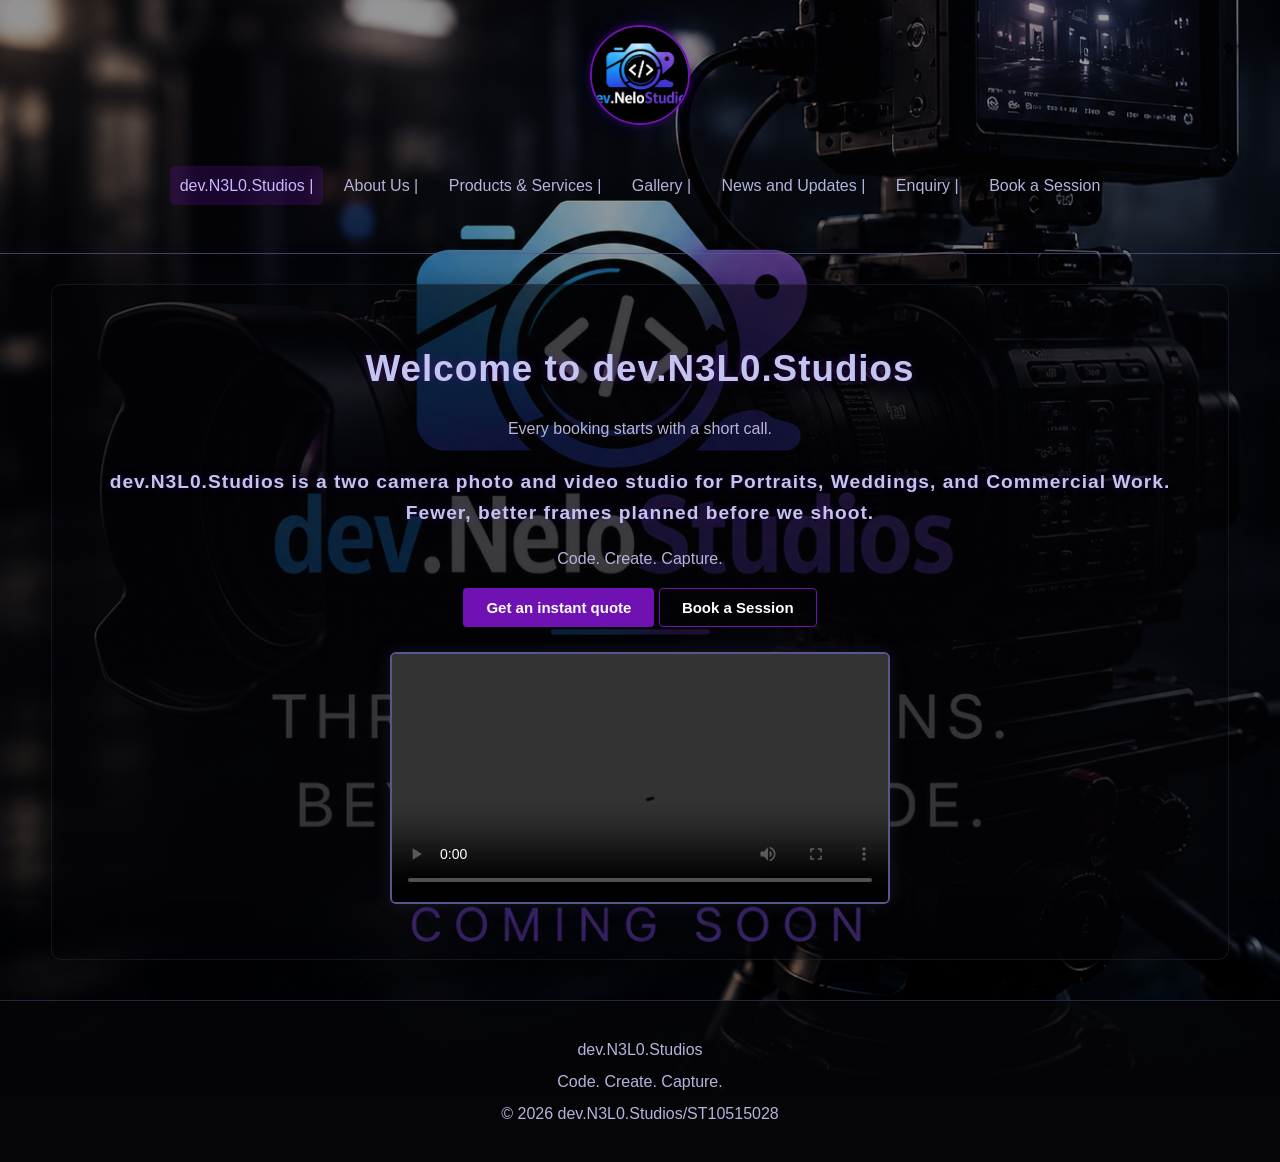
<file: Dev.N3L0.STUDI0S(POE)/index.html>
<!doctype html>
<html lang="en">
<head>
    <meta charset="UTF-8">
    <meta name="viewport" content="width=device-width, initial-scale=1.0">
    <title>dev.N3L0.Studios | Photo, Video &amp; Web Studio Johannesburg</title>
    <meta name="description" content="dev.N3L0.Studios is a Johannesburg photo, video and web studio for portraits, weddings and commercial work. Fewer, better frames, planned first.">
    <meta name="keywords" content="photography Johannesburg, videography Johannesburg, web development, portrait photography, wedding photography, commercial photography, creative studio, dev.N3L0.Studios">
    <meta name="author" content="dev.N3L0.Studios">
    <meta name="robots" content="index, follow">
    <meta name="referrer" content="strict-origin-when-cross-origin">
    <meta name="theme-color" content="#050508">
    <link rel="icon" type="image/jpeg" href="images/dev.n3l0.logo.jpg">
    <link rel="stylesheet" href="css/style.css">
    <script type="application/ld+json">
    {
      "@context": "https://schema.org",
      "@type": "ProfessionalService",
      "name": "dev.N3L0.Studios",
      "slogan": "Code. Create. Capture.",
      "description": "Photography, videography and software development studio in Johannesburg.",
      "telephone": "+27 67 951 7008",
      "areaServed": "Johannesburg, Gauteng, South Africa",
      "address": {
        "@type": "PostalAddress",
        "addressLocality": "Johannesburg",
        "addressRegion": "Gauteng",
        "addressCountry": "ZA"
      }
    }
    </script>
    <script src="js/script.js" defer></script>
</head>

<body class="page-index">
    <a class="skip-link" href="#main">Skip to main content</a>

    <!-- Logo -->
    <header>
        <img src="images/photo.jpg" alt="dev.N3L0.Studios Logo">
    </header>

    <!-- Navigation Bar -->
    <nav aria-label="Main navigation">
        <div>
            <a href="index.html">dev.N3L0.Studios |</a>
            <a href="about.html">About Us |</a>
            <a href="products-services.html">Products &amp; Services |</a>
            <a href="gallery.html">Gallery |</a>
            <a href="news-updates.html">News and Updates |</a>
            <a href="enquiry.html">Enquiry |</a>
            <a href="contact.html">Book a Session</a>
        </div>
    </nav>
    <hr>

    <main id="main">
        <h1>Welcome to dev.N3L0.Studios</h1>
        <p>Every booking starts with a short call.</p>
        <h2 class="subhead">
            dev.N3L0.Studios is a two camera photo and video studio
            for Portraits, Weddings, and Commercial Work.
            Fewer, better frames planned before we shoot.
        </h2>
        <p>Code. Create. Capture.</p>
        <p>
            <a class="btn" href="enquiry.html">Get an instant quote</a>
            <a class="btn alt" href="contact.html">Book a Session</a>
        </p>

        <!-- Studio video -->
        <video controls preload="metadata" width="500" aria-label="Video tour of the photo studio">
            <source src="images/Inside-Look-Miami-s-Best-Photo-Studio-.mp4.mp4" type="video/mp4"> 
            <a href="images/Inside-Look-Miami-s-Best-Photo-Studio-.mp4.mp4">Download the video</a>.
        </video>
    </main>
    <!-- Footer -->
    <footer>
        <p>dev.N3L0.Studios</p>
        <p>Code. Create. Capture.</p>
        <p>&copy; 2026 dev.N3L0.Studios/ST10515028</p>
    </footer>

</body>
</html>
</file>
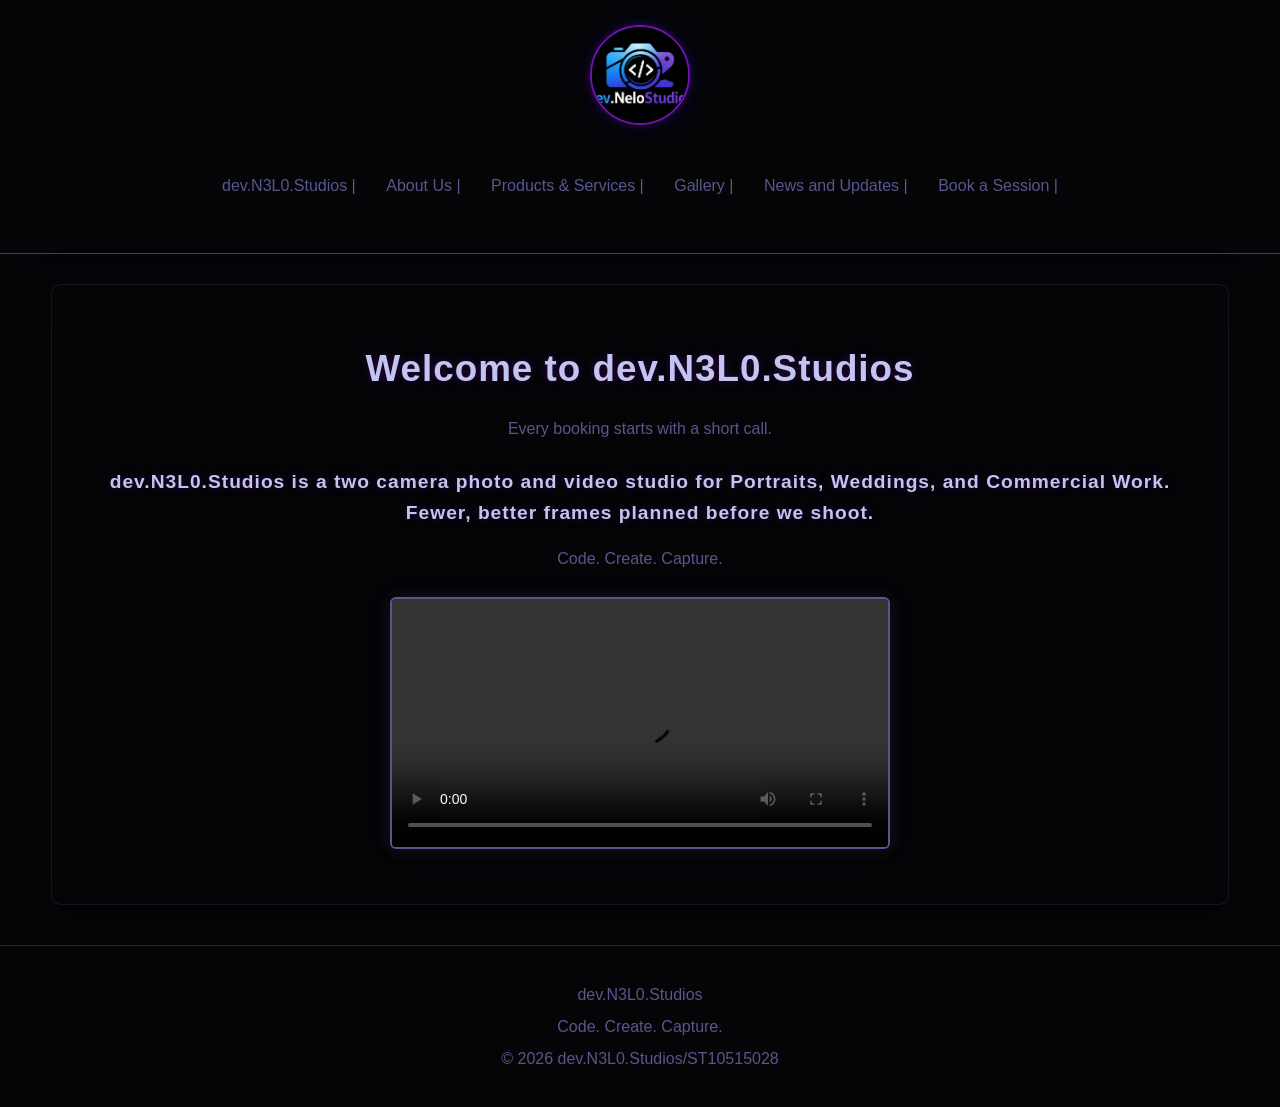
<file: Dev.N3L0.Studios/Index.html>
<!doctype html>
<html lang="en">
<head>
    <meta charset="UTF-8">
    <meta name="viewport" content="width=device-width, initial-scale=1.0">
    <title>dev.N3L0.Studios</title>
    <link rel="Stylesheet" href="CSS/style.css">
</head>

<body>

    <!-- Logo -->
    <header>
        <img src="images/photo.jpg" alt="dev.N3L0.Studios Logo">
    </header>

    <!-- Navigation bar -->
    <nav>
        <div>
            <a href="Index.html">dev.N3L0.Studios |</a>
            <a href="About Us.html">About Us |</a>
            <a href="Products & Services.html">Products & Services |</a>
            <a href="Gallery.html">Gallery |</a>
            <a href="News & Updates.html">News and Updates |</a>
            <a href="Contact.html">Book a Session |</a>
        </div>
    </nav>

    <hr color="#57578d">

    <main>

        <h1>Welcome to dev.N3L0.Studios</h1>

        <p>Every booking starts with a short call.</p>

        <h3>
            dev.N3L0.Studios is a two camera photo and video studio
            for Portraits, Weddings, and Commercial Work.
            Fewer, better frames planned before we shoot.
        </h3>

        <p>Code. Create. Capture.</p>

        <!-- Studio video -->
        <video controls width="500">
            <source src="images/Inside-Look-Miami-s-Best-Photo-Studio-.mp4.mp4" type="video/mp4">
            Your browser does not support the video tag.
        </video>

    </main>

    <!-- Footer -->
    <footer>
        <p>dev.N3L0.Studios</p>
        <p>Code. Create. Capture.</p>
        <p>&copy; 2026 dev.N3L0.Studios/ST10515028</p>
    </footer>

</body>
</html>
</file>
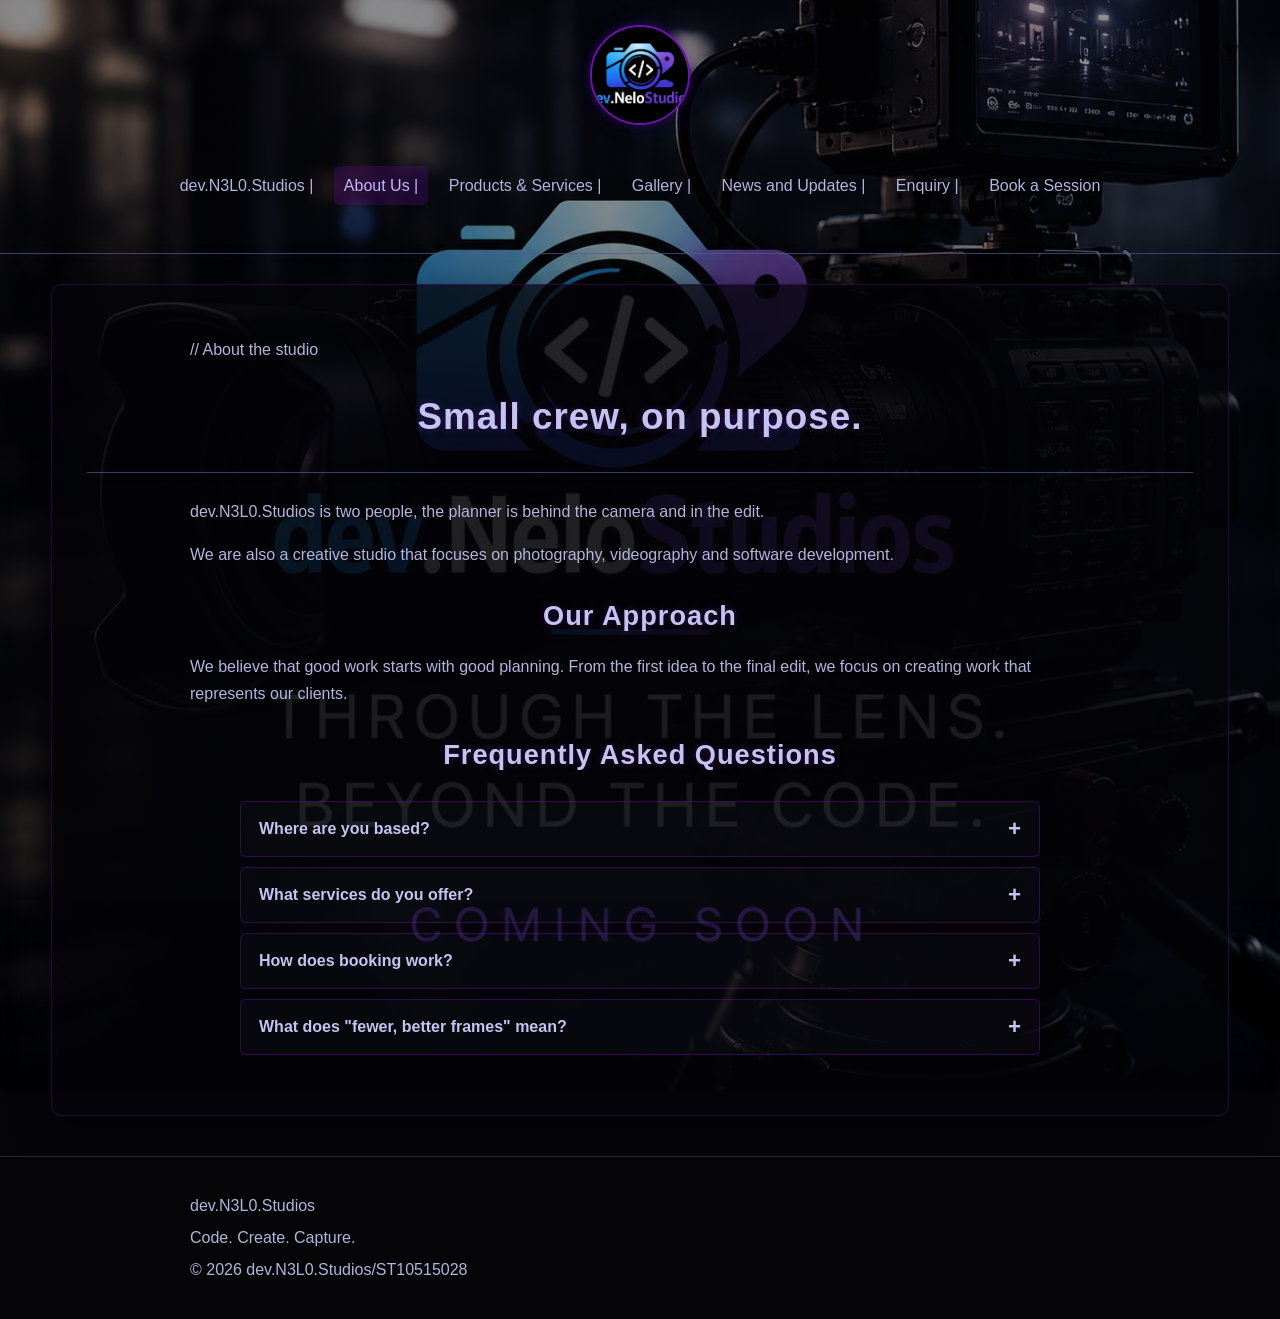
<file: Dev.N3L0.STUDI0S(POE)/about.html>
<!doctype html>
<html lang="en">
<head>
   <meta charset="UTF-8">
    <meta name="viewport" content="width=device-width, initial-scale=1.0">
    <title>About Us | dev.N3L0.Studios Creative Studio Johannesburg</title>
    <meta name="description" content="Meet dev.N3L0.Studios, a two-person creative studio in Johannesburg offering photography, videography and software development, planned from idea to final edit.">
    <meta name="keywords" content="about dev.N3L0.Studios, creative studio Johannesburg, photographer, videographer, web developer, small studio">
    <meta name="author" content="dev.N3L0.Studios">
    <meta name="robots" content="index, follow">
    <meta name="referrer" content="strict-origin-when-cross-origin">
    <meta name="theme-color" content="#050508">
    <link rel="icon" type="image/jpeg" href="images/dev.n3l0.logo.jpg">
    <link rel="stylesheet" href="css/style.css">
    <script src="js/script.js" defer></script>
</head>

<body class="page-about">
    <a class="skip-link" href="#main">Skip to main content</a>
    <header>
        <img src="images/dev.n3l0.logo.jpg" alt="dev.N3L0.Studios logo">
    </header>

    <!-- Navigation Bar -->
    <nav aria-label="Main navigation">
            <a href="index.html">dev.N3L0.Studios |</a>
            <a href="about.html">About Us |</a>
            <a href="products-services.html">Products &amp; Services |</a>
            <a href="gallery.html">Gallery |</a>
            <a href="news-updates.html">News and Updates |</a>
            <a href="enquiry.html">Enquiry |</a>
            <a href="contact.html">Book a Session</a>
    </nav>

    <hr>

    <main id="main">

        <p>// About the studio</p>

        <h1>Small crew, on purpose.</h1>

        <hr>

        <section>
            <div>
                <p>
                    dev.N3L0.Studios is two people, the planner is behind the camera
                    and in the edit.
                </p>

                <p>
                    We are also a creative studio that focuses on photography,
                    videography and software development.
                </p>
            </div>
        </section>

        <section>
            <h2>Our Approach</h2>

            <p>
                We believe that good work starts with good planning.
                From the first idea to the final edit,
                we focus on creating work that represents our clients.
            </p>
        </section>
        <section>
            <h2>Frequently Asked Questions</h2>
 
            <div class="accordion">
                <div class="accordion-item">
                    <button class="accordion-header" type="button">Where are you based?</button>
                    <div class="accordion-panel"><p>We are based in Johannesburg, Gauteng.</p></div>
                </div>
                <div class="accordion-item">
                    <button class="accordion-header" type="button">What services do you offer?</button>
                    <div class="accordion-panel"><p>Photography, videography and software development, including websites and portfolios.</p></div>
                </div>
                <div class="accordion-item">
                    <button class="accordion-header" type="button">How does booking work?</button>
                    <div class="accordion-panel"><p>Every booking starts with a short call. Tell us the date and what you need and we reply within a day.</p></div>
                </div>
                <div class="accordion-item">
                    <button class="accordion-header" type="button">What does "fewer, better frames" mean?</button>
                    <div class="accordion-panel"><p>We plan the shoot before we arrive, so you get a smaller set of strong images instead of hundreds of random ones.</p></div>
                </div>
            </div>
        </section>

    </main>

    <footer>
        <div>
            <p>dev.N3L0.Studios</p>
            <p>Code. Create. Capture.</p>
            <p>&copy; 2026 dev.N3L0.Studios/ST10515028</p>
        </div>
    </footer>

</body>
</html>
</file>
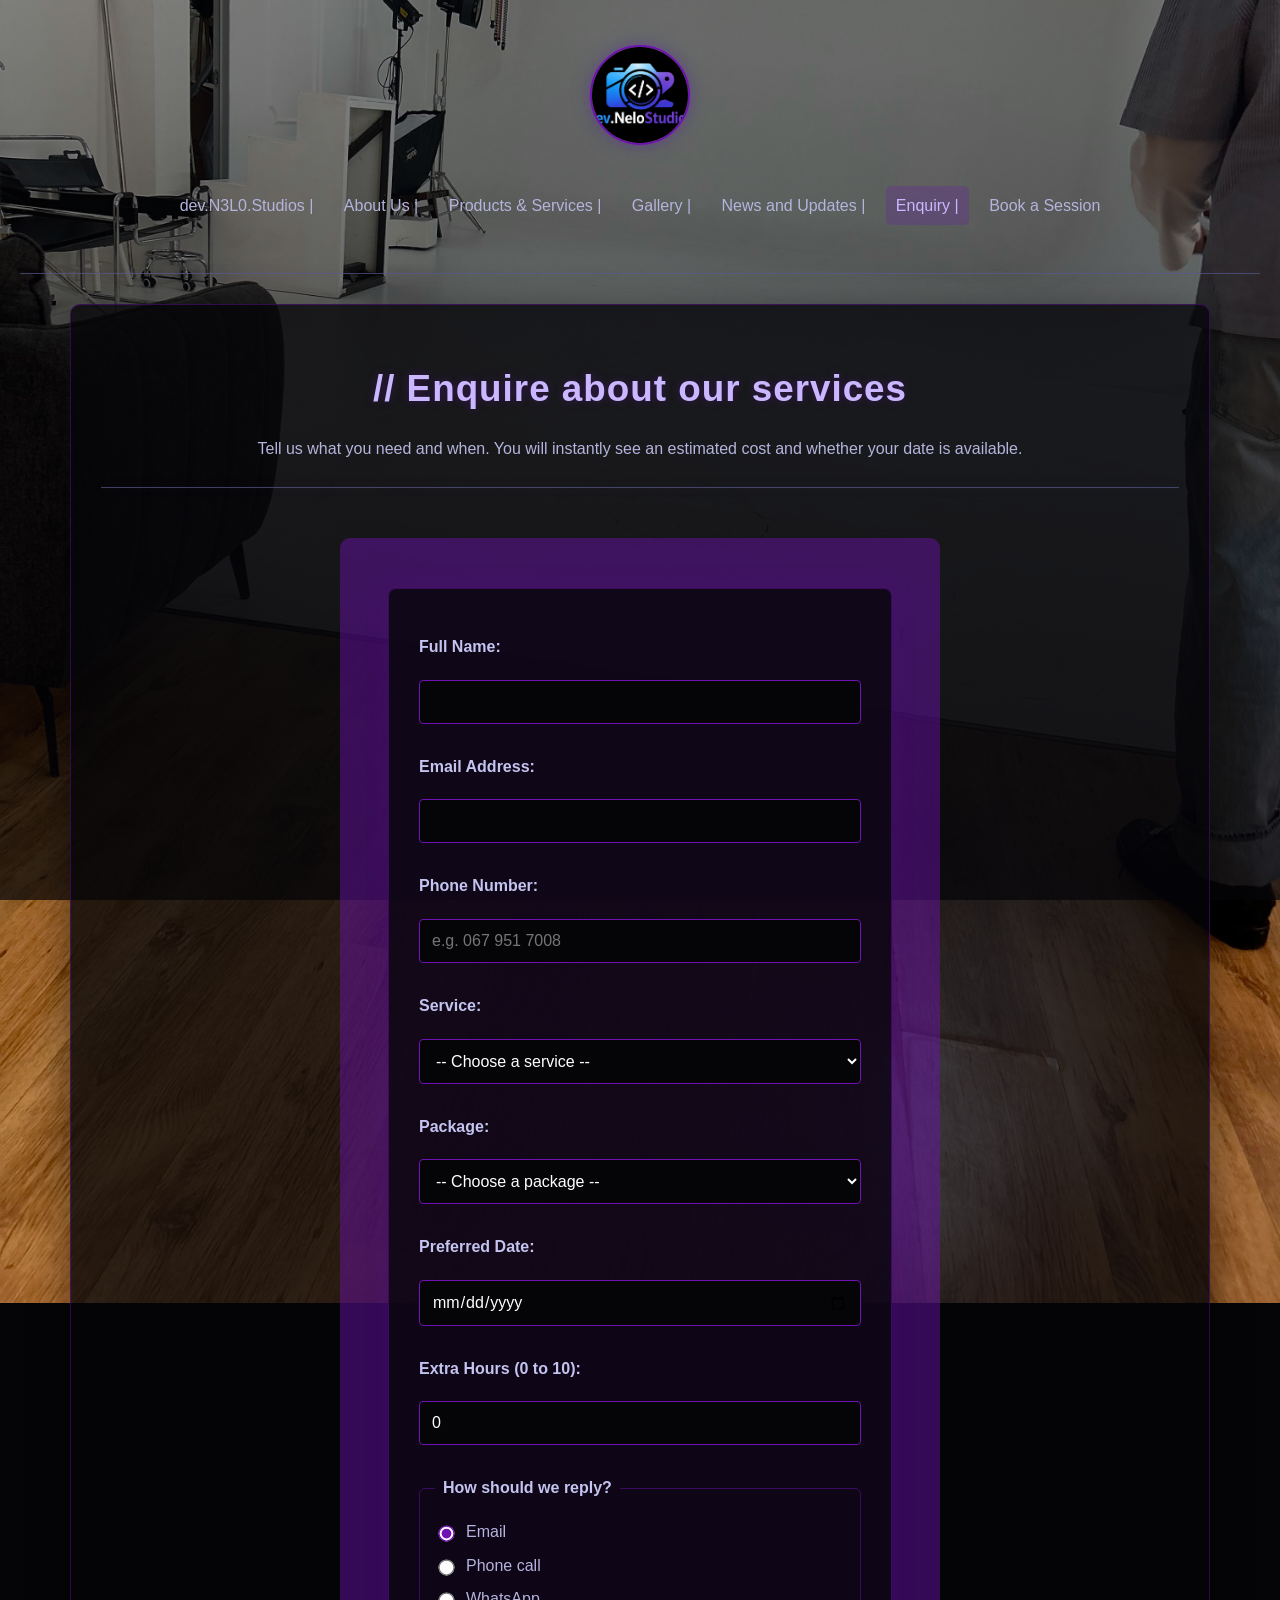
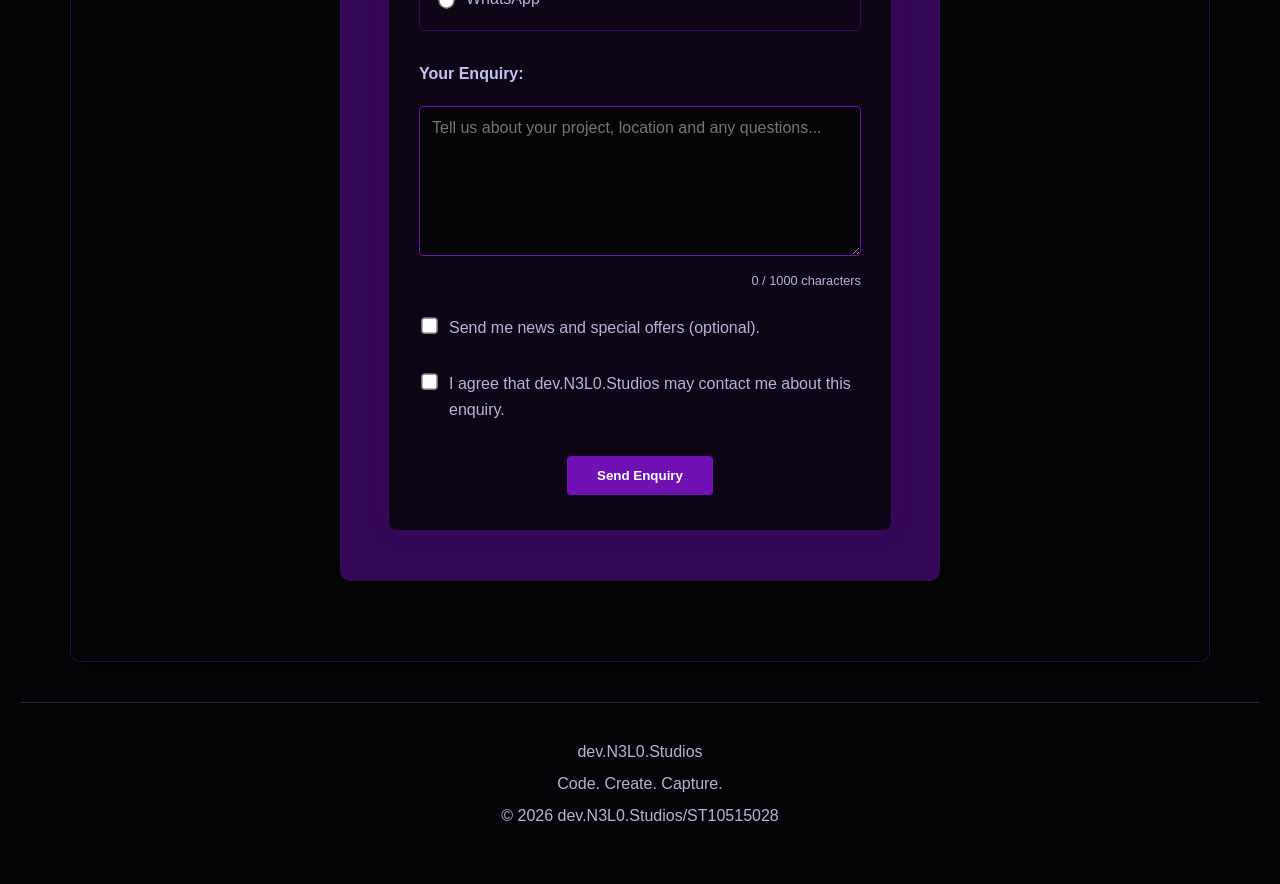
<file: Dev.N3L0.STUDI0S(POE)/enquiry.html>
<!doctype html>
<html lang="en">

<head>
    <meta charset="UTF-8">
    <meta name="viewport" content="width=device-width, initial-scale=1.0">
    <title>Enquiry &amp; Instant Quote | dev.N3L0.Studios Johannesburg</title>
    <meta name="description" content="Enquire about dev.N3L0.Studios photography, videography and web packages. Get an instant cost estimate and date availability for your Johannesburg project.">
    <meta name="keywords" content="photography quote, videography quote, website quote, package prices, check availability, Johannesburg studio, enquiry">
    <meta name="author" content="dev.N3L0.Studios">
    <meta name="robots" content="index, follow">
    <meta name="referrer" content="strict-origin-when-cross-origin">
    <meta name="theme-color" content="#050508">
    <link rel="icon" type="image/jpeg" href="images/dev.n3l0.logo.jpg">
    <link rel="stylesheet" href="css/style.css">
    <script src="js/script.js" defer></script>
</head>

<body class="Contact page-contact">

    <a class="skip-link" href="#main">Skip to main content</a>

    <!-- Header and Logo -->
    <header>
        <img src="images/dev.n3l0.logo.jpg" alt="dev.N3L0.Studios logo" width="100" height="100">
    </header>

    <!-- Navigation Bar -->
    <nav aria-label="Main navigation">
            <a href="index.html">dev.N3L0.Studios |</a>
            <a href="about.html">About Us |</a>
            <a href="products-services.html">Products &amp; Services |</a>
            <a href="gallery.html">Gallery |</a>
            <a href="news-updates.html">News and Updates |</a>
            <a href="enquiry.html">Enquiry |</a>
            <a href="contact.html">Book a Session</a>
    </nav>

    <hr>

    <main id="main">
        <h1>// Enquire about our services</h1>

        <p>
            Tell us what you need and when. You will instantly see an estimated cost
            and whether your date is available.
        </p>

        <hr>

        <div class="contact-form">
            <form id="enquiry-form" autocomplete="on">

                <label for="name">Full Name:</label>
                <input type="text" id="name" name="name" autocomplete="name" required>

                <label for="email">Email Address:</label>
                <input type="email" id="email" name="email" autocomplete="email" required>

                <label for="phone">Phone Number:</label>
                <input type="tel" id="phone" name="phone" autocomplete="tel" placeholder="e.g. 067 951 7008" required>

                <label for="service">Service:</label>
                <select id="service" name="service" required>
                    <option value="">-- Choose a service --</option>
                    <option value="photography">Photography</option>
                    <option value="videography">Videography</option>
                    <option value="development">Software Development</option>
                </select>

                <label for="package">Package:</label>
                <select id="package" name="package" required>
                    <option value="">-- Choose a package --</option>
                    <option value="Bronze">Bronze</option>
                    <option value="Silver">Silver</option>
                    <option value="Gold">Gold</option>
                </select>

                <label for="date">Preferred Date:</label>
                <input type="date" id="date" name="date" required>

                <label for="hours">Extra Hours (0 to 10):</label>
                <input type="number" id="hours" name="hours" min="0" max="10" step="1" value="0" required>

                <fieldset class="radio-group">
                    <legend>How should we reply?</legend>
                    <div class="radio-row">
                        <input type="radio" id="method-email" name="contactMethod" value="Email" checked>
                        <label for="method-email">Email</label>
                    </div>
                    <div class="radio-row">
                        <input type="radio" id="method-phone" name="contactMethod" value="Phone call">
                        <label for="method-phone">Phone call</label>
                    </div>
                    <div class="radio-row">
                        <input type="radio" id="method-whatsapp" name="contactMethod" value="WhatsApp">
                        <label for="method-whatsapp">WhatsApp</label>
                    </div>
                </fieldset>

                <label for="message">Your Enquiry:</label>
                <textarea id="message" name="message" maxlength="1000"
                          placeholder="Tell us about your project, location and any questions..." required></textarea>

                <div class="check-row">
                    <input type="checkbox" id="newsletter" name="newsletter">
                    <label for="newsletter">Send me news and special offers (optional).</label>
                </div>

                <div class="check-row">
                    <input type="checkbox" id="consent" name="consent">
                    <label for="consent">I agree that dev.N3L0.Studios may contact me about this enquiry.</label>
                </div>

                <button type="submit">Send Enquiry</button>
            </form>
        </div>

        <!-- JavaScript fills this with the cost + availability response -->
        <section id="enquiry-result" aria-live="polite" hidden></section>
    </main>

    <!-- Footer -->
    <footer>
        <p>dev.N3L0.Studios</p>
        <p>Code. Create. Capture.</p>
        <p>&copy; 2026 dev.N3L0.Studios/ST10515028</p>
    </footer>

</body>
</html>
</file>
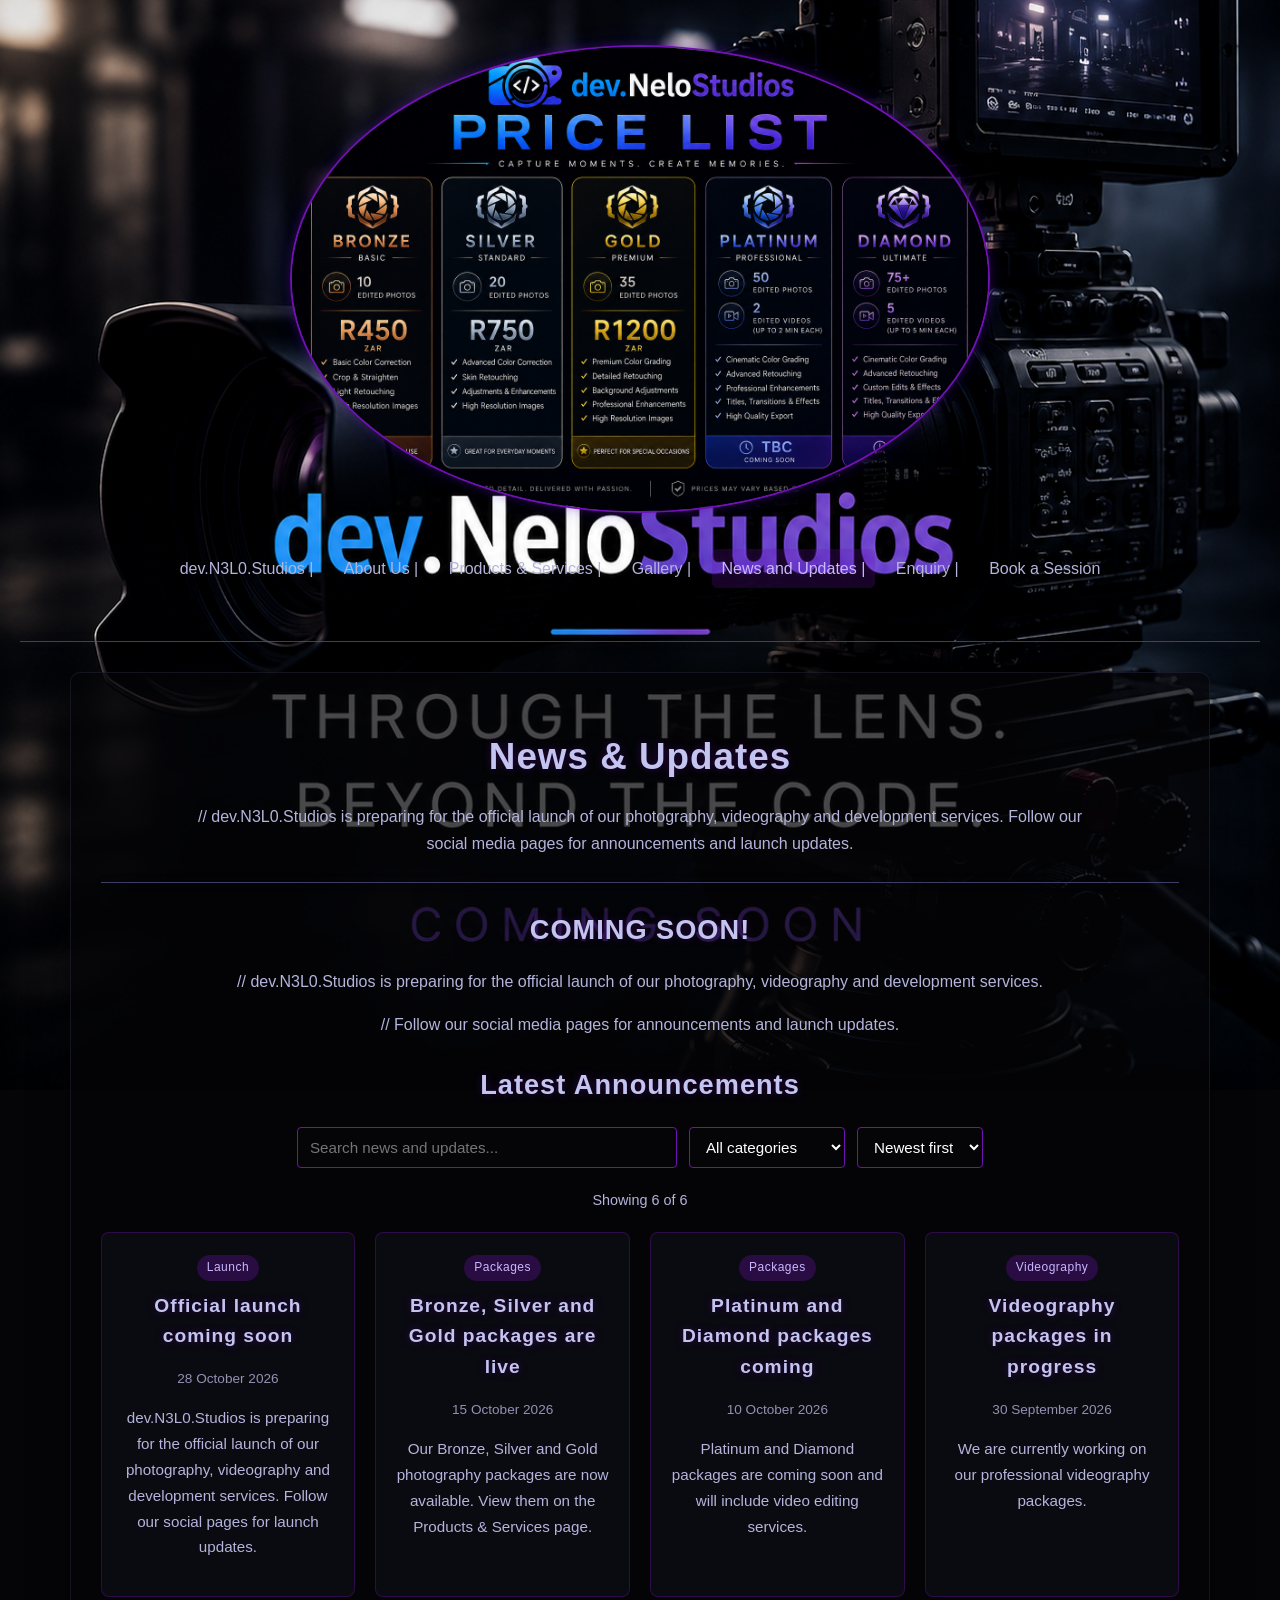
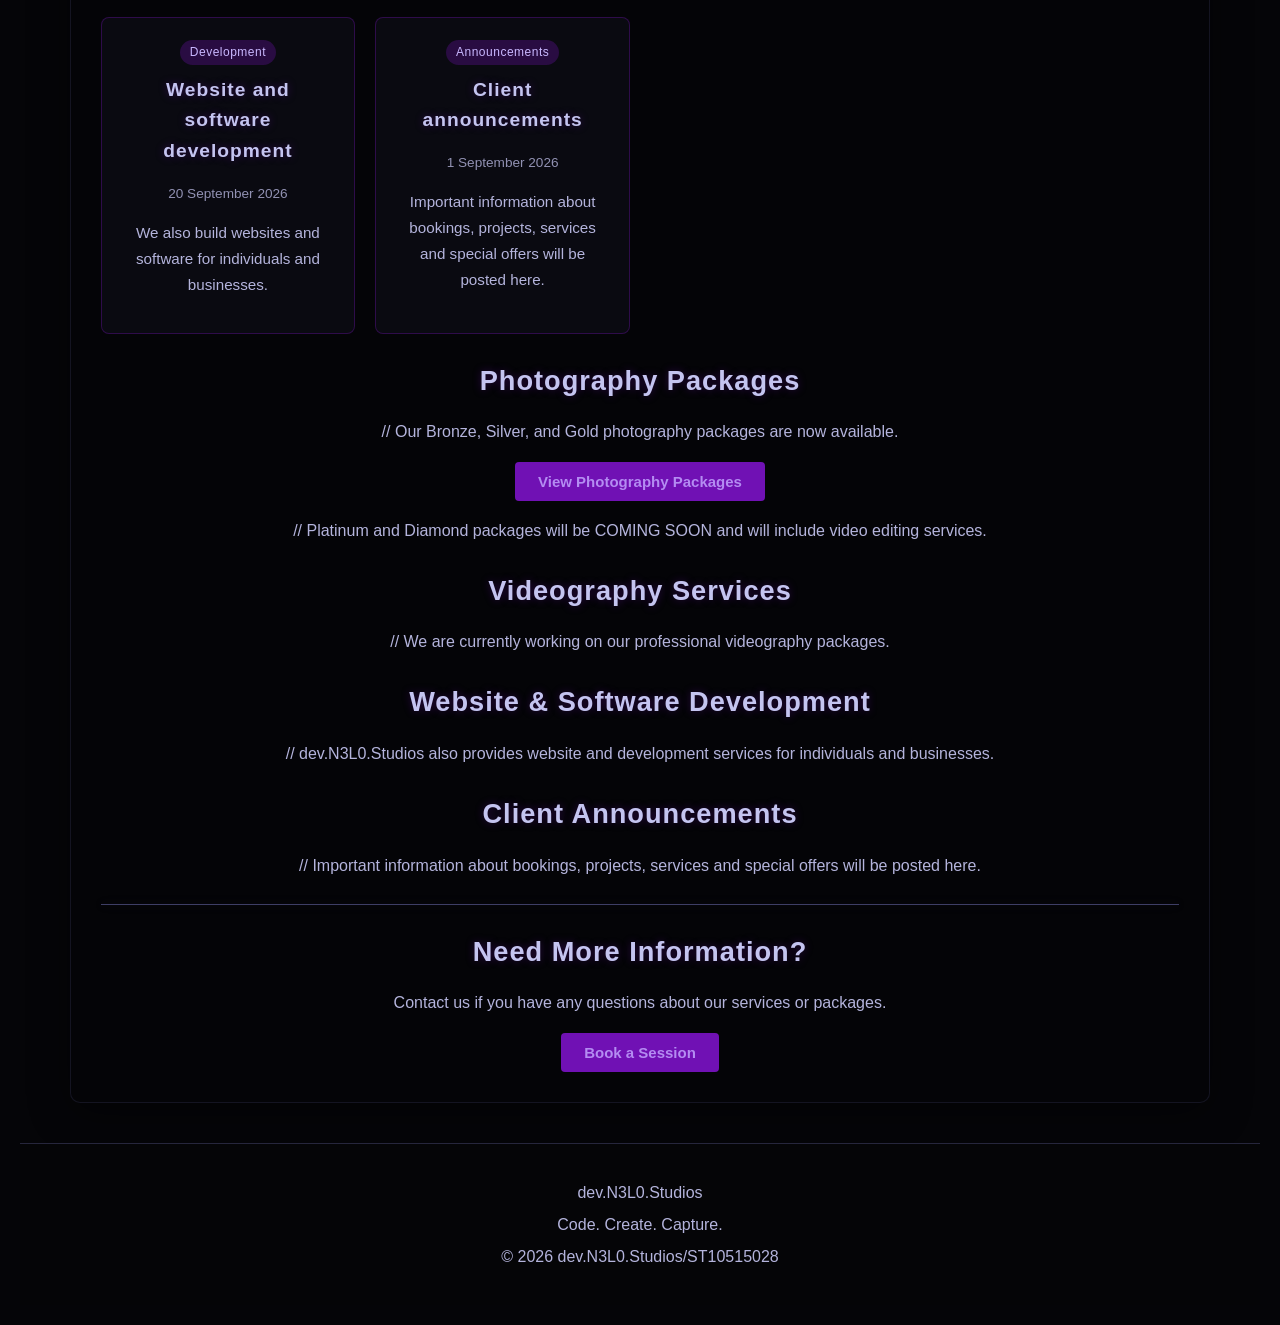
<file: Dev.N3L0.STUDI0S(POE)/news-updates.html>
<!doctype html>
<html lang="en">

<head>
    <meta charset="UTF-8">
    <meta name="viewport" content="width=device-width, initial-scale=1.0">
    <title>News Updates | dev.N3L0.Studios Johannesburg</title>
    <meta name="description" content="Latest news from dev.N3L0.Studios: launch updates, new Bronze, Silver and Gold photography packages, videography plans and development services in Johannesburg.">
    <meta name="keywords" content="studio news, photography packages, launch updates, videography services, web development news, dev.N3L0.Studios">
    <meta name="author" content="dev.N3L0.Studios">
    <meta name="robots" content="index, follow">
    <meta name="referrer" content="strict-origin-when-cross-origin">
    <meta name="theme-color" content="#050508">
    <link rel="icon" type="image/jpeg" href="images/dev.n3l0.logo.jpg">
    <link rel="stylesheet" href="css/style.css">
    <script src="js/script.js" defer></script>
</head>

<!-- News and Updates page -->
<body class="News page-news">
    <a class="skip-link" href="#main">Skip to main content</a>
    
    <!-- Header and Logo -->
    <header>

       <img src="images/prices.png" alt="dev.N3L0.Studios price list" style="width: 700px; max-width: 90%; height: auto;">
        <!-- Navigation Bar -->
         <nav aria-label="Main navigation">
            <a href="index.html">dev.N3L0.Studios |</a>
            <a href="about.html">About Us |</a>
            <a href="products-services.html">Products &amp; Services |</a>
            <a href="gallery.html">Gallery |</a>
            <a href="news-updates.html">News and Updates |</a>
            <a href="enquiry.html">Enquiry |</a>
            <a href="contact.html">Book a Session</a>
    </nav>
    </header>
    <hr>
    <main id="main">
          <h1>News &amp; Updates</h1>
        <p>
            // dev.N3L0.Studios is preparing for the official launch
            of our photography, videography and development services.
            Follow our social media pages for announcements and launch updates.
        </p>
        <hr>
        <!-- Official Launch -->
        <h2>COMING SOON!</h2>
        <p>
            // dev.N3L0.Studios is preparing for the official launch
            of our photography, videography and development services.
        </p>
        <p>
            // Follow our social media pages for announcements and
            launch updates.
        </p>

        <!-- Searchable news feed (built by js/script.js) -->
        <h2>Latest Announcements</h2>
        <div id="news-feed"></div>

        <!-- Photography Packages -->
        <h2>Photography Packages</h2>
        <p>
            // Our Bronze, Silver, and Gold photography packages
            are now available.
        </p>

        <a class="btn" href="products-services.html">
            View Photography Packages
        </a>
        <p>
            // Platinum and Diamond packages will be COMING SOON
            and will include video editing services.
        </p>

        <!-- Videography -->
        <h2>Videography Services</h2>
        <p>
            // We are currently working on our professional
            videography packages.
        </p>

        <!-- Software Development -->
        <h2>Website &amp; Software Development</h2>
        <p>
            // dev.N3L0.Studios also provides website and development
            services for individuals and businesses.
        </p>

        <!-- Client Announcements -->
        <h2>Client Announcements</h2>
        <p>
            // Important information about bookings, projects,
            services and special offers will be posted here.
        </p>

        <hr>
        <!-- More Information -->
        <h2>Need More Information?</h2>
        <p>
            Contact us if you have any questions about our services
            or packages.
        </p>
       <a class="btn" href="contact.html">Book a Session</a>
    </main>

    <!-- Footer -->
    <footer>
        <p>dev.N3L0.Studios</p>

        <p>Code. Create. Capture.</p>

        <p>
            &copy; 2026 dev.N3L0.Studios/ST10515028
        </p>

    </footer>

</body>

</html>
</file>
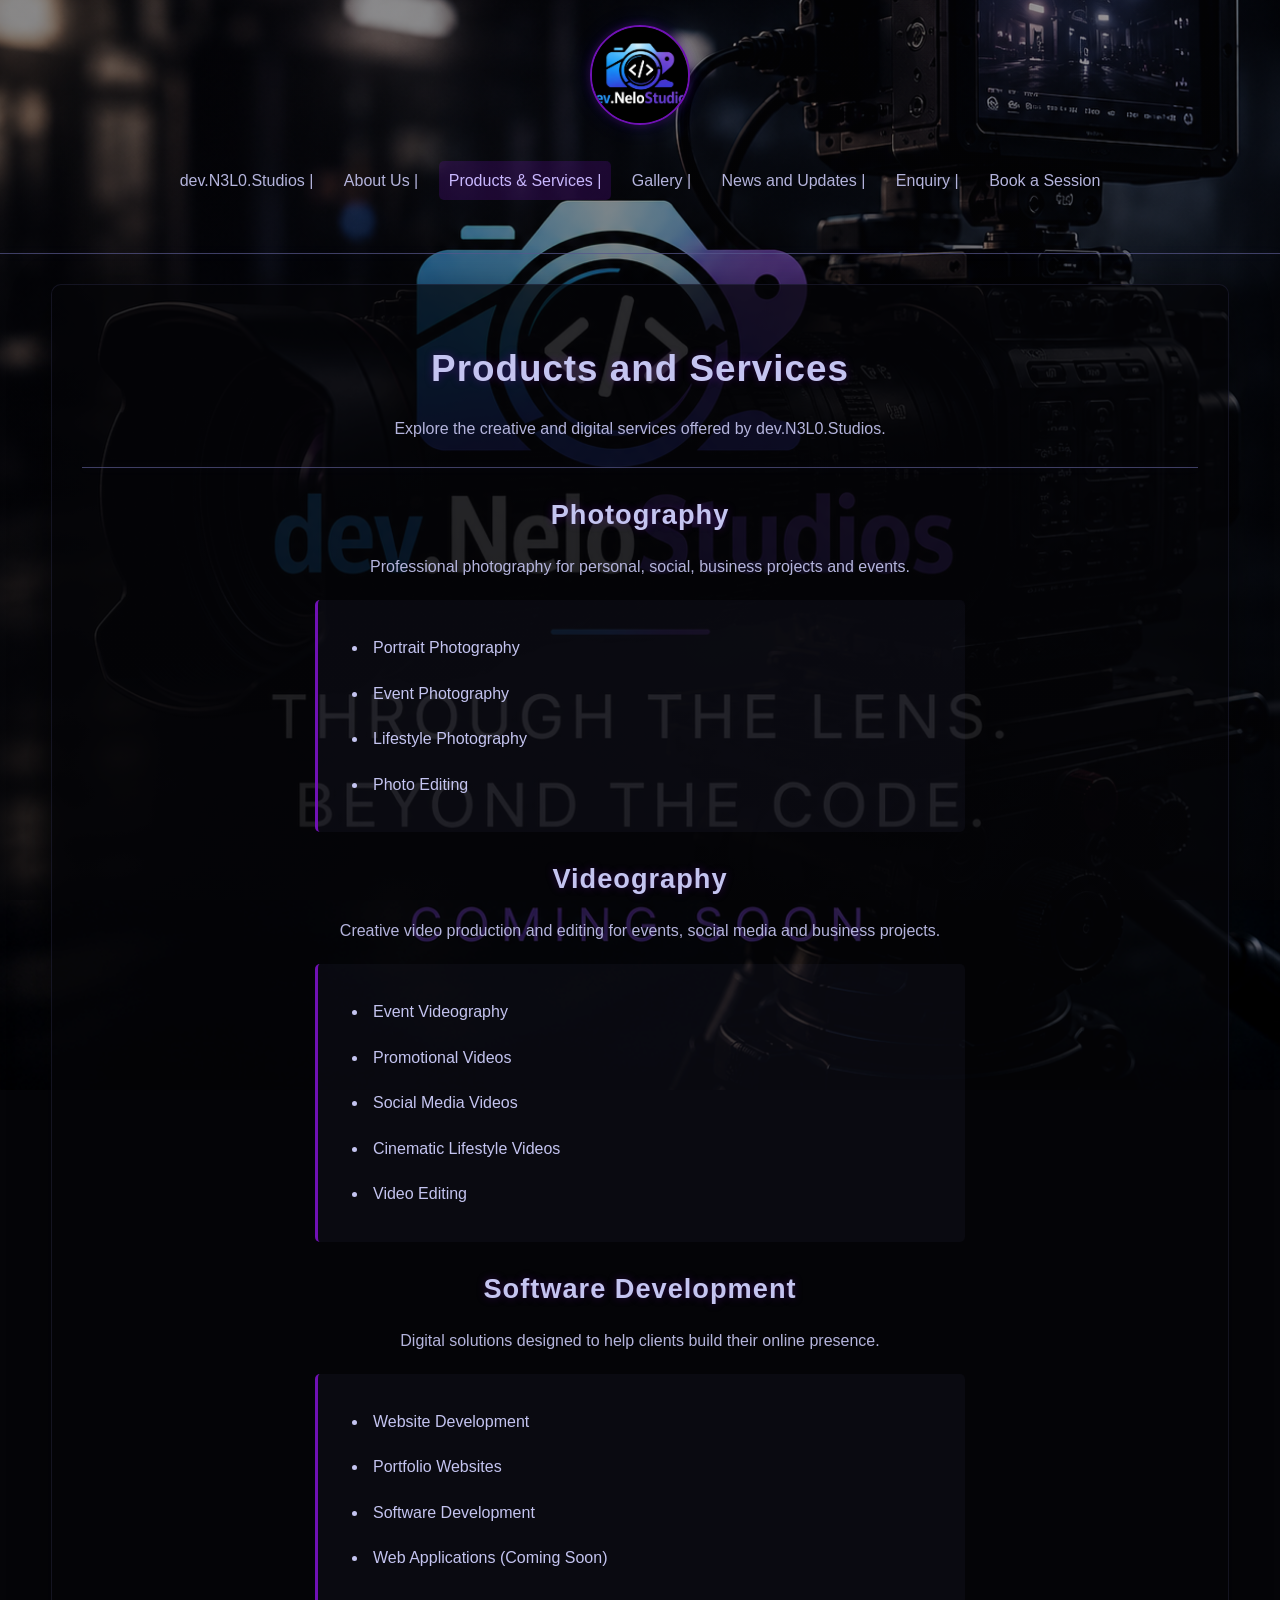
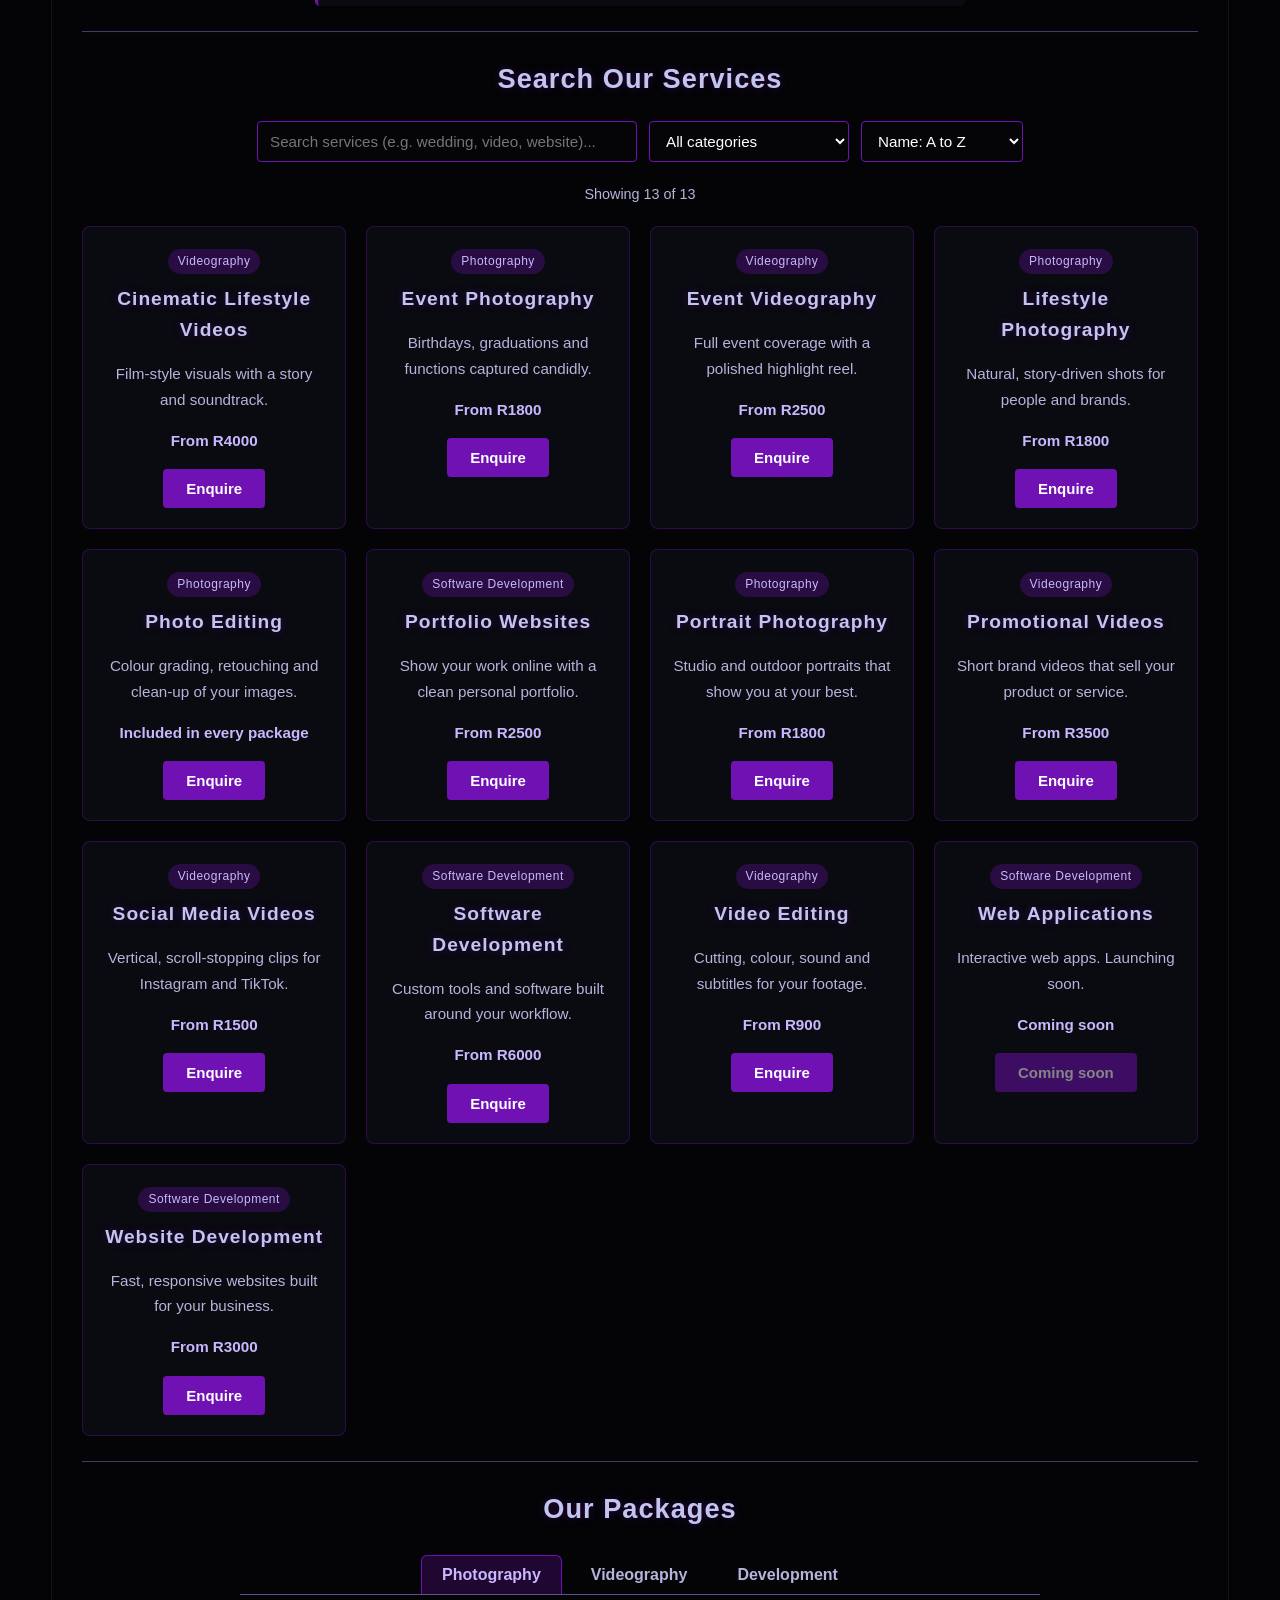
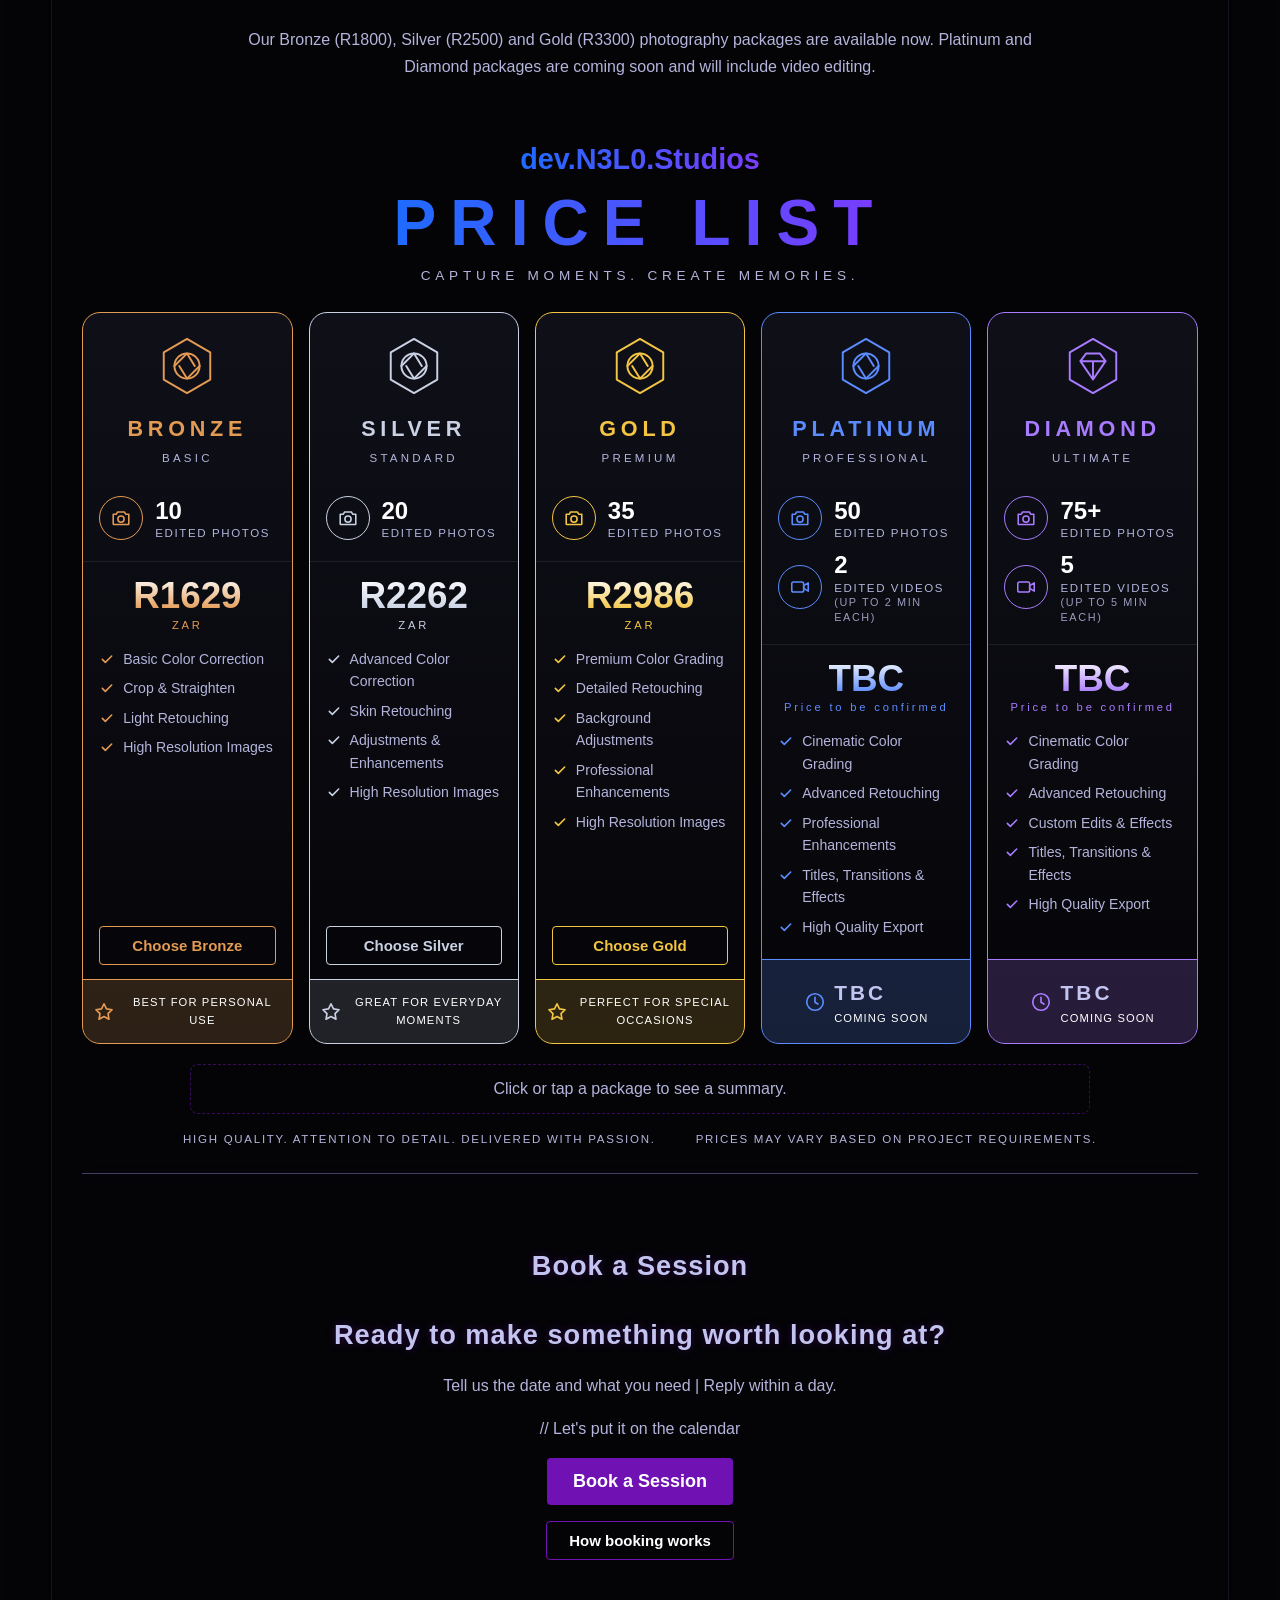
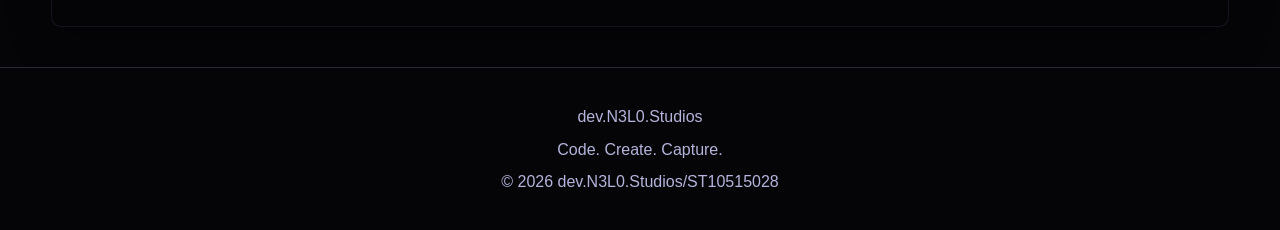
<file: Dev.N3L0.STUDI0S(POE)/products-services.html>
<!doctype html>
<html lang="en">

<head>
    <meta charset="UTF-8">
    <meta name="viewport" content="width=device-width, initial-scale=1.0">
    <title>Photography, Video & Web Services | dev.N3L0.Studios</title>
    <meta name="description" content="Explore dev.N3L0.Studios photography, videography and software development services. Search services, compare Bronze, Silver and Gold packages and book online.">
    <meta name="keywords" content="photography packages, videography services, website development, portrait photography, event photography, photo editing, Bronze Silver Gold packages, Johannesburg">
    <meta name="author" content="dev.N3L0.Studios">
    <meta name="robots" content="index, follow">
    <meta name="referrer" content="strict-origin-when-cross-origin">
    <meta name="theme-color" content="#050508">
    <link rel="icon" type="image/jpeg" href="images/dev.n3l0.logo.jpg">
    <link rel="stylesheet" href="css/style.css">
    <script src="js/script.js" defer></script>
</head>

<body class="page-products">
    <a class="skip-link" href="#main">Skip to main content</a>

    <!-- Header and Logo -->
    <header>

        <img class="logo" src="images/photo.jpg"
             alt="dev.N3L0.Studios Logo">

        <!-- Navigation Bar -->
        <nav aria-label="Main navigation">
            <a href="index.html">dev.N3L0.Studios |</a>
            <a href="about.html">About Us |</a>
            <a href="products-services.html">Products &amp; Services |</a>
            <a href="gallery.html">Gallery |</a>
            <a href="news-updates.html">News and Updates |</a>
            <a href="enquiry.html">Enquiry |</a>
            <a href="contact.html">Book a Session</a>
    </nav>

    </header>

    <hr>

    <main id="main">

        <h1>Products and Services</h1>

        <p>
            Explore the creative and digital services offered by
            dev.N3L0.Studios.
        </p>

        <hr>

        <!-- Photography -->
        <h2>Photography</h2>

        <p>
            Professional photography for personal, social,
            business projects and events.
        </p>

        <ul>
            <li>Portrait Photography</li>
            <li>Event Photography</li>
            <li>Lifestyle Photography</li>
            <li>Photo Editing</li>
        </ul>

        <!-- Videography -->
        <h2>Videography</h2>

        <p>
            Creative video production and editing for events,
            social media and business projects.
        </p>

        <ul>
            <li>Event Videography</li>
            <li>Promotional Videos</li>
            <li>Social Media Videos</li>
            <li>Cinematic Lifestyle Videos</li>
            <li>Video Editing</li>
        </ul>

        <!-- Software Development -->
        <h2>Software Development</h2>

        <p>
            Digital solutions designed to help clients build
            their online presence.
        </p>

        <ul>
            <li>Website Development</li>
            <li>Portfolio Websites</li>
            <li>Software Development</li>
            <li>Web Applications (Coming Soon)</li>
        </ul>

        <hr>

<!-- Dynamic, searchable services  js -->
        <h2>Search Our Services</h2>
        <div id="services-app"></div>

        <hr>

        <!-- Packages -->
        <h2>Our Packages</h2>

        <div class="tabs">
            <div class="tab-list" role="tablist" aria-label="Service packages">
                <button type="button" role="tab" id="tabbtn-photo" aria-controls="tab-photo" data-tab="tab-photo">Photography</button>
                <button type="button" role="tab" id="tabbtn-video" aria-controls="tab-video" data-tab="tab-video">Videography</button>
                <button type="button" role="tab" id="tabbtn-dev" aria-controls="tab-dev" data-tab="tab-dev">Development</button>
            </div>
            <div class="tab-panel" role="tabpanel" id="tab-photo" aria-labelledby="tabbtn-photo">
                <p>Our Bronze (R1800), Silver (R2500) and Gold (R3300) photography packages are available now. Platinum and Diamond packages are coming soon and will include video editing.</p>
            </div>
            <div class="tab-panel" role="tabpanel" id="tab-video" aria-labelledby="tabbtn-video">
                <p>We are working on our professional videography packages. Contact us to discuss your project in the meantime.</p>
            </div>
            <div class="tab-panel" role="tabpanel" id="tab-dev" aria-labelledby="tabbtn-dev">
                <p>Websites, portfolio sites and custom software for individuals and businesses. Web applications are coming soon.</p>
            </div>
        </div>
 
        <!-- Interactive price list (built by js/script.js from the PACKAGES array) -->
        <div id="pricing-cards">
            <noscript>
                <div class="packages">
                    <img src="images/photography-packages-prices.png"
                         alt="dev.N3L0.Studios price list: Bronze R1800, Silver R2500, Gold R3300. Platinum and Diamond coming soon."
                         loading="lazy" decoding="async">
                </div>
            </noscript>
        </div>
        <hr>

        <!-- Booking -->
        <div class="booking">

            <h2>Book a Session</h2>

            <h2>
                Ready to make something worth looking at?
            </h2>

            <p>
                Tell us the date and what you need |
                Reply within a day.
            </p>

            <p>
                // Let's put it on the calendar
            </p>
            <a class="btn" href="contact.html">Book a Session</a>
            <p>
                <button type="button" class="btn alt" data-modal-target="how-it-works">How booking works</button>
            </p>
        </div>
        <!-- Modal window -->
        <div class="modal" id="how-it-works" role="dialog" aria-modal="true" aria-labelledby="hiw-title">
            <div class="modal-content">
                <button type="button" class="modal-close" aria-label="Close">&times;</button>
                <h2 id="hiw-title">How booking works</h2>
                <p>1. Tell us the date and what you need.</p>
                <p>2. We reply within a day.</p>
                <p>3. We plan your shoot or project on a short call.</p>
                <p>4. We deliver fewer, better frames.</p>
                <p><a class="btn" href="enquiry.html">Get an instant quote</a></p>
            </div>
        </div>
    </main>

    <!-- Footer -->
    <footer>
        <p>dev.N3L0.Studios</p>
        <p>Code. Create. Capture.</p>
        <p>
            &copy; 2026 dev.N3L0.Studios/ST10515028
        </p>
    </footer>
</body>
</html>
</file>
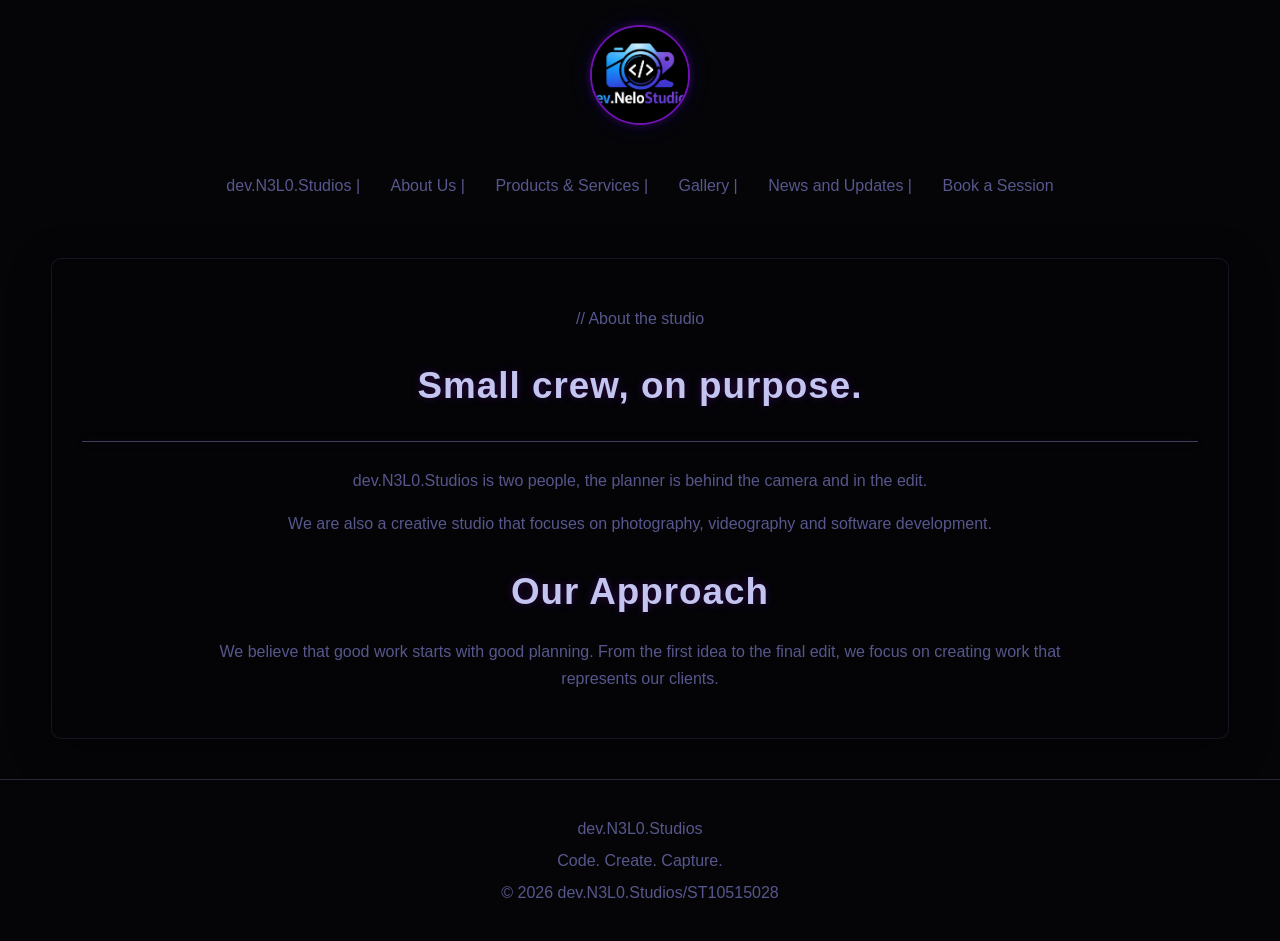
<file: Dev.N3L0.Studios/About Us.html>
<!doctype html>
<html lang="en">
<head>
    <meta charset="UTF-8">
    <meta name="viewport" content="width=device-width, initial-scale=1.0">
    <title>About dev.N3L0.Studios</title>
    <link rel="Stylesheet" href="CSS/style.css">
</head>

<body>

    <header>
        <img src="images/photo.jpg" alt="dev.N3L0.Studios logo">
    </header>

    <!-- Navigation bar -->
    <nav>
        <div>
            <a href="Index.html">dev.N3L0.Studios |</a>
            <a href="About Us.html">About Us |</a>
            <a href="Products & Services.html">Products & Services |</a>
            <a href="Gallery.html">Gallery |</a>
            <a href="News & Updates.html">News and Updates |</a>
            <a href="Contact.html">Book a Session</a>
        </div>
    </nav>

    <main>

        <p>// About the studio</p>

        <h1>Small crew, on purpose.</h1>

        <hr>

        <section>
            <div>
                <p>
                    dev.N3L0.Studios is two people, the planner is behind the camera
                    and in the edit.
                </p>

                <p>
                    We are also a creative studio that focuses on photography,
                    videography and software development.
                </p>
            </div>
        </section>

        <section>
            <h1>Our Approach</h1>

            <p>
                We believe that good work starts with good planning.
                From the first idea to the final edit,
                we focus on creating work that represents our clients.
            </p>
        </section>

    </main>

    <footer>
        <div>
            <p>dev.N3L0.Studios</p>
            <p>Code. Create. Capture.</p>
            <p>&copy; 2026 dev.N3L0.Studios/ST10515028</p>
        </div>
    </footer>

</body>
</html>
</file>
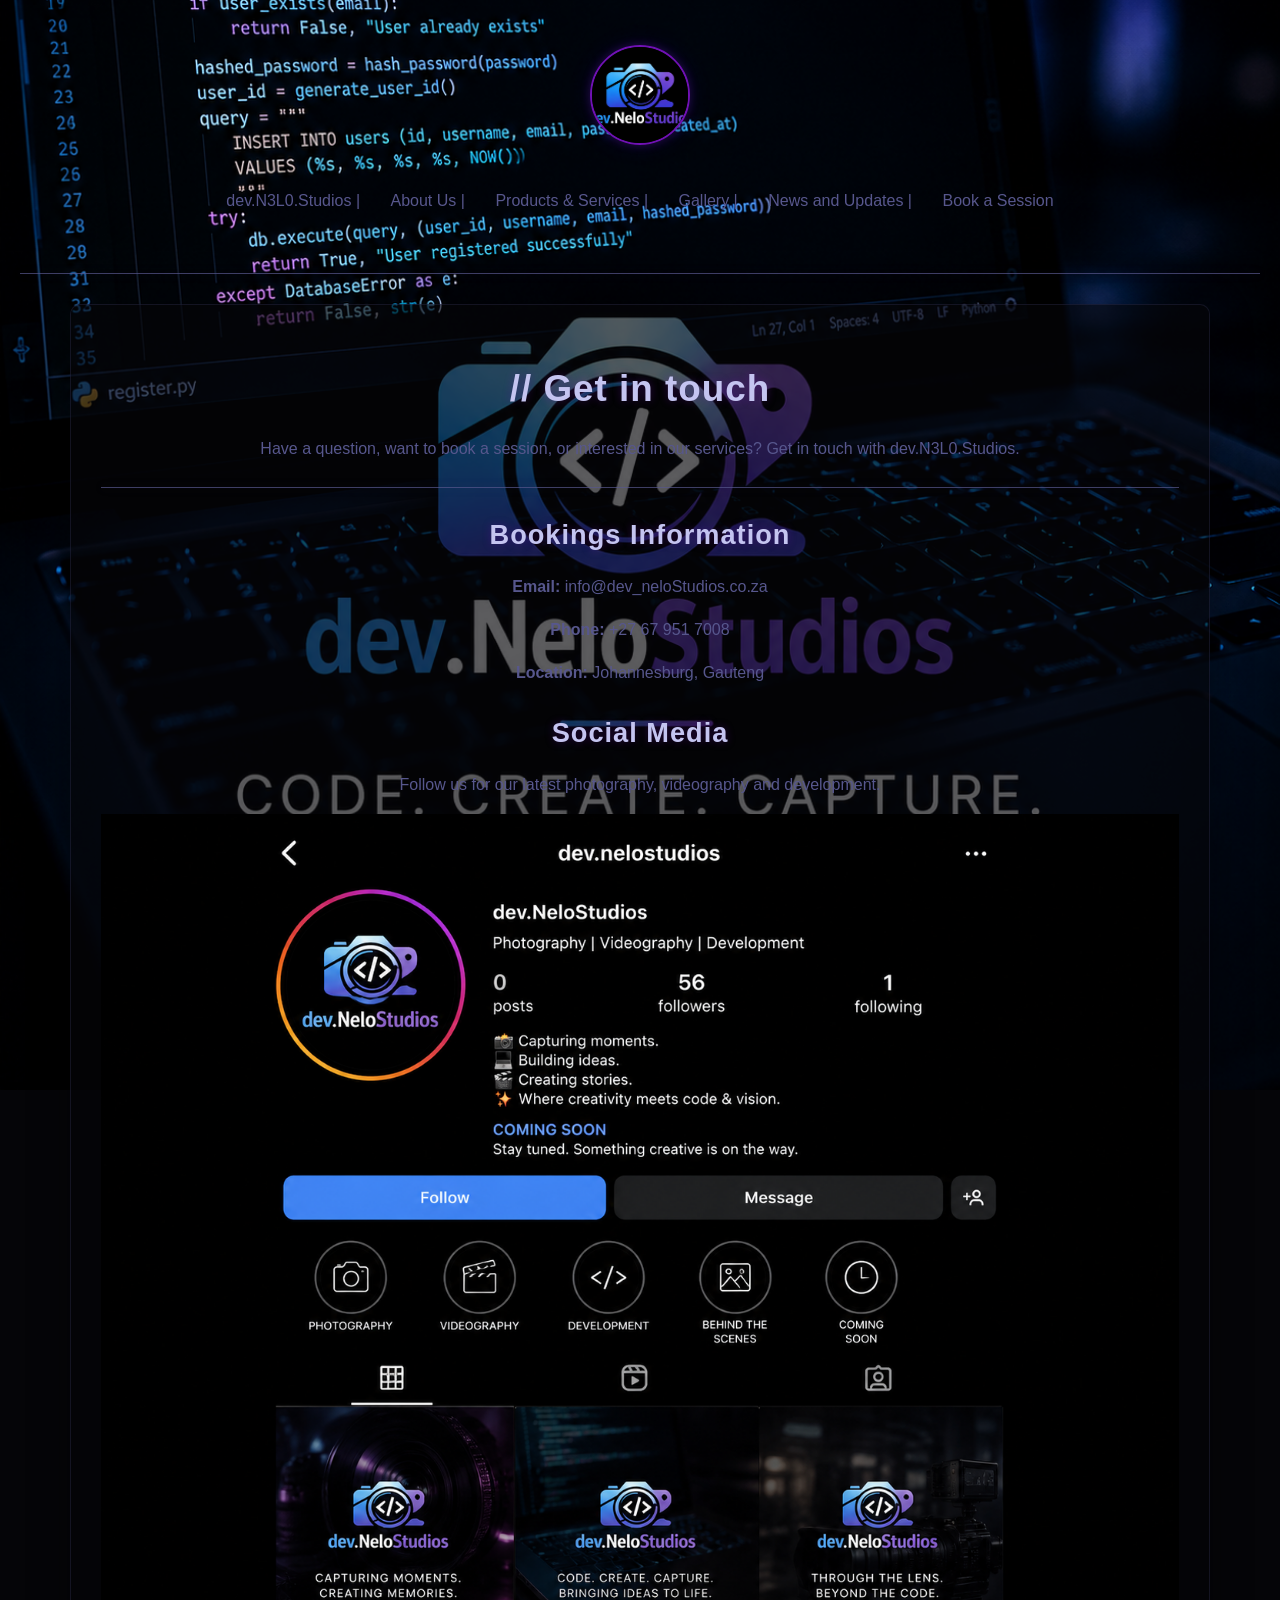
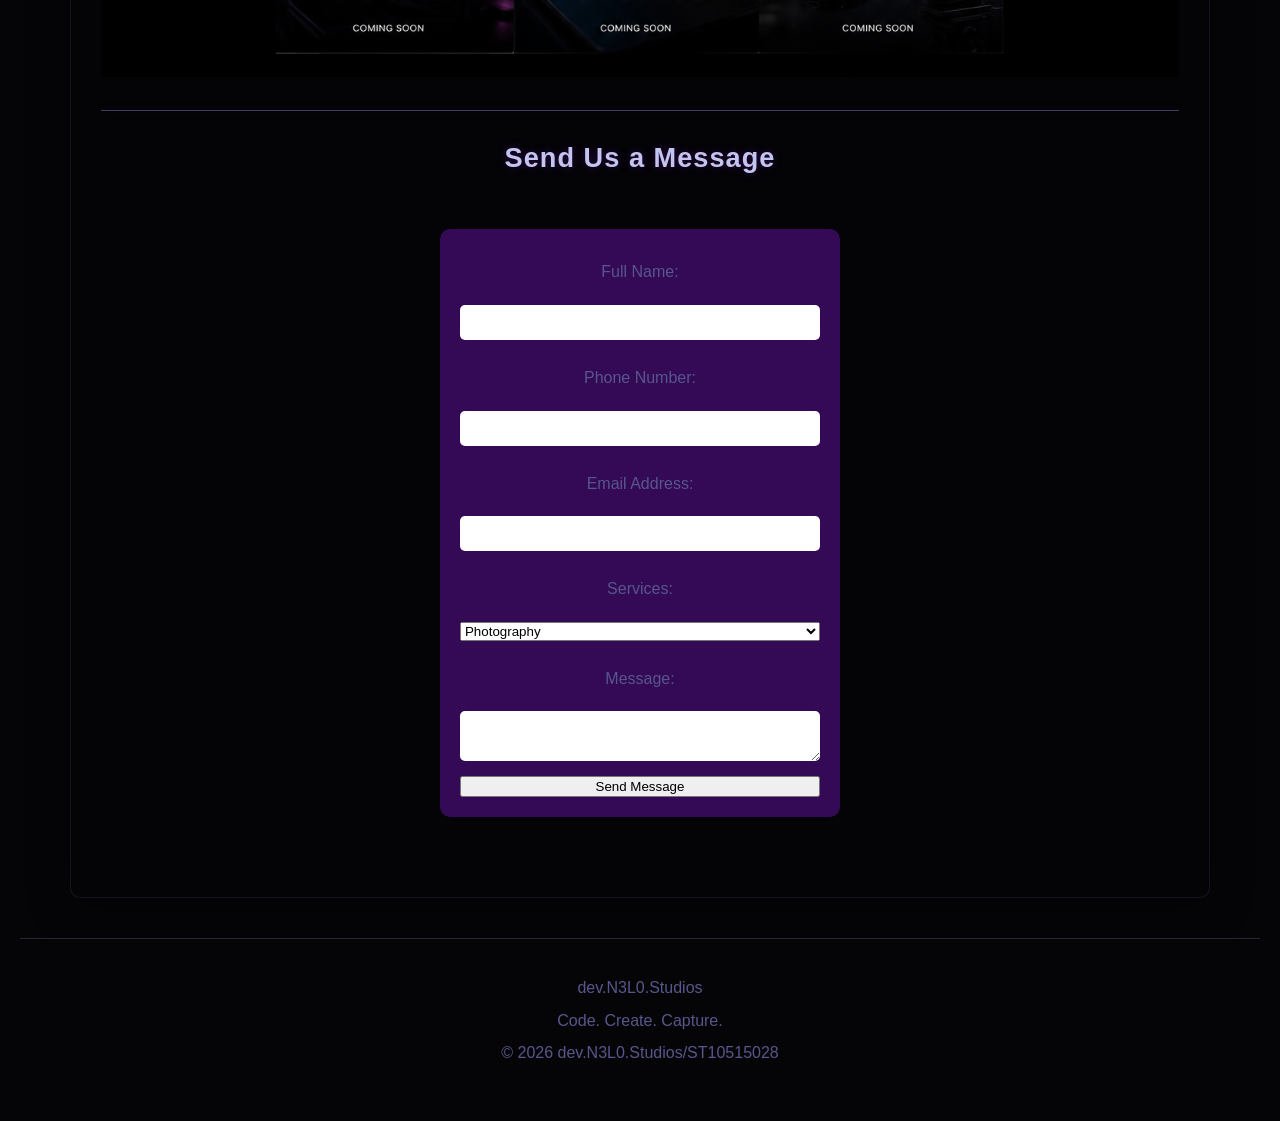
<file: Dev.N3L0.Studios/Contact.html>
<!doctype html>
<html lang="en">

<head>
    <meta charset="UTF-8">
    <meta name="viewport" content="width=device-width, initial-scale=1.0">
    <title>Bookings - dev.N3L0.Studios</title>
    <link rel="Stylesheet" href="CSS/style.css">
</head>

<body class="Contact">

    <!-- Header and Logo -->
    <header>

        <img src="images/photo.jpg"
             alt="dev.N3L0.Studios Logo">

        <!-- Navigation Bar -->
        <nav>
            <a href="Index.html">dev.N3L0.Studios |</a>
            <a href="About Us.html">About Us |</a>
            <a href="Products & Services.html">Products & Services |</a>
            <a href="Gallery.html">Gallery |</a>
            <a href="News & Updates.html">News and Updates |</a>
            <a href="Contact.html">Book a Session</a>
        </nav>

    </header>

    <hr color="#57578d">

    <main>

        <h1>// Get in touch</h1>

        <p>
            Have a question, want to book a session, or interested in our services?
            Get in touch with dev.N3L0.Studios.
        </p>

        <hr color="#57578d">

        <!-- Booking Information -->
        <h2>Bookings Information</h2>

        <p>
            <strong>Email:</strong>
            info@dev_neloStudios.co.za
        </p>

        <p>
            <strong>Phone:</strong>
            +27 67 951 7008
        </p>

        <p>
            <strong>Location:</strong>
            Johannesburg, Gauteng
        </p>

        <!-- Social Media -->
        <h2>Social Media</h2>

        <p>
            Follow us for our latest photography,
            videography and development.
        </p>

        <div class="instagram">
            <img src="images/dev.N3L0.StudiosINSTAGRAM.png"
                 alt="dev.N3L0.Studios Instagram page">
        </div>

        <hr color="#57578d">

        <!-- Booking Form -->
        <h2>Send Us a Message</h2>

        <div class = "contact-form">
        <form >
            <label for="name"> Full Name:</label>
            <input type="text" id="name" name="name" required>
            
            <label for="phone"> Phone Number:</label>
            <input type="tel" id="phone" name="phone" required>
            
            <label for="email"> Email Address: </label>
            <input type="email" id="email" name="email" required>
      
            <label for="services"> Services: </label>
            <select id="services" name="services">
                <option value="photography"> Photography </option>
                <option value="videography"> Videography </option>
                <option value="development"> Software Development </option>
            </select>

            <label for="message"> Message: </label>
            <textarea id="message" name="message" placeholder="Tell us about your booking or project..." required> </textarea>
            
            <button type="submit"> Send Message </button>
        </form>
    </div>
    </main>

    <!-- Footer -->
    <footer>

        <p>dev.N3L0.Studios</p>

        <p>Code. Create. Capture.</p>

        <p>
            &copy; 2026 dev.N3L0.Studios/ST10515028
        </p>

    </footer>

</body>

</html>
</file>
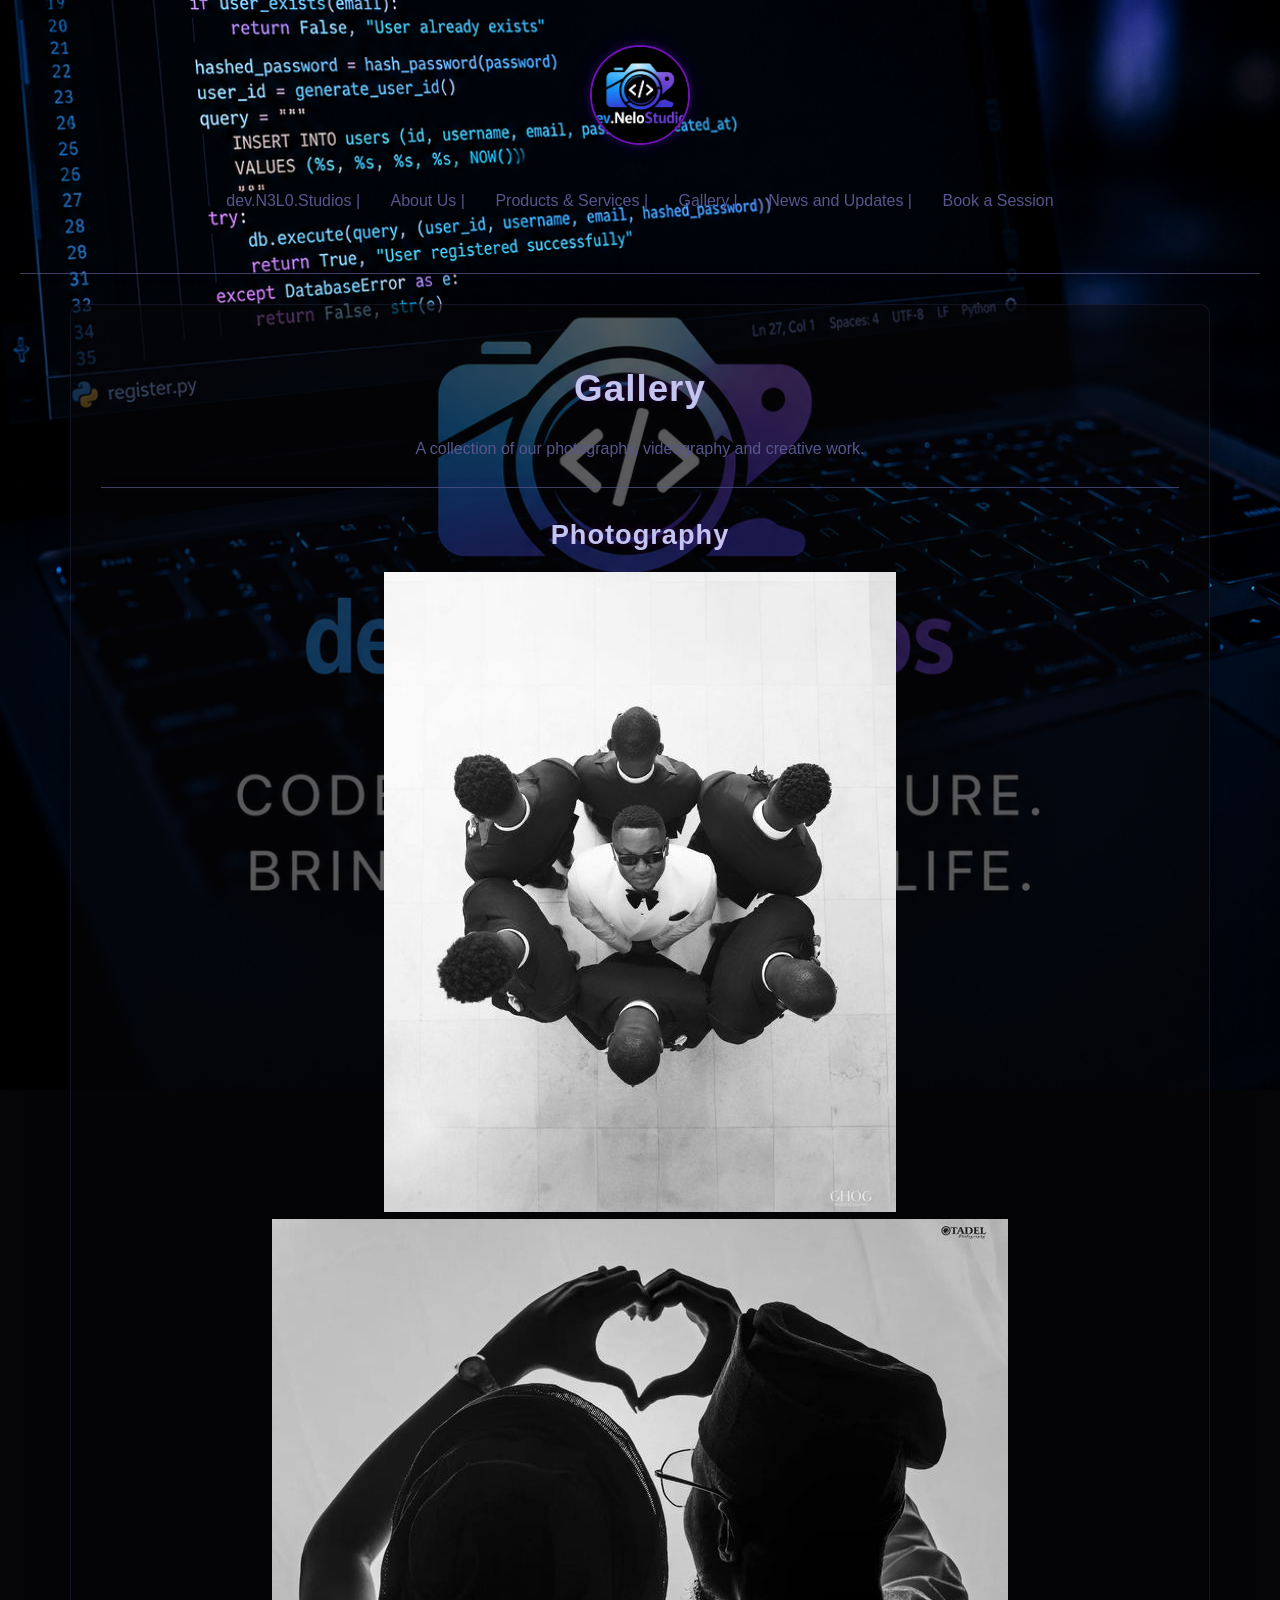
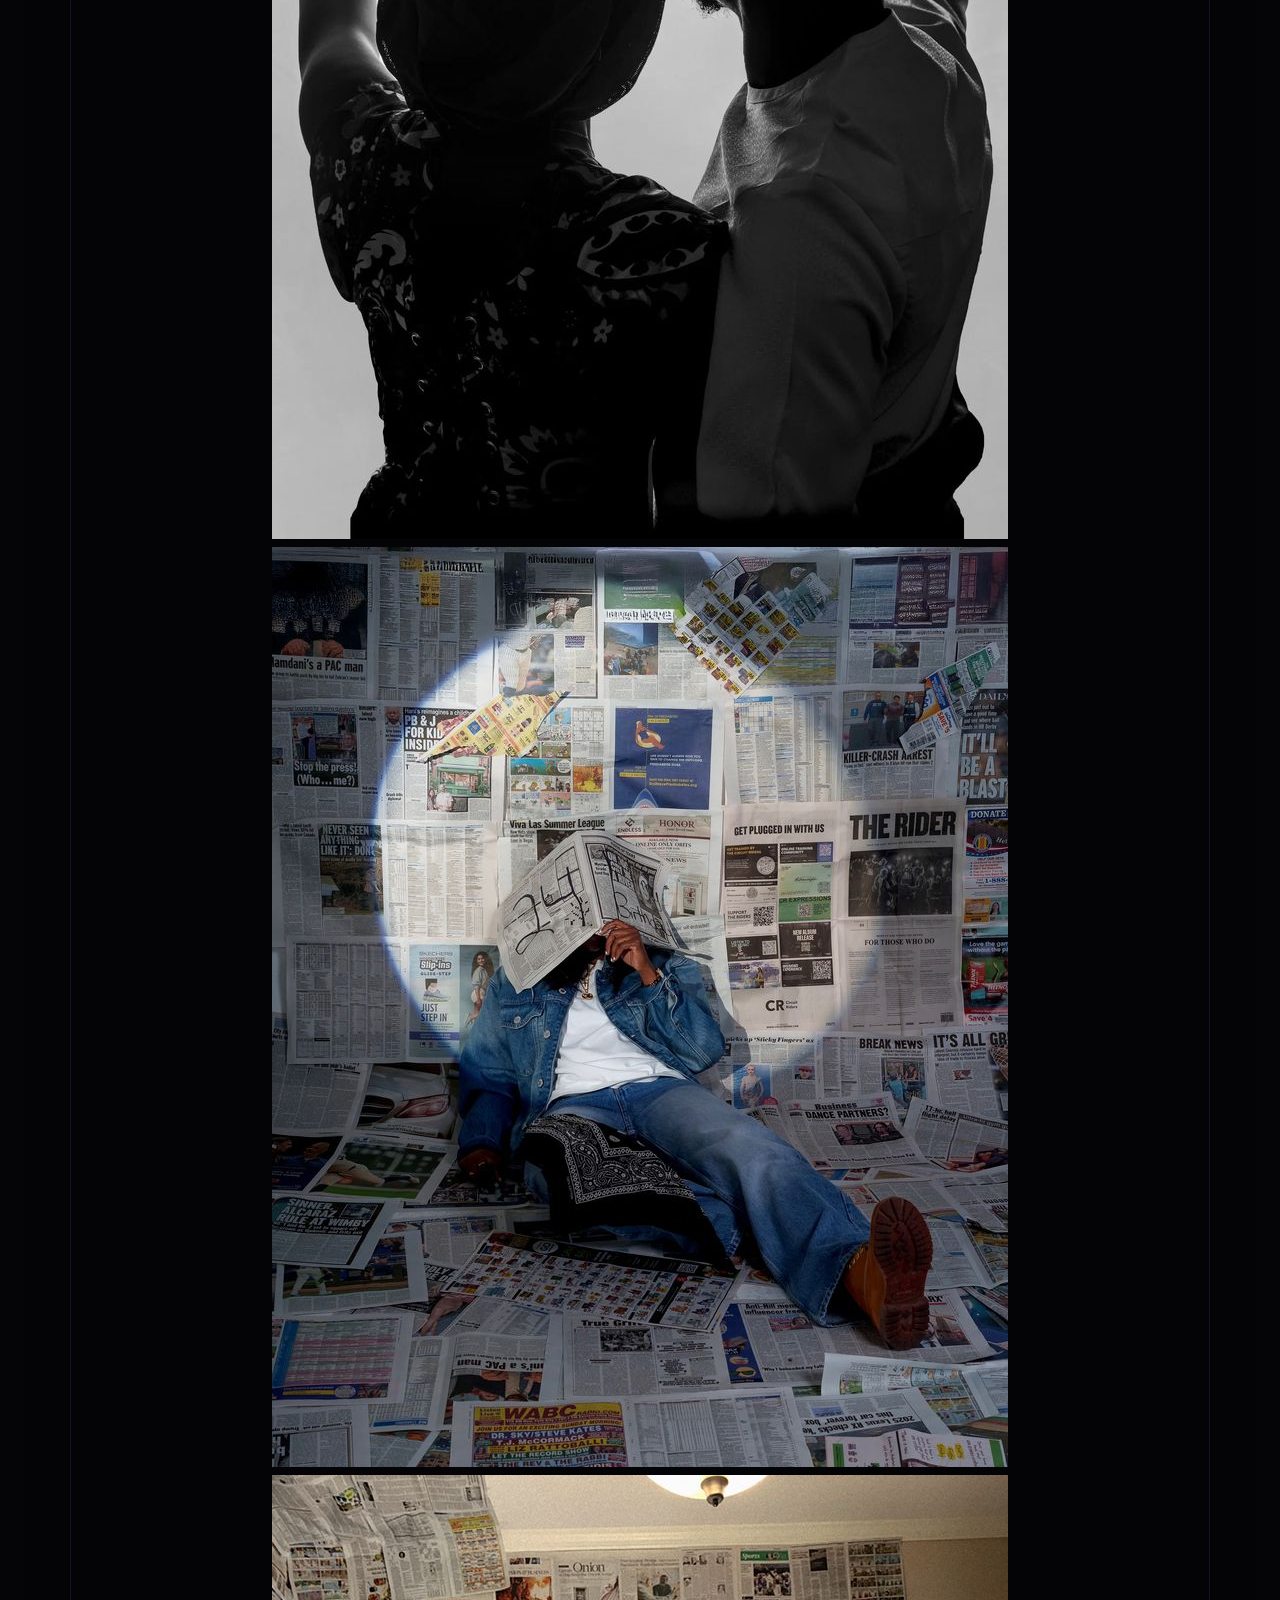
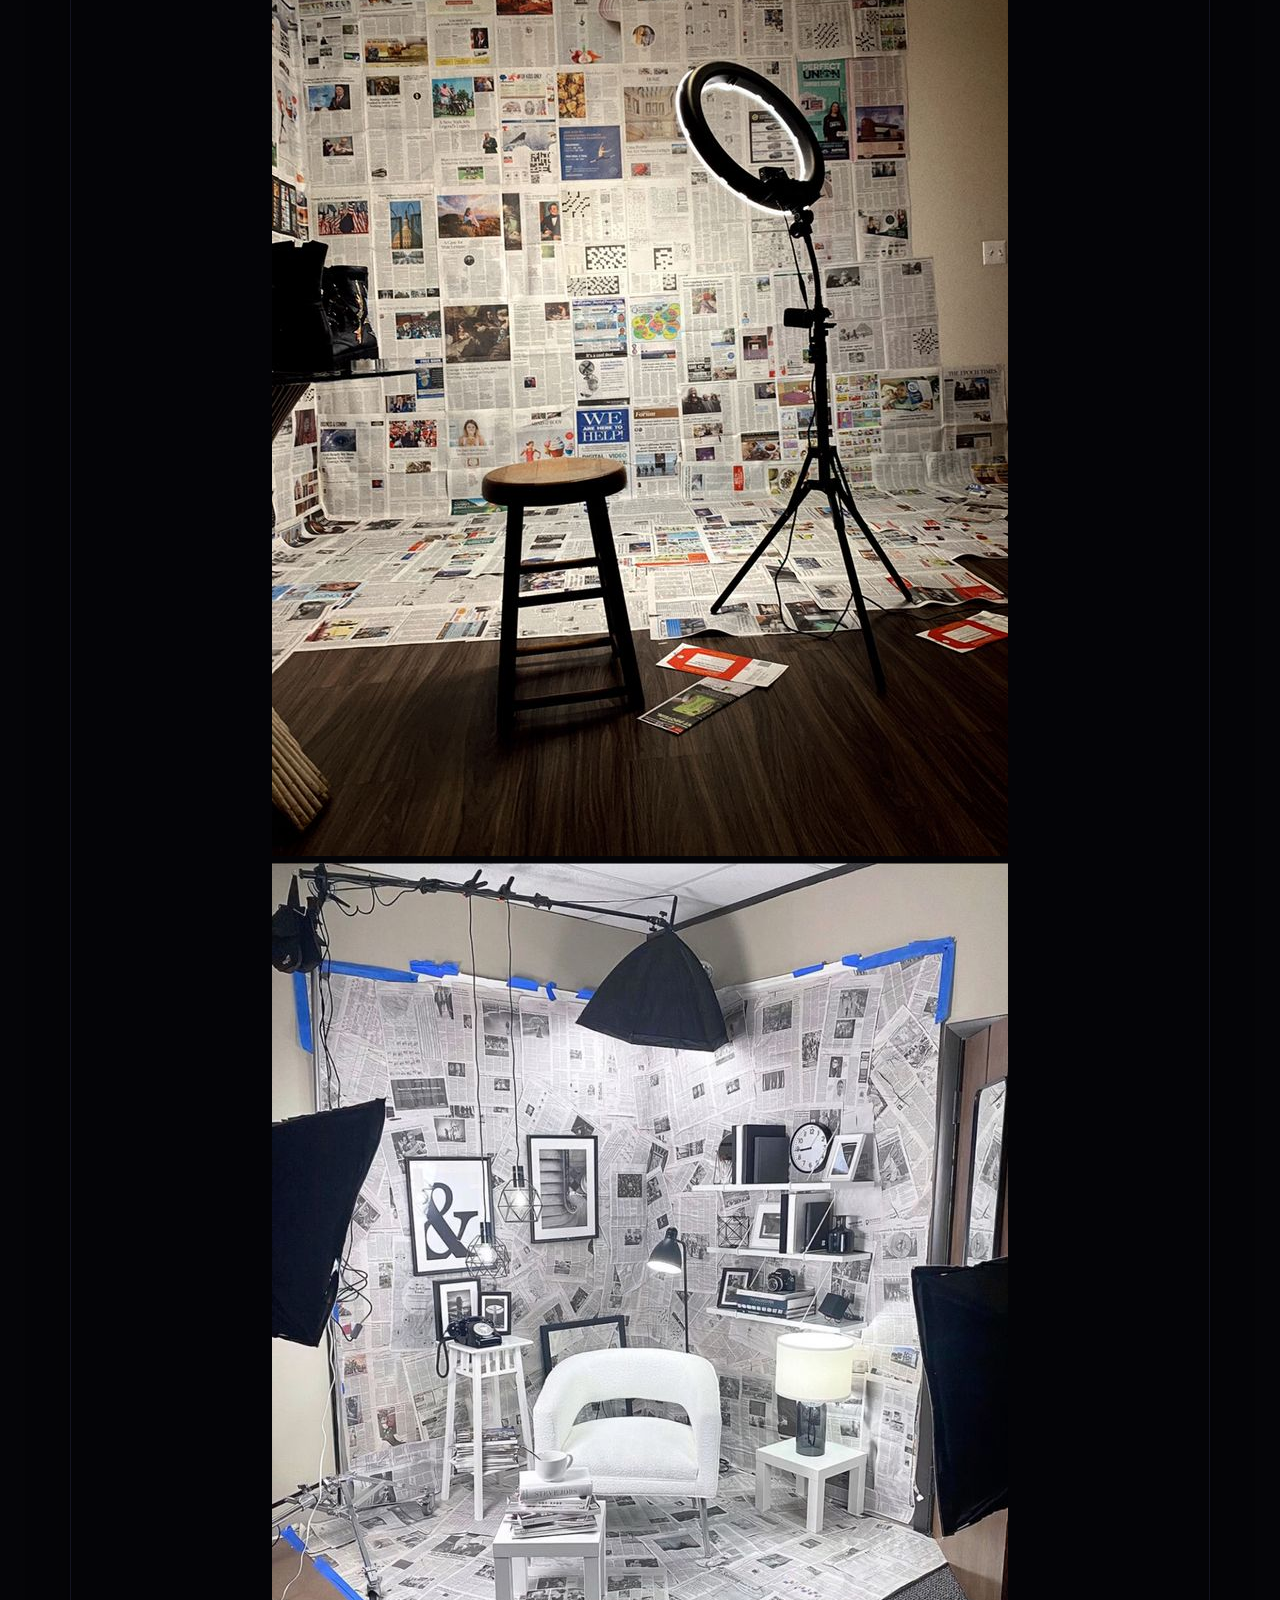
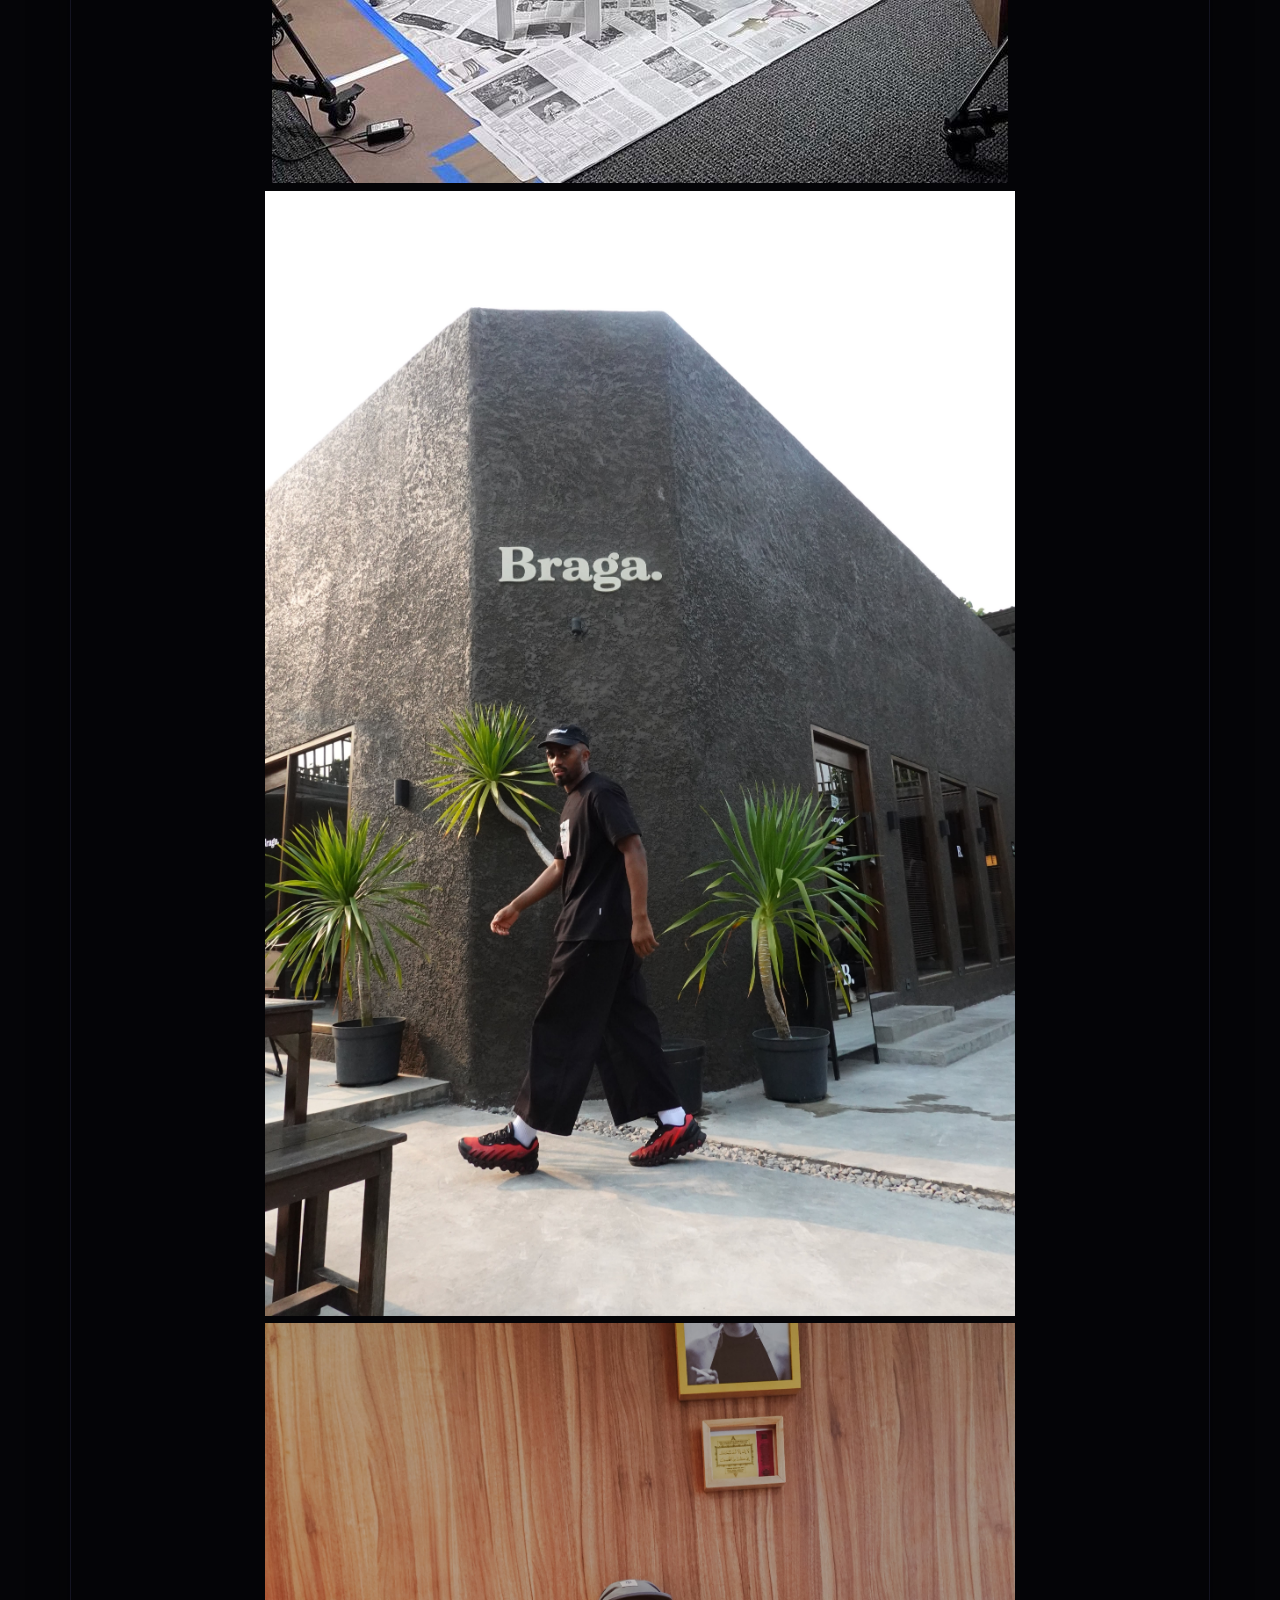
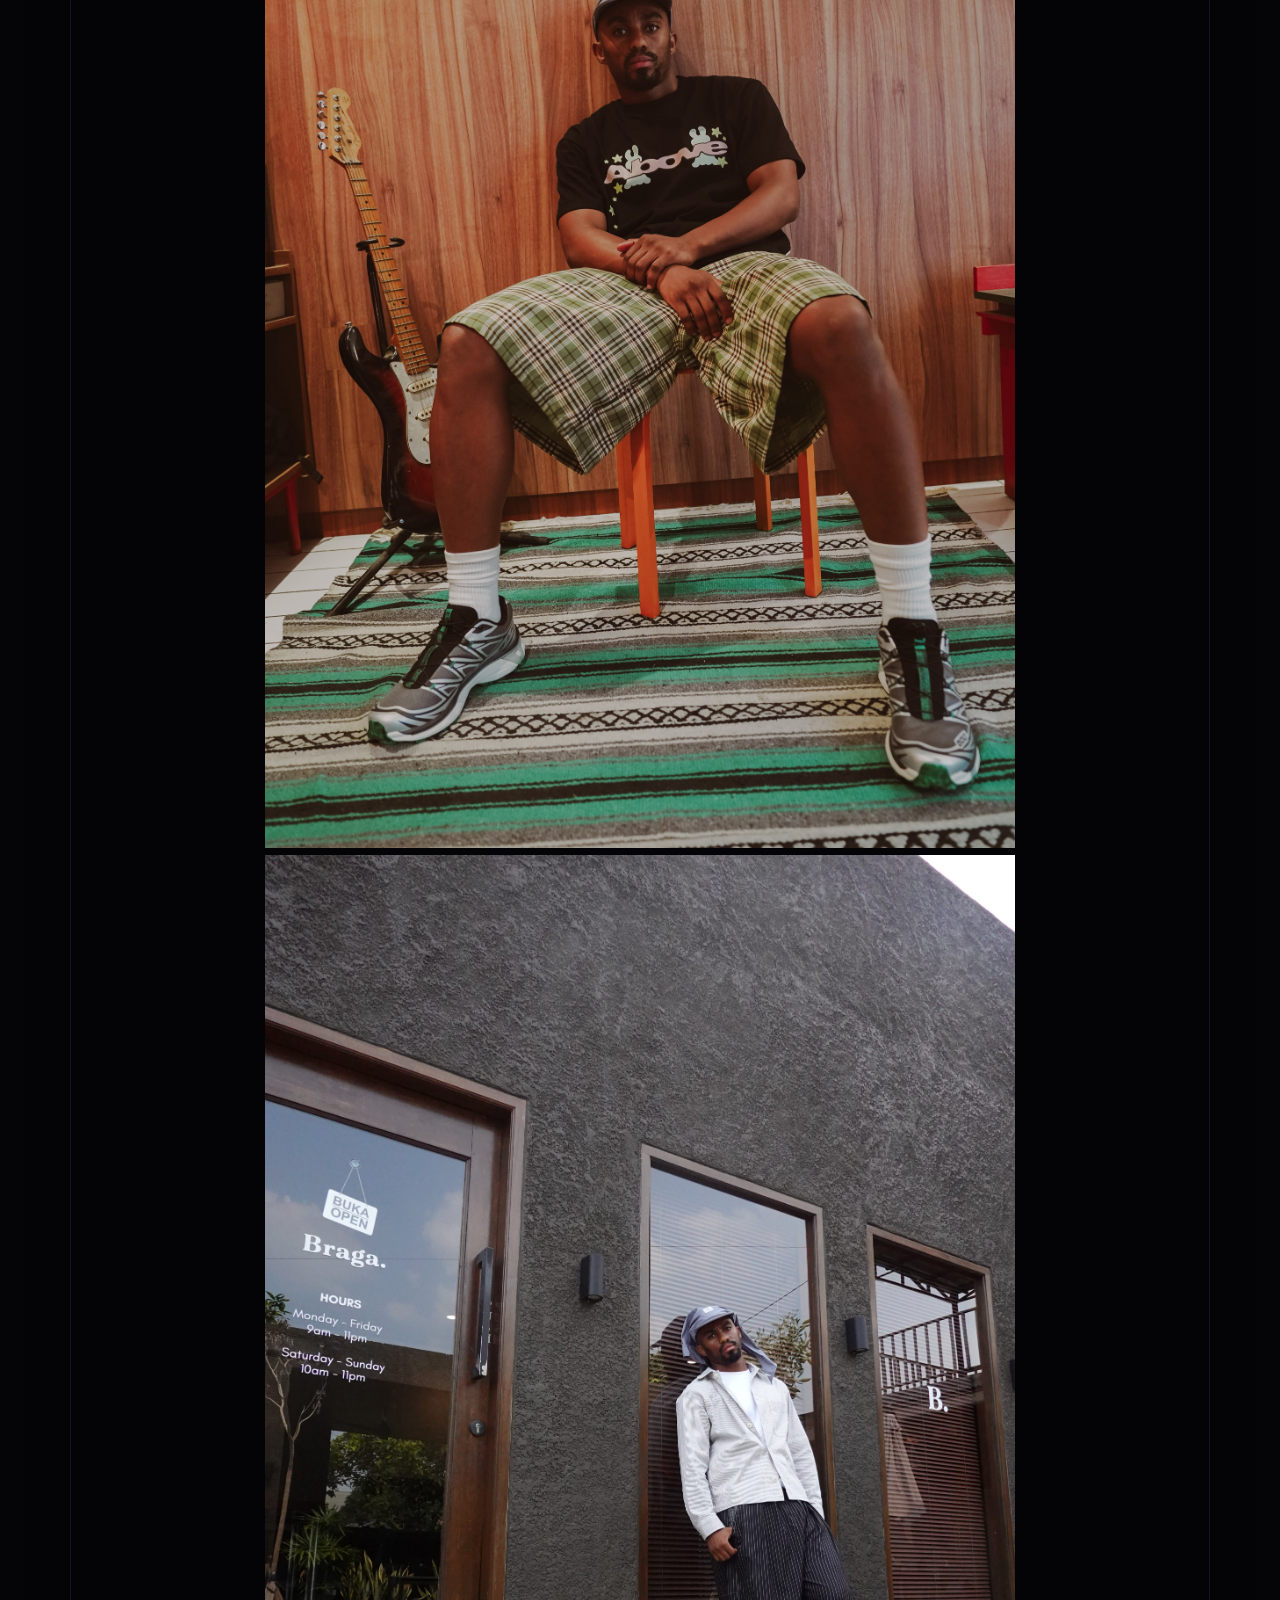
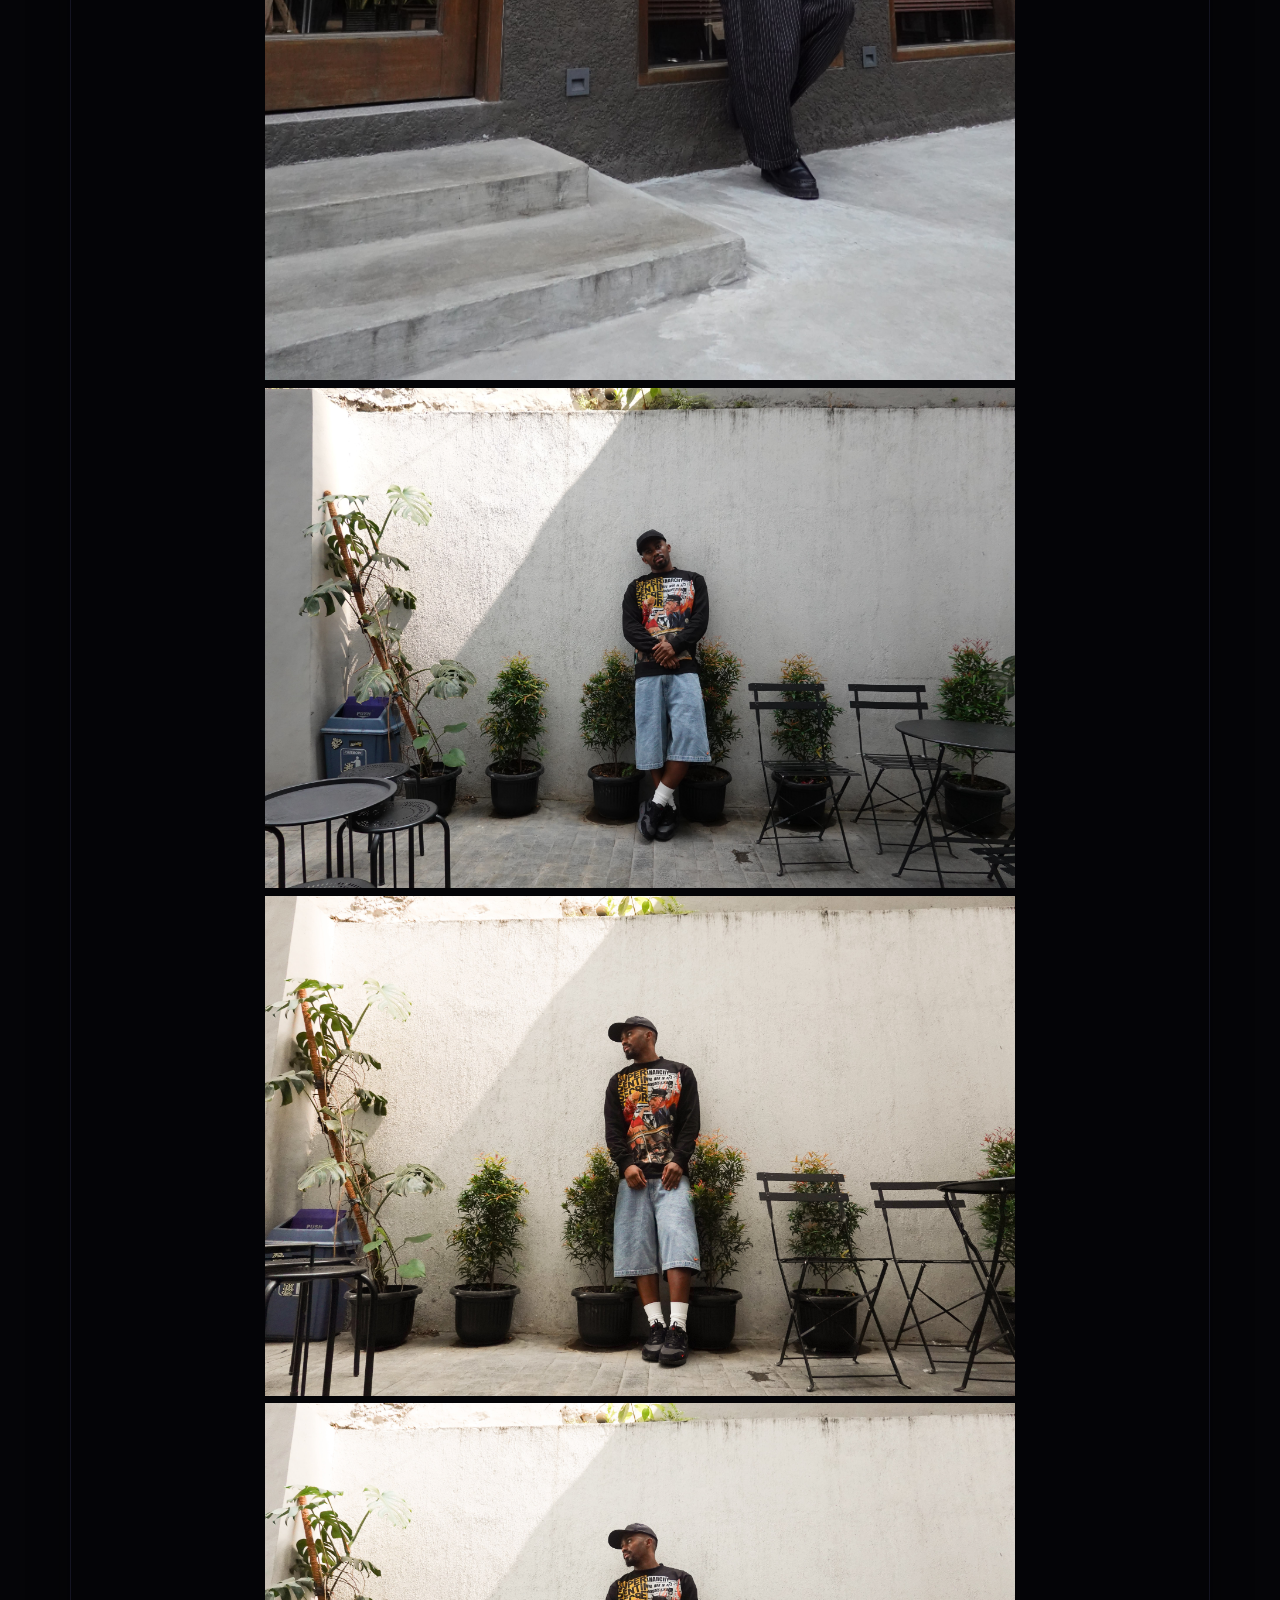
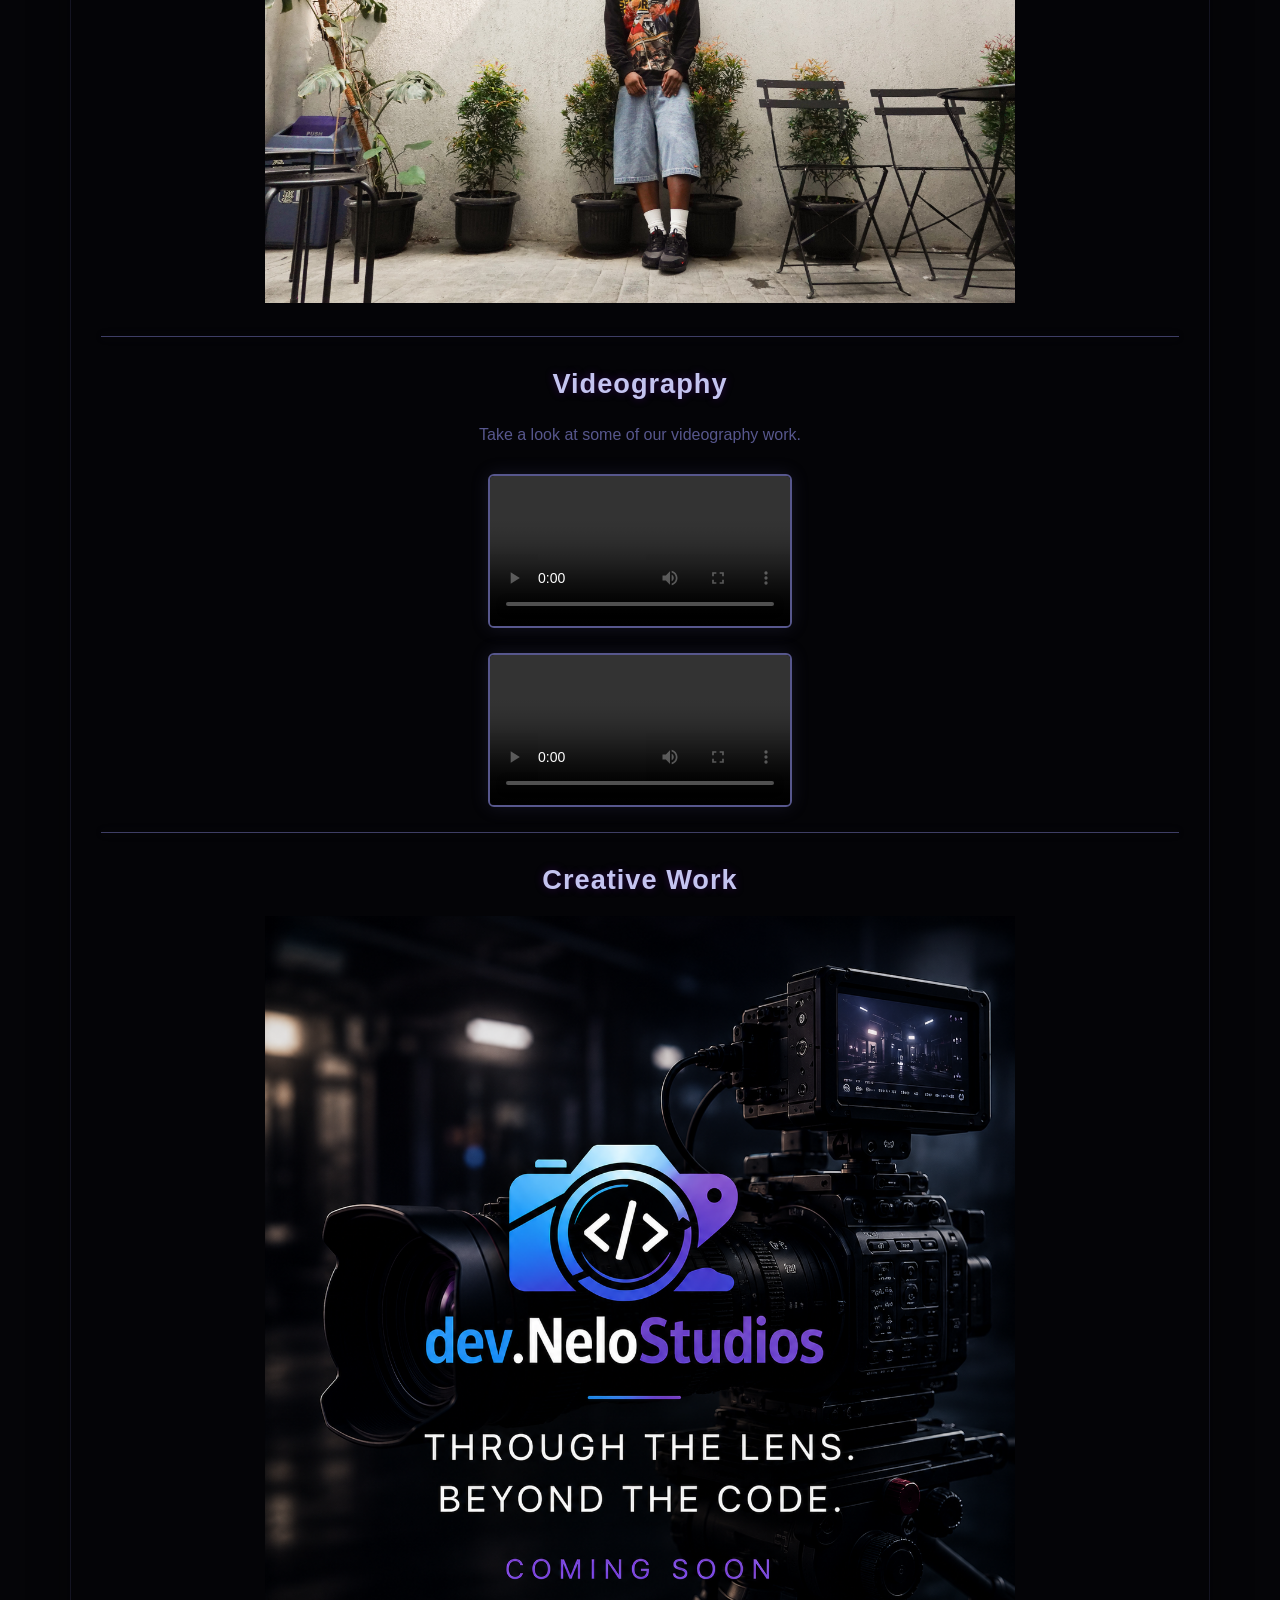
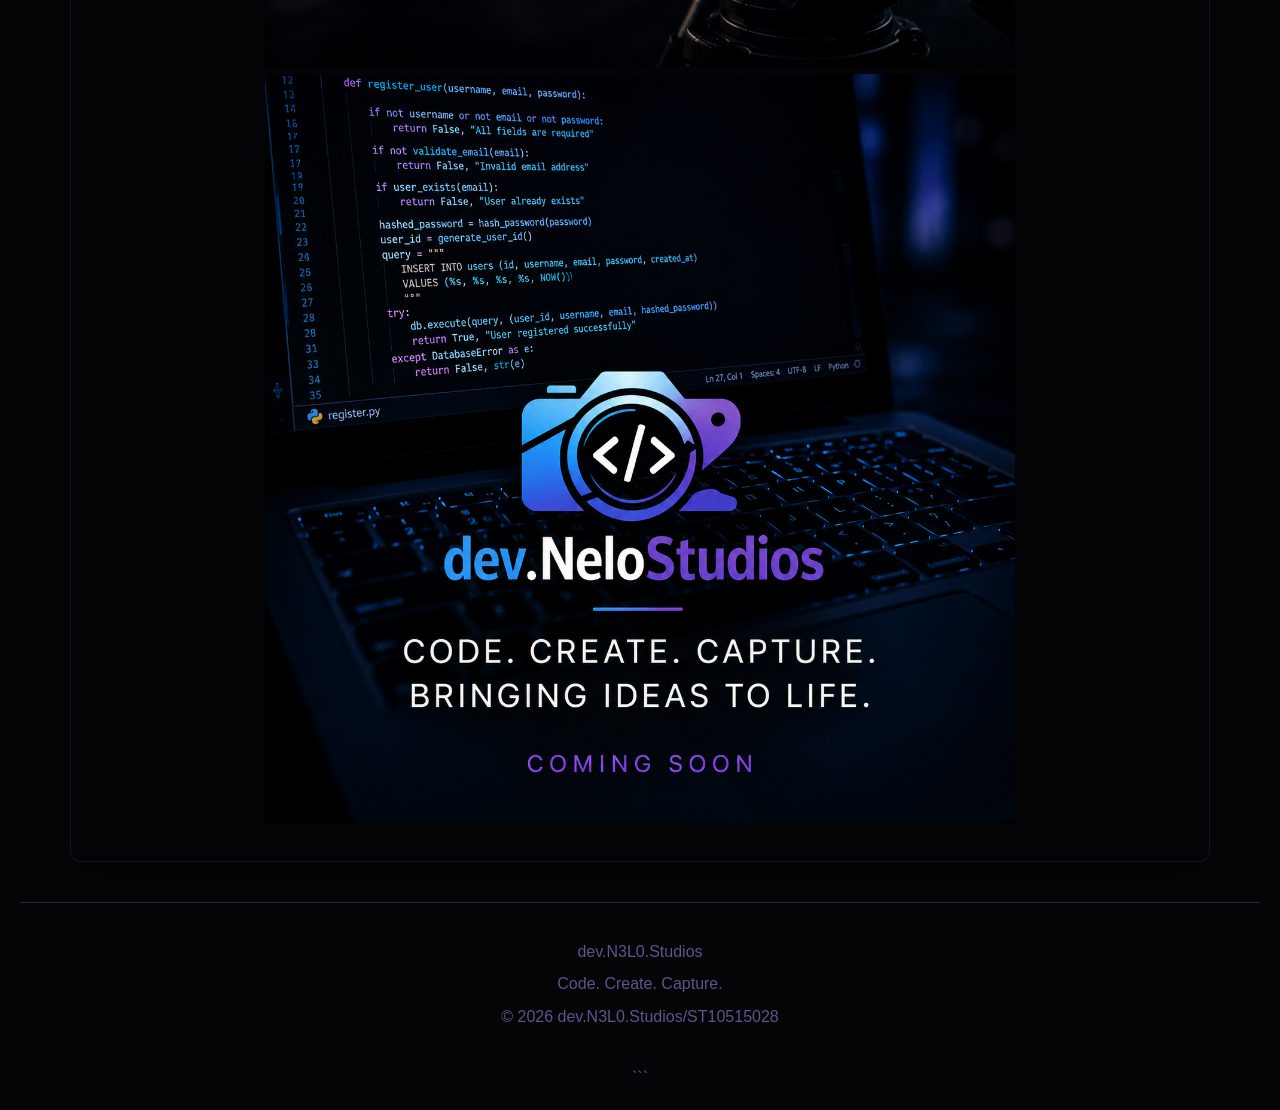
<file: Dev.N3L0.Studios/Gallery.html>
<!doctype html>
<html lang="en">

<head>
    <meta charset="UTF-8">
    <meta name="viewport" content="width=device-width, initial-scale=1.0">
    <title>Gallery - dev.N3L0.Studios</title>
    <link rel="Stylesheet" href="CSS/style.css">
</head>

<body class="Gallery">

    <!-- Header and Logo -->
    <header>

        <img src="images/photo.jpg"
             alt="dev.N3L0.Studios Logo">

        <!-- Navigation Bar -->
        <nav>

            <a href="Index.html">dev.N3L0.Studios |</a>
            <a href="About Us.html">About Us |</a>
            <a href="Products & Services.html">Products & Services |</a>
            <a href="Gallery.html">Gallery |</a>
            <a href="News & Updates.html">News and Updates |</a>
            <a href="Contact.html">Book a Session</a>

        </nav>

    </header>

    <hr color="#57578d">

    <main>

        <!-- Gallery Introduction -->
        <h1>Gallery</h1>

        <p>
            A collection of our photography, videography and creative work.
        </p>

        <hr color="#57578d">

        <!-- Photography -->
        <h2>Photography</h2>

        <div class="gallery">

            <img src="images/studio1.jpg"
                 alt="Photography Studio Image 1">

            <img src="images/studio2.jpg"
                 alt="Photography Studio Image 2">

            <img src="images/studio10.jpg"
                 alt="Photography Studio Image 3">

            <img src="images/studio4.jpg"
                 alt="Photography Studio Image 4">

            <img src="images/studio5.jpg"
                 alt="Photography Studio Image 5"> 

            <img src="images/IMG-20260907-WA0007.jpg" width="750px" height="750px"
                 alt="Photography Studio Image 6">

            <img src="images/IMG-20260907-WA0008.jpg" width="750px" height="750px"
                 alt="Photography Studio Image 7">     

            <img src="images/IMG-20260907-WA0009.jpg" width="750px" height="750px"
                 alt="Photography Studio Image 8">
            
            <img src="images/IMG-20260907-WA0011.jpg" width="750px" height="750px"
                 alt="Photography Studio Image 10">

            <img src="images/IMG-20260907-WA0012.jpg" width="750px" height="750px"
                 alt="Photography Studio Image 11">
            
            <img src="images/IMG-20260907-WA0013.jpg" width="750px" height="750px"
                 alt="Photography Studio Image 12">



        </div>

        <hr color="#57578d">

        <!-- Videography -->
        <h2>Videography</h2>

        <p>
            Take a look at some of our videography work.
        </p>

        <div class="videos">

            <video controls>
                <source src="" type="video/mp4">
                Your browser does not support the video tag.
            </video>

            <video controls>
                <source src="" type="video/mp4">
                Your browser does not support the video tag.
            </video>

        </div>

        <hr color="#57578d">

        <!-- Creative Work -->
        <h2>Creative Work</h2>

        <div class="creative">

            <img src="images/dev.n3l0.png" width="750px" height="750px"
                 alt="dev.N3L0.Studios Poster">

            <img src="images/Dev.nel0.png" width="750px" height="750px"
                 alt="dev.N3L0.Studios Poster with Slogan">

        </div>

    </main>

    <!-- Footer -->
    <footer>

        <p>dev.N3L0.Studios</p>

        <p>Code. Create. Capture.</p>

        <p>
            &copy; 2026 dev.N3L0.Studios/ST10515028
        </p>

    </footer>

</body>

</html>
```
</file>
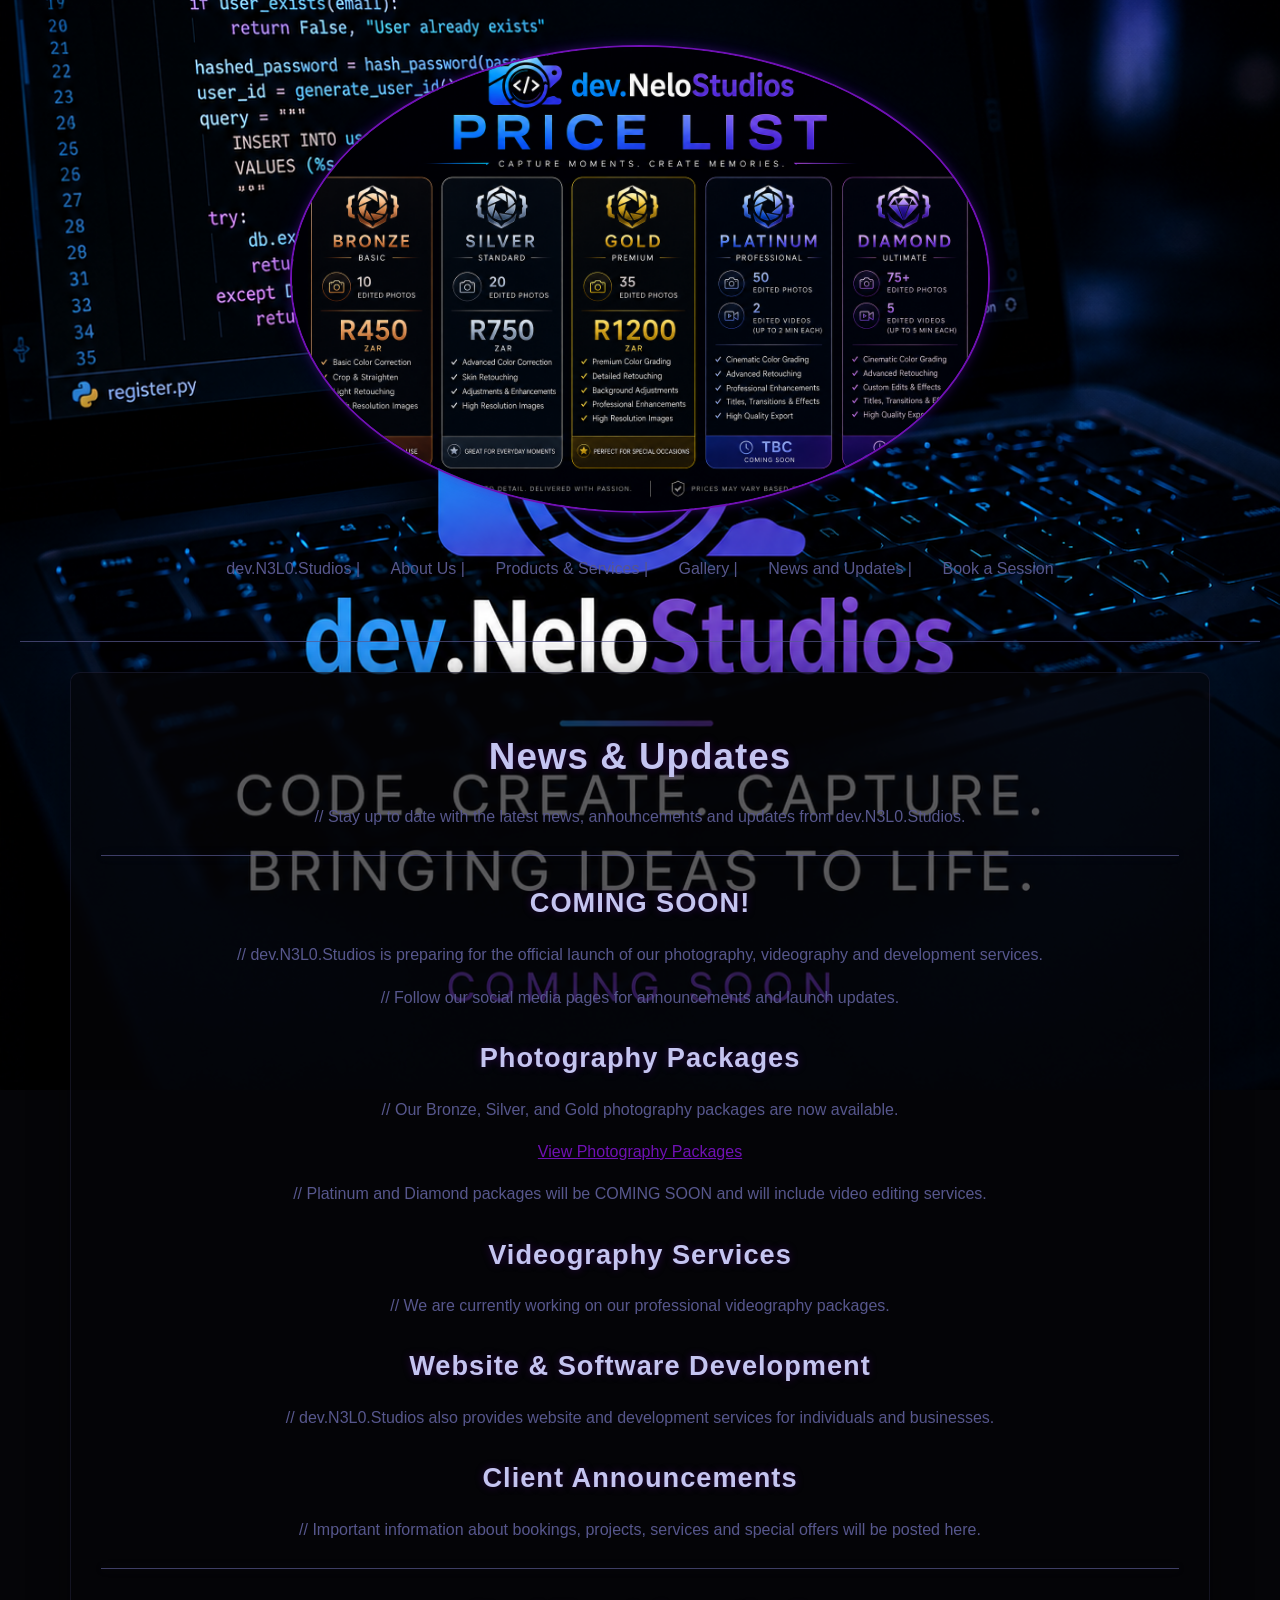
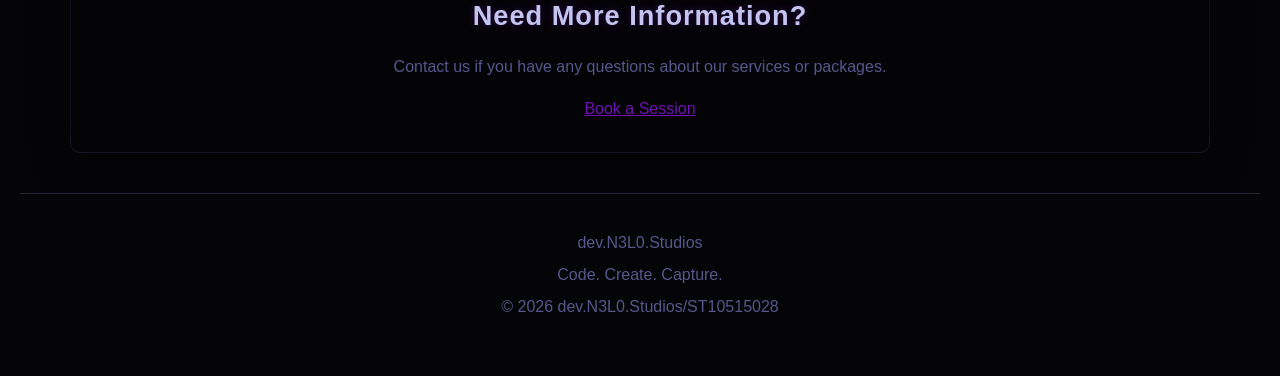
<file: Dev.N3L0.Studios/News & Updates.html>
<!doctype html>
<html lang="en">

<head>
    <meta charset="UTF-8">
    <meta name="viewport" content="width=device-width, initial-scale=1.0">
    <title>News & Updates - dev.N3L0.Studios</title>
    <link rel="Stylesheet" href="CSS/style.css">
</head>

<!-- News and Updates page -->
<body class="News">

    <!-- Header and Logo -->
    <header>

       <img src="images/prices.png" style="width: 700px; max-width: 90%; height: auto;">
        <!-- Navigation Bar -->
        <nav>
            <a href="Index.html">dev.N3L0.Studios |</a>
            <a href="About Us.html">About Us |</a>
            <a href="Products & Services.html">Products & Services |</a>
            <a href="Gallery.html">Gallery |</a>
            <a href="News & Updates.html">News and Updates |</a>
            <a href="Contact.html">Book a Session</a>
        </nav>
    </header>
    <hr color="#57578d">
    <main>
        <h1>News & Updates</h1>
        <p>
            // Stay up to date with the latest news, announcements and
            updates from dev.N3L0.Studios.
        </p>
        <hr color="#57578d">
        <!-- Official Launch -->
        <h2>COMING SOON!</h2>
        <p>
            // dev.N3L0.Studios is preparing for the official launch
            of our photography, videography and development services.
        </p>
        <p>
            // Follow our social media pages for announcements and
            launch updates.
        </p>

        <!-- Photography Packages -->
        <h2>Photography Packages</h2>
        <p>
            // Our Bronze, Silver, and Gold photography packages
            are now available.
        </p>

        <a href="Products & Services.html">
            View Photography Packages
        </a>
        <p>
            // Platinum and Diamond packages will be COMING SOON
            and will include video editing services.
        </p>

        <!-- Videography -->
        <h2>Videography Services</h2>
        <p>
            // We are currently working on our professional
            videography packages.
        </p>

        <!-- Software Development -->
        <h2>Website & Software Development</h2>
        <p>
            // dev.N3L0.Studios also provides website and development
            services for individuals and businesses.
        </p>

        <!-- Client Announcements -->
        <h2>Client Announcements</h2>
        <p>
            // Important information about bookings, projects,
            services and special offers will be posted here.
        </p>

        <hr color="#57578d">
        <!-- More Information -->
        <h2>Need More Information?</h2>
        <p>
            Contact us if you have any questions about our services
            or packages.
        </p>
        <a href="Contact.html">
            Book a Session
        </a>
    </main>

    <!-- Footer -->
    <footer>
        <p>dev.N3L0.Studios</p>

        <p>Code. Create. Capture.</p>

        <p>
            &copy; 2026 dev.N3L0.Studios/ST10515028
        </p>

    </footer>

</body>

</html>
</file>
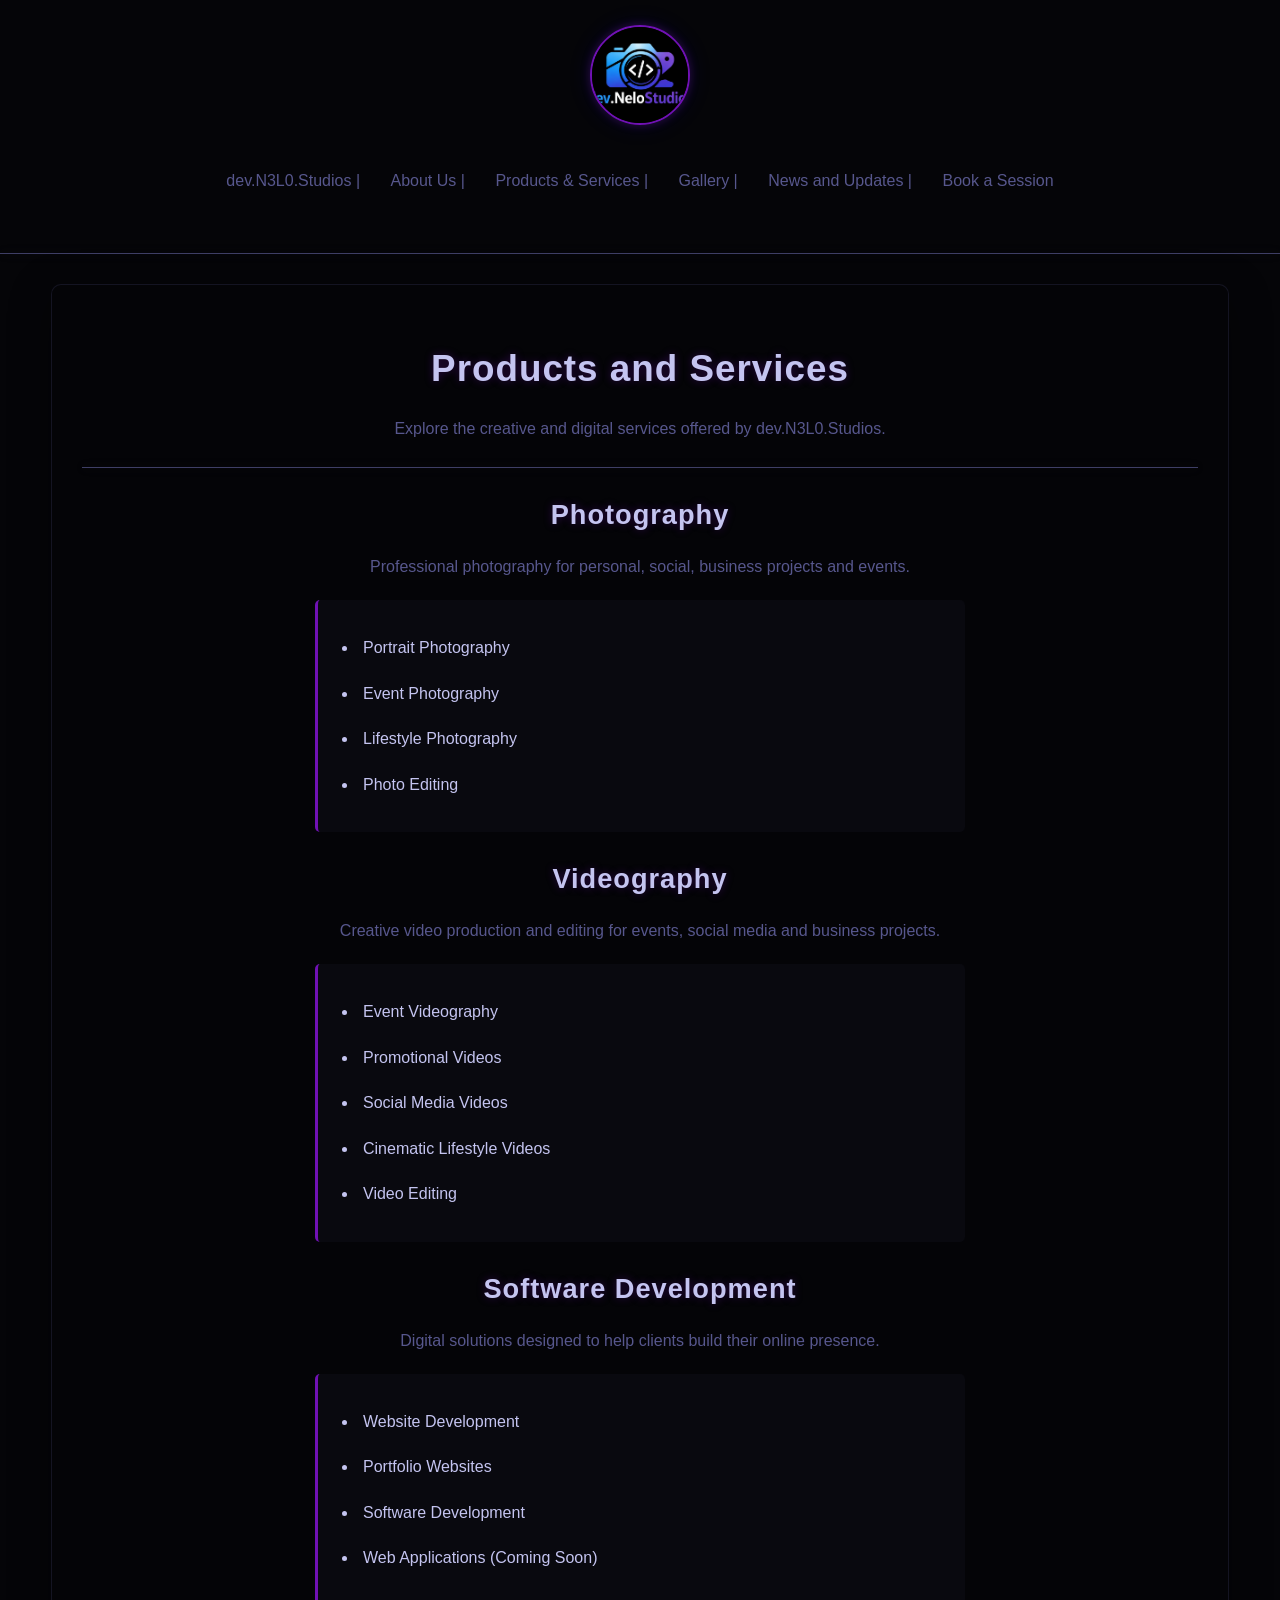
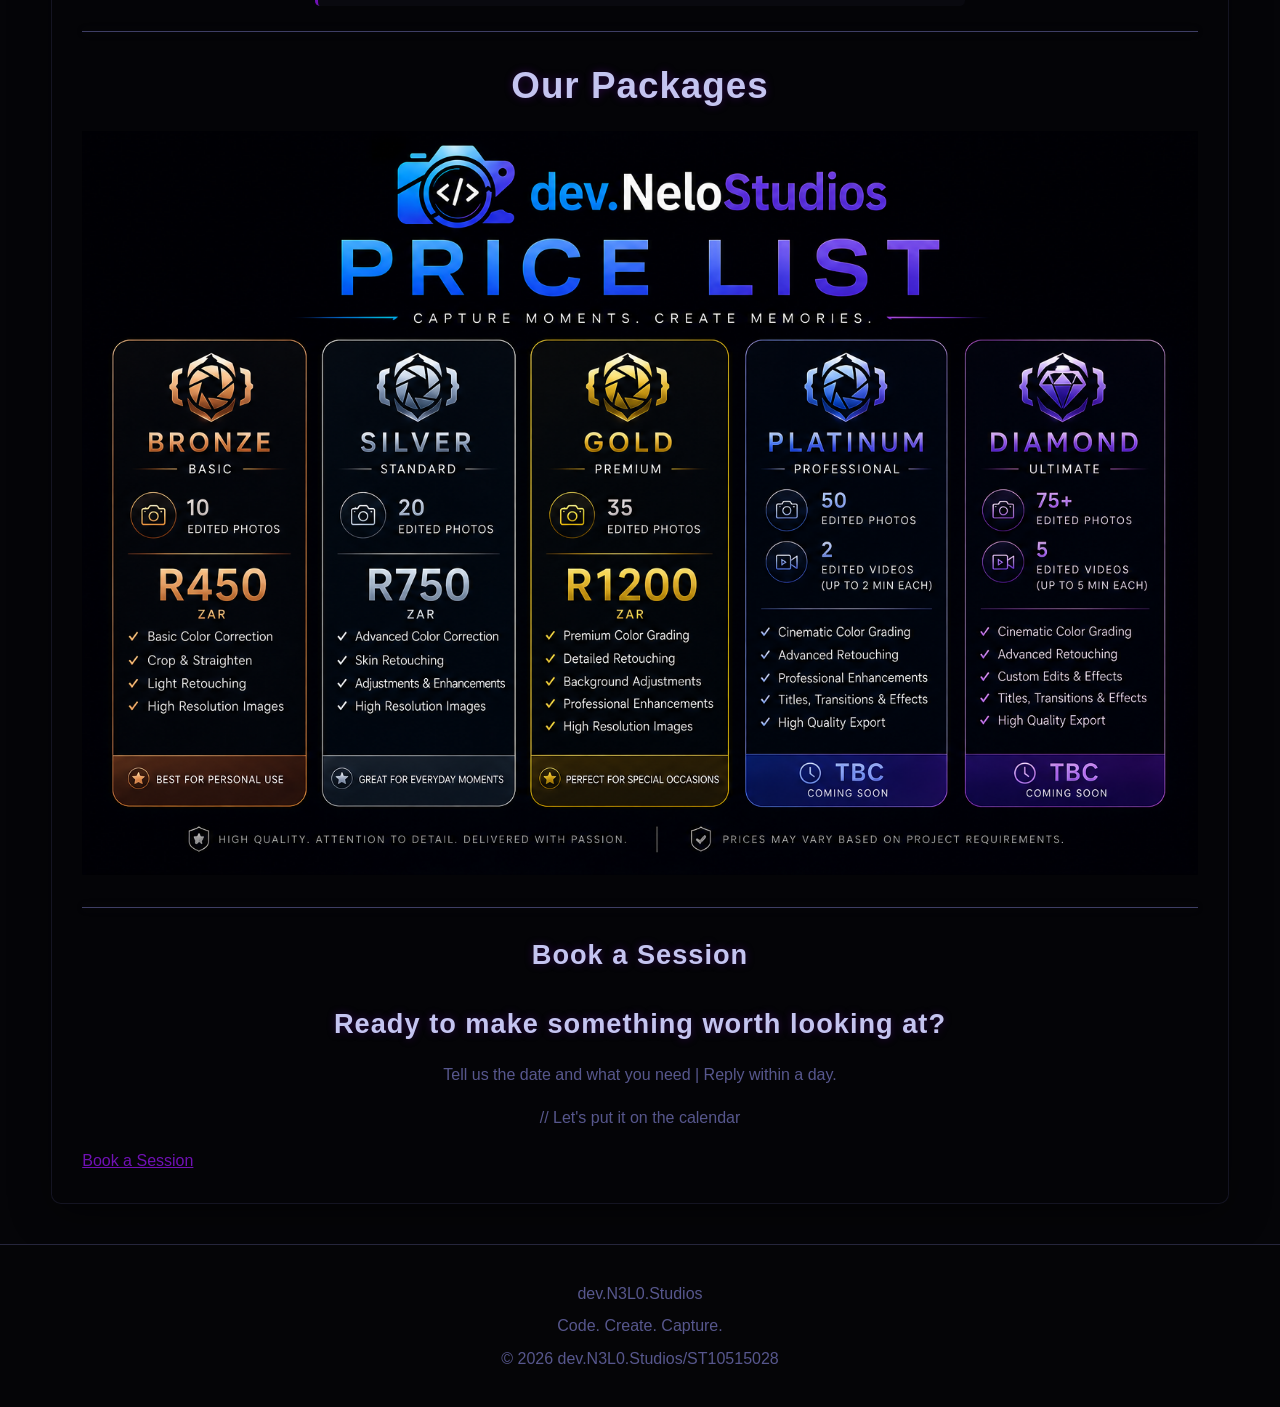
<file: Dev.N3L0.Studios/Products & Services.html>
<!doctype html>
<html lang="en">

<head>
    <meta charset="UTF-8">
    <meta name="viewport" content="width=device-width, initial-scale=1.0">
    <title>Products & Services - dev.N3L0.Studios</title>
    <link rel="Stylesheet" href="CSS/style.css">
</head>

<body>

    <!-- Header and Logo -->
    <header>

        <img class="P/S logo" src="images/photo.jpg" 
             alt="dev.N3L0.Studios Logo">

        <!-- Navigation Bar -->
        <nav>

            <a href="Index.html">dev.N3L0.Studios |</a>
            <a href="About Us.html">About Us |</a>
            <a href="Products & Services.html">Products & Services |</a>
            <a href="Gallery.html">Gallery |</a>
            <a href="News & Updates.html">News and Updates |</a>
            <a href="Contact.html">Book a Session</a>

        </nav>

    </header>

    <hr color="#57578d">

    <main>

        <h1>Products and Services</h1>

        <p>
            Explore the creative and digital services offered by
            dev.N3L0.Studios.
        </p>

        <hr color="#57578d">

        <!-- Photography -->
        <h2>Photography</h2>

        <p>
            Professional photography for personal, social,
            business projects and events.
        </p>

        <ul>
            <li>Portrait Photography</li>
            <li>Event Photography</li>
            <li>Lifestyle Photography</li>
            <li>Photo Editing</li>
        </ul>

        <!-- Videography -->
        <h2>Videography</h2>

        <p>
            Creative video production and editing for events,
            social media and business projects.
        </p>

        <ul>
            <li>Event Videography</li>
            <li>Promotional Videos</li>
            <li>Social Media Videos</li>
            <li>Cinematic Lifestyle Videos</li>
            <li>Video Editing</li>
        </ul>

        <!-- Software Development -->
        <h2>Software Development</h2>

        <p>
            Digital solutions designed to help clients build
            their online presence.
        </p>

        <ul>
            <li>Website Development</li>
            <li>Portfolio Websites</li>
            <li>Software Development</li>
            <li>Web Applications (Coming Soon)</li>
        </ul>

        <hr color="#57578d">

        <!-- Packages -->
        <h1>Our Packages</h1>

        <div class="packages">

            <img src="images/prices.png"
                 alt="dev.N3L0.Studios Photography Packages and Prices">

        </div>

        <hr color="#57578d">

        <!-- Booking -->
        <div class="booking">

            <h2>Book a Session</h2>

            <h2>
                Ready to make something worth looking at?
            </h2>

            <p>
                Tell us the date and what you need |
                Reply within a day.
            </p>

            <p>
                // Let's put it on the calendar
            </p>
            <a href="Contact.html">
                Book a Session
            </a>
        </div>
    </main>

    <!-- Footer -->
    <footer>
        <p>dev.N3L0.Studios</p>
        <p>Code. Create. Capture.</p>
        <p>
            &copy; 2026 dev.N3L0.Studios/ST10515028
        </p>
    </footer>
</body>
</html>
</file>
<file: Dev.N3L0.STUDI0S(POE)/css/style.css>
/*dev.N3L0.Studios - style.css*/
/* COLOUR PALETTE */
:root {
    --color-bg: #050508;
    --color-primary: #57578d;
    --color-accent-purple: #7011b4;
    --color-accent-blue: #1919eb;
    --color-heading: #c4c4f0;
    --color-highlight: #c9b8ff;
    --color-white: #ffffff;
    --color-text: #b4b4dc;   /* readable body text (about 9:1 contrast on the dark background) */
    --color-link: #b48cf2;   /* readable link colour */
    --glass-bg: rgba(5, 5, 8, 0.78);
    --glass-light: rgba(87, 87, 141, 0.12);
    --border: rgba(112, 17, 180, 0.55);
    --shadow-purple: rgba(112, 17, 180, 0.35);
    --shadow-blue: rgba(25, 25, 235, 0.25);
}

body.Contact {
    background-image: url('../images/dev.n3l0.png');
    background-repeat: no-repeat;
    background-position: center;
    background-size: cover;
    text-align: center;
    margin: auto;
    padding: 20px;
}
body.News {
    background-image: url('../images/dev.n3l0.png');
    background-repeat: no-repeat;
    background-position: center;
    background-size: cover;
    text-align: center;
    margin: auto;
    padding: 20px;
}
body.Gallery {
    background-image: url('../images/dev.n3l0.png');
    background-repeat: no-repeat;
    background-position: center;
    background-size: cover;
    text-align: center;
    margin: auto;
    padding: 20px;
}
* {
    box-sizing: border-box;
}
html {
    scroll-behavior: smooth;
}
body {
    margin: 0;
    min-height: 100vh;
    background-color: var(--color-bg);
    background-size: cover;
    background-position: center;
    background-repeat: no-repeat;
    background-attachment: fixed;
    color: var(--color-text);
    font-family: Arial, Helvetica, sans-serif;
    line-height: 1.6;
}
/* TYPOGRAPHY*/
h1,
h2,
h3 {
    text-align: center;
    font-family: Arial, Helvetica, sans-serif;
    color: var(--color-heading);
    letter-spacing: 1px;
    text-shadow:
        0 0 8px rgba(112, 17, 180, 0.35);
    margin-top: 25px;
    margin-bottom: 15px;
}
h1 {
    font-size: 2.3rem;
}
h2 {
    font-size: 1.7rem;
}
h3 {
    font-size: 1.2rem;
}
p {
    text-align: center;
    font-family: Arial, Helvetica, sans-serif;
    line-height: 1.7;
    max-width: 900px;
    margin-left: auto;
    margin-right: auto;
}
/* HORIZONTAL LINES*/
hr {
    border: none;
    border-top: 1px solid var(--color-primary);
    margin: 25px 0;
    opacity: 0.7;
   box-shadow:
        0 0 8px rgba(87, 87, 141, 0.25);
}
/*HEADER*/
header {
    text-align: center;
    padding-top: 25px;
    padding-bottom: 5px;
}
/* Logo
    i removed the invalid "P/S logo{...}" rule. It was not a valid
   selector header img below already sizes the logo. */
header img {
    width: 100px;
    height: 100px;
    object-fit: cover;
    border-radius: 50%;
    border: 2px solid var(--color-accent-purple);
    box-shadow:
        0 0 10px var(--shadow-purple),
        0 0 25px rgba(25, 25, 235, 0.12);
    transition:
        transform 0.3s ease,
        box-shadow 0.3s ease;
}
header img:hover {
    transform: scale(1.08);
    box-shadow:
        0 0 15px rgba(112, 17, 180, 0.65),
        0 0 35px rgba(25, 25, 235, 0.25);
}
/*NAVIGATION*/
nav {
    text-align: center;
    padding: 18px 10px;
    margin-top: 5px;
}
nav a {
    display: inline-block;
    color: var(--color-text);
    text-decoration: none;
    margin: 5px 3px;
    padding: 7px 10px;
    border-radius: 5px;
    transition:
        color 0.25s ease,
        background-color 0.25s ease,
        box-shadow 0.25s ease,
        transform 0.25s ease;
}
nav a:hover {
    color: var(--color-white);
    background-color: rgba(112, 17, 180, 0.15);
    box-shadow:
        0 0 12px rgba(112, 17, 180, 0.35);
    transform: translateY(-2px);
}
/*MAIN CONTENT*/
main {
    width: 92%;
    max-width: 1200px;
    margin: 30px auto;
    padding: 30px;
    background-color: rgba(5, 5, 8, 0.65);
    border: 1px solid rgba(87, 87, 141, 0.2);
    border-radius: 10px;
    box-shadow:
        0 10px 40px rgba(0, 0, 0, 0.45);
}
/*LINKS*/
a {
    color: var(--color-link);
    transition:
        color 0.2s ease,
        text-shadow 0.2s ease;
}
a:hover {
    color: var(--color-highlight);
    text-shadow:
        0 0 8px rgba(201, 184, 255, 0.45);
}
/*LISTS */
ul {
    width: 80%;
    max-width: 650px;
    margin: 20px auto;
    padding: 20px 40px;
    background-color: rgba(87, 87, 141, 0.06);
    border-left: 3px solid var(--color-accent-purple);
    border-radius: 5px;
}
li {
    margin: 10px 0;
    padding: 5px;
    color: var(--color-heading);
}
/*IMAGES
   Responsive images use srcset/sizes in the HTML;so any image always scales
   with its container instead of overflowing on small screens.*/

main img {
    max-width: 100%;
    height: auto;
}

/*VIDEO */

video {
    display: block;
    margin: 25px auto;
    max-width: 90%;
    border: 2px solid var(--color-primary);
    border-radius: 6px;
    box-shadow:
        0 0 18px rgba(87, 87, 141, 0.2);
    background-color: #000;
}

/*FOOTER */

footer {
    text-align: center;
    padding: 30px 20px;
    margin-top: 40px;
    border-top: 1px solid rgba(87, 87, 141, 0.4);
    background-color: rgba(5, 5, 8, 0.85);
}
footer p {
    margin: 5px auto;
    color: var(--color-text);
}
/* home page*/

body.page-index {
    background-image:
        linear-gradient(
            rgba(5, 5, 8, 0.35),
            rgba(5, 5, 8, 0.55)
        ),
        url("../images/dev.n3l0.png");
}
body.page-index main {
    background-color: rgba(5, 5, 8, 0.58);
}

/*ABOUT US  */

body.page-about {
    background-image:
        linear-gradient(
            rgba(5, 5, 8, 0.4),
            rgba(5, 5, 8, 0.65)
        ),
        url("../images/dev.n3l0.png");
}
body.page-about main {
    background-color: rgba(5, 5, 8, 0.75);
    padding: 35px;
    border: 1px solid rgba(112, 17, 180, 0.3);
}
body.page-about p {
    text-align: left;
    max-width: 900px;
}
body.page-about nav a {
    color: var(--color-text);
}
body.page-about nav a:hover {
    color: var(--color-highlight);
}


/* CONTACT/BOOKINGS (also used by enquiry.html) */

body.page-contact {
    background-image:
        linear-gradient(
            rgba(5, 5, 8, 0.45),
            rgba(5, 5, 8, 0.7)
        ),
        url("../images/IMG-20260814-WA0018.jpg");
    color: var(--color-text);
}
body.page-contact h1,
body.page-contact h2,
body.page-contact h3 {
    color: var(--color-highlight);
}
body.page-contact nav a {
    color: var(--color-text);
}
body.page-contact nav a:hover {
    color: var(--color-highlight);
}
body.page-contact main {
    background-color: rgba(5, 5, 8, 0.78);
    border: 1px solid rgba(112, 17, 180, 0.4);
}

/* Booking Form */

body.page-contact form {
    width: 90%;
    max-width: 650px;
    margin: 30px auto;
    padding: 30px;
    background-color: rgba(5, 5, 8, 0.8);
    border: 1px solid rgba(112, 17, 180, 0.45);
    border-radius: 8px;
    box-shadow:
        0 0 25px rgba(112, 17, 180, 0.12);
}

body.page-contact label {
    display: block;
    margin-top: 15px;
    margin-bottom: 5px;
    color: var(--color-heading);
    font-weight: bold;
    text-align: left;            /* added labels line up with the fields */
}
body.page-contact input,
body.page-contact select,
body.page-contact textarea {
    width: 100%;
    padding: 12px;
    box-sizing: border-box;
    background-color: #050508;
    color: white;
    border: 1px solid var(--color-accent-purple);
    border-radius: 4px;
    outline: none;
    font-size: 1rem;             /* ADDED */
    font-family: Arial, Helvetica, sans-serif;   /* ADDED */
    transition:
        border-color 0.2s ease,
        box-shadow 0.2s ease;
}
body.page-contact input:focus,
body.page-contact select:focus,
body.page-contact textarea:focus {
    border-color: var(--color-highlight);
    box-shadow:
        0 0 10px rgba(112, 17, 180, 0.35);
}
body.page-contact textarea {
    height: 150px;
    resize: vertical;
}
.contact-form{
    max-width: 600px;
    margin: 50px auto;
    padding: 20px;
    background-color: rgba(112, 17, 180, 0.45);
    border-radius: 10px;
}
form {
    display: flex;
    flex-direction: column;
    gap: 15px;
}
label {
    margin-top: 10px;
    margin-bottom: 5px;
}
input, textarea {
    padding: 10px;
    border: 1px solid #fcf7f7;
    border-radius: 5px;
    border: none;
}
.submit-button {
    margin-top: 15px;
    padding: 10px;
    border: none;
    background-color: red;
    color: white;
    border-radius: 5px;
    cursor: pointer;
}
.submit-button:hover {           
    background-color: darkred;
}

/* Booking Button */
body.page-contact button {
    display: block;
    margin: 25px auto 5px;
    padding: 12px 30px;
    background-color: var(--color-accent-purple);
    color: white;
    border: none;
    border-radius: 4px;
    cursor: pointer;
    font-weight: bold;
    transition:
        background-color 0.2s ease,
        transform 0.2s ease,
        box-shadow 0.2s ease;
}
body.page-contact button:hover {
    background-color: var(--color-primary);
    transform: translateY(-2px);
    box-shadow:
        0 0 15px rgba(112, 17, 180, 0.45);
}
/* Instagram */
body.page-contact .instagram {
    text-align: center;
    margin: 25px auto;
}
body.page-contact .instagram img {
    width: 31.25rem;
    max-width: 90%;
    height: auto;
    object-fit: contain;
    border: 2px solid var(--color-primary);
    border-radius: 6px;
    box-shadow:
        0 0 20px rgba(112, 17, 180, 0.2);
}
/*GALLERY*/

body.page-gallery {
    background-image:
        linear-gradient(
            rgba(5, 5, 8, 0.4),
            rgba(5, 5, 8, 0.7)
        ),
        url("../images/dev.n3l0.png");
}
/* Photography Gallery */

body.page-gallery .gallery {
    display: grid;
    grid-template-columns:
        repeat(3, 1fr);
    gap: 22px;
    max-width: 1100px;
    margin: 30px auto;
}

body.page-gallery .gallery img {
    width: 100%;
    height: 18.75rem;
    object-fit: cover;
    border: 2px solid var(--color-primary);
    border-radius: 7px;
    box-shadow:
        0 5px 20px rgba(0, 0, 0, 0.45);
    transition:
        transform 0.3s ease,
        box-shadow 0.3s ease,
        border-color 0.3s ease;
}
body.page-gallery .gallery img:hover {
    transform: scale(1.04);
    border-color: var(--color-accent-purple);
    box-shadow:
        0 0 20px rgba(112, 17, 180, 0.45);
}

/* Gallery Videos */
body.page-gallery .videos {
    display: flex;
    justify-content: center;
    align-items: center;
    gap: 25px;
    flex-wrap: wrap;
    margin: 30px auto;
}
body.page-gallery .videos video {
    width: 31.25rem;
    max-width: 90%;
    border: 2px solid var(--color-primary);
}
/* Creative Work */
body.page-gallery .creative {
    display: flex;
    justify-content: center;
    align-items: center;
    gap: 30px;
    flex-wrap: wrap;
    margin: 30px auto;
    max-width: 1100px;
}
body.page-gallery .creative img {
    width: 31.25rem;
    max-width: 90%;
    height: auto;
    border: 2px solid var(--color-primary);
    border-radius: 7px;
    box-shadow:
        0 5px 20px rgba(0, 0, 0, 0.4);
    transition:
        transform 0.3s ease,
        box-shadow 0.3s ease;
}
body.page-gallery .creative img:hover {
    transform: scale(1.03);
    box-shadow:
        0 0 20px rgba(112, 17, 180, 0.4);
}

/* NEWS & UPDATES*/
body.page-news main {
    background-color: rgba(5, 5, 8, 0.72);
}
body.page-news main a {
    color: var(--color-link);
    font-weight: bold;
}
body.page-news main a:hover {
    color: var(--color-highlight);
}
/*PRODUCTS & SERVICES*/
body.page-products {
    position: relative;
    background-image:
        linear-gradient(
            rgba(5, 5, 8, 0.4),
            rgba(5, 5, 8, 0.7)
        ), url("../images/dev.n3l0.png");
}
body.page-products main {
    background-color: rgba(5, 5, 8, 0.7);
}

/* Services Lists */
body.page-products ul {
    width: 80%;
    max-width: 650px;
    margin: 20px auto;
    padding: 20px 40px;
    background-color: rgba(87, 87, 141, 0.07);
    border-left: 3px solid var(--color-accent-purple);
    border-radius: 5px;
}
body.page-products li {
    margin: 10px;
}
/* Packages */
body.page-products .packages {
    text-align: center;
    margin: 30px auto;
}
body.page-products .packages img {
    width: 56.25rem;
    max-width: 95%;
    height: auto;
    border: 2px solid var(--color-primary);
    border-radius: 7px;
    box-shadow:
        0 0 25px rgba(112, 17, 180, 0.2);
    transition:
        transform 0.3s ease,
        box-shadow 0.3s ease;
}

body.page-products .packages img:hover {
    transform: scale(1.015);
    box-shadow:
        0 0 30px rgba(112, 17, 180, 0.4);
}
/* Booking Section */
body.page-products .booking {
    text-align: center;
    padding: 20px;}
body.page-products .booking a {
    display: inline-block;
    color: white;
    background-color: var(--color-accent-purple);
    text-decoration: none;
    font-size: 18px;
    font-weight: bold;
    padding: 12px 25px;
    border-radius: 4px;
    transition:
        background-color 0.2s ease,
        transform 0.2s ease,
        box-shadow 0.2s ease;
}
body.page-products .booking a:hover {
    background-color: var(--color-primary);
    transform: translateY(-2px);
    box-shadow:
        0 0 15px rgba(112, 17, 180, 0.45);
}
/*javascript controlled elements
   Styles for the elements for my javascript file builds or controls.*/

/* Active nav link (initActiveNav) "body nav a.active" is written this way so it beats the page specific nav colours above. */
body nav a.active {
    color: var(--color-highlight);
    background-color: rgba(112, 17, 180, 0.22);
}

/*Scroll reveal animation */
.reveal {
    opacity: 0;
    transform: translateY(24px);
    transition: opacity 0.6s ease, transform 0.6s ease;
}
.reveal.visible {
    opacity: 1;
    transform: none;
}
body.no-scroll { overflow: hidden; }   /*stops page scrolling behind a modal/lightbox*/
/*Button*/
.btn {
    display: inline-block;
    padding: 10px 22px;
    background-color: var(--color-accent-purple);
    color: var(--color-white);
    border: 1px solid transparent;
    border-radius: 4px;
    font: bold 15px Arial, Helvetica, sans-serif;
    text-decoration: none;
    cursor: pointer;
    transition: background-color 0.2s ease, transform 0.2s ease, box-shadow 0.2s ease;
}
.btn:hover {
    background-color: var(--color-primary);
    color: var(--color-white);
    transform: translateY(-2px);
    box-shadow: 0 0 15px rgba(112, 17, 180, 0.45);
}
.btn.alt { background: transparent; border-color: var(--color-accent-purple); }
.btn.alt:hover { background-color: rgba(112, 17, 180, 0.3); }
.btn.disabled, .btn:disabled { opacity: 0.5; cursor: not-allowed; transform: none; box-shadow: none; }

/*accordion*/
.accordion { max-width: 800px; margin: 25px auto; }
.accordion-item {
    border: 1px solid rgba(112, 17, 180, 0.4);
    border-radius: 6px;
    margin-bottom: 10px;
    overflow: hidden;
    background: rgba(87, 87, 141, 0.06);
}
.accordion-header {
    width: 100%;
    padding: 14px 18px;
    background: transparent;
    color: var(--color-heading);
    border: none;
    font: bold 1rem Arial, Helvetica, sans-serif;
    text-align: left;
    cursor: pointer;
    display: flex;
    justify-content: space-between;
    align-items: center;
}
.accordion-header::after {
    content: "+";
    font-size: 1.4rem;
    transition: transform 0.3s ease;
}
.accordion-item.open .accordion-header::after { transform: rotate(45deg); }
.accordion-header:hover { background: rgba(112, 17, 180, 0.15); }
.accordion-panel {
    max-height: 0;
    overflow: hidden;
    transition: max-height 0.35s ease;
}
.accordion-panel p { padding: 0 18px 12px; text-align: left; }

/*Tabs*/
.tabs { max-width: 800px; margin: 25px auto; }
.tab-list { display: flex; flex-wrap: wrap; justify-content: center; gap: 8px; border-bottom: 1px solid var(--color-primary); }
.tab-list button {
    padding: 10px 20px;
    background: transparent;
    color: var(--color-text);
    border: 1px solid transparent;
    border-bottom: none;
    border-radius: 6px 6px 0 0;
    font: bold 1rem Arial, Helvetica, sans-serif;
    cursor: pointer;
    transition: color 0.2s ease, background-color 0.2s ease;
}
.tab-list button:hover { color: var(--color-white); }
.tab-list button.active {
    color: var(--color-highlight);
    background: rgba(112, 17, 180, 0.25);
    border-color: var(--color-accent-purple);
}
.tab-panel { padding: 15px 0; animation: fadeIn 0.4s ease; }
@keyframes fadeIn { from { opacity: 0; transform: translateY(8px); } to { opacity: 1; transform: none; } }

/*Modal and Lightbox overlay*/
.modal, .lightbox {
    position: fixed;
    inset: 0;
    z-index: 1000;
    display: flex;
    align-items: center;
    justify-content: center;
    background: rgba(5, 5, 8, 0.88);
    opacity: 0;
    transition: opacity 0.25s ease;
}
.modal[hidden], .lightbox[hidden] { display: none; }
.modal.show, .lightbox.show { opacity: 1; }

.modal-content {
    position: relative;
    width: 90%;
    max-width: 560px;
    padding: 30px;
    background: var(--color-bg);
    border: 1px solid var(--border);
    border-radius: 10px;
    box-shadow: 0 0 40px var(--shadow-purple);
    transform: scale(0.92);
    transition: transform 0.25s ease;
}
.modal.show .modal-content { transform: scale(1); }
.modal-close, .lb-close {
    position: absolute;
    top: 10px;
    right: 14px;
    background: none;
    border: none;
    color: var(--color-heading);
    font-size: 2rem;
    cursor: pointer;
    line-height: 1;
}
.modal-close:hover, .lb-close:hover { color: var(--color-white); }
/*Lightbox */
.lightbox figure { margin: 0; max-width: 85vw; text-align: center; }
.lightbox figure img {
    max-width: 100%;
    max-height: 78vh;
    border: 2px solid var(--color-primary);
    border-radius: 6px;
    box-shadow: 0 0 30px var(--shadow-purple);
}
.lightbox figcaption { margin-top: 10px; color: var(--color-heading); font-size: 0.9rem; }
.lb-prev, .lb-next {
    background: rgba(112, 17, 180, 0.35);
    color: var(--color-white);
    border: none;
    width: 46px;
    height: 46px;
    border-radius: 50%;
    font-size: 1.2rem;
    cursor: pointer;
    margin: 0 12px;
    flex-shrink: 0;
    transition: background-color 0.2s ease;
}
.lb-prev:hover, .lb-next:hover { background: var(--color-accent-purple); }
.gallery img, .creative img { cursor: zoom-in; }
/*Search, filter and sort */
.filter-bar { display: flex; flex-wrap: wrap; gap: 12px; justify-content: center; margin: 20px 0; }
.filter-bar input, .filter-bar select {
    padding: 10px 12px;
    background: #050508;
    color: var(--color-white);
    border: 1px solid var(--color-accent-purple);
    border-radius: 4px;
    font-size: 0.95rem;
}
.filter-bar input { flex: 1 1 260px; max-width: 380px; }
.filter-bar input:focus, .filter-bar select:focus {
    outline: none;
    border-color: var(--color-highlight);
    box-shadow: 0 0 10px rgba(112, 17, 180, 0.35);
}
.filter-count { font-size: 0.9rem; }
.card-grid { display: grid; grid-template-columns: repeat(auto-fill, minmax(250px, 1fr)); gap: 20px; margin: 20px 0; }
.card {
    padding: 20px;
    background: rgba(87, 87, 141, 0.08);
    border: 1px solid rgba(112, 17, 180, 0.35);
    border-radius: 8px;
    text-align: center;
    animation: fadeIn 0.4s ease;
    transition: transform 0.25s ease, box-shadow 0.25s ease;
}
.card:hover { transform: translateY(-4px); box-shadow: 0 0 20px rgba(112, 17, 180, 0.35); }
.card h3 { margin-top: 10px; }
.card p { font-size: 0.95rem; }
.card .price { color: var(--color-highlight); font-weight: bold; }
.card .date { font-size: 0.85rem; opacity: 0.8; }
.badge {
    display: inline-block;
    padding: 3px 10px;
    border-radius: 20px;
    background: rgba(112, 17, 180, 0.3);
    color: var(--color-highlight);
    font-size: 0.75rem;
    letter-spacing: 0.5px;
}
.empty { grid-column: 1 / -1; }

/*Form validation */
.contact-form button[type="submit"] {
    margin-top: 10px;
}
.contact-form button[type="submit"]:disabled { opacity: 0.6; cursor: wait; }
.contact-form textarea { min-height: 140px; }

input.invalid, select.invalid, textarea.invalid { border: 2px solid #ff5c7a !important; }
input.valid, select.valid, textarea.valid { border: 2px solid #43c07a !important; }
.error-msg { display: block; min-height: 1em; margin-top: 4px; color: #ff8fa3; font-size: 0.85rem; text-align: left; }

/*Email preview and enquiry results */
.email-preview, #enquiry-result {
    max-width: 650px;
    margin: 30px auto;
    padding: 25px;
    background: rgba(5, 5, 8, 0.85);
    border: 1px solid var(--border);
    border-radius: 8px;
    text-align: left;
    animation: fadeIn 0.5s ease;
}
.email-preview[hidden], #enquiry-result[hidden] { display: none; }
.email-preview dl { display: grid; grid-template-columns: 90px 1fr; gap: 6px 10px; }
.email-preview dt { color: var(--color-heading); font-weight: bold; }
.email-preview dd { margin: 0; word-break: break-word; }
.email-preview pre {
    padding: 15px;
    background: #0d0d14;
    border-radius: 5px;
    color: var(--color-heading);
    white-space: pre-wrap;
    word-break: break-word;
    font-family: Consolas, monospace;
    font-size: 0.9rem;
}
.preview-actions { display: flex; flex-wrap: wrap; gap: 10px; justify-content: center; margin-top: 15px; }
.copy-status { min-height: 1.2em; font-size: 0.85rem; }

#enquiry-result .ok { color: #43c07a; }
#enquiry-result .bad, #enquiry-result .warn { color: #ff8fa3; }
table.quote { width: 100%; border-collapse: collapse; margin: 10px 0; }
table.quote td { padding: 8px 6px; border-bottom: 1px solid rgba(87, 87, 141, 0.4); color: var(--color-heading); }
table.quote td:last-child { text-align: right; white-space: nowrap; }
table.quote tr.total td { font-weight: bold; font-size: 1.1rem; color: var(--color-highlight); border-bottom: none; }
.alt-dates { max-width: 100%; }

/*Map*/
#map {
    width: 100%;
    max-width: 800px;
    height: 360px;
    margin: 20px auto;
    border: 2px solid var(--color-primary);
    border-radius: 8px;
    z-index: 1;
}
.map-fallback { padding: 20px; }
#map-status { min-height: 1.4em; font-size: 0.9rem; }
/*Interactive price list*/
.pricing-title { display: flex; flex-direction: column; align-items: center; gap: 6px; margin: 10px 0 25px; }
.pricing-brand {
    font-size: clamp(1.2rem, 4vw, 1.8rem);
    font-weight: bold;
    background: linear-gradient(90deg, #1f6bff, #7a3cff);
    -webkit-background-clip: text;
    background-clip: text;
    -webkit-text-fill-color: transparent;
    color: #5b8cff;
}
.pricing-heading {
    font-size: clamp(2rem, 8vw, 4rem);
    font-weight: bold;
    letter-spacing: 0.22em;
    line-height: 1.1;
    background: linear-gradient(90deg, #1f6bff, #7a3cff);
    -webkit-background-clip: text;
    background-clip: text;
    -webkit-text-fill-color: transparent;
    color: #5b8cff;
}
.pricing-tagline { font-size: 0.85rem; letter-spacing: 0.35em; text-transform: uppercase; }

.price-grid {
    display: grid;
    grid-template-columns: repeat(auto-fit, minmax(190px, 1fr));
    gap: 16px;
    margin: 20px 0;
    align-items: stretch;
}
/* Each tier sets its own colours everything else reuses them */
.tier-bronze   { --tier: #e39a52; --glow: rgba(227, 154, 82, 0.45);  --band: rgba(227, 154, 82, 0.18); }
.tier-silver   { --tier: #c9d1e3; --glow: rgba(201, 209, 227, 0.40); --band: rgba(201, 209, 227, 0.14); }
.tier-gold     { --tier: #f4c542; --glow: rgba(244, 197, 66, 0.45);  --band: rgba(244, 197, 66, 0.16); }
.tier-platinum { --tier: #5b8cff; --glow: rgba(91, 140, 255, 0.45);  --band: rgba(91, 140, 255, 0.20); }
.tier-diamond  { --tier: #a87bff; --glow: rgba(168, 123, 255, 0.45); --band: rgba(168, 123, 255, 0.20); }

.price-card {
    display: flex;
    flex-direction: column;
    overflow: hidden;
    background: linear-gradient(180deg, rgba(16, 16, 26, 0.96), rgba(5, 5, 8, 0.98));
    border: 1.5px solid var(--tier);
    border-radius: 18px;
    text-align: center;
    cursor: pointer;
    transition: transform 0.3s ease, box-shadow 0.3s ease;
}
.price-card:hover, .price-card:focus-visible {
    transform: translateY(-8px);
    box-shadow: 0 12px 35px var(--glow);
}
.price-card.selected {
    transform: translateY(-8px);
    box-shadow: 0 0 0 2px var(--tier), 0 0 40px var(--glow);
}

.pc-head { padding: 22px 12px 8px; }
.pc-head .emblem { width: 62px; height: 62px; fill: none; stroke: var(--tier); stroke-width: 2; stroke-linejoin: round; stroke-linecap: round; }
.price-card h3 {
    margin: 8px 0 2px;
    color: var(--tier);
    font-size: 1.35rem;
    letter-spacing: 0.22em;
    text-shadow: none;
}
.pc-level { display: block; font-size: 0.72rem; letter-spacing: 0.28em; text-transform: uppercase; }

.price-card ul.pc-stats, .price-card ul.pc-features {
    width: auto;
    max-width: none;
    margin: 0;
    padding: 0 16px;
    background: none;
    border: 0;
    border-radius: 0;
    list-style: none;
}
.price-card ul.pc-stats { margin-top: 12px; padding-bottom: 12px; border-bottom: 1px solid rgba(255, 255, 255, 0.08); }
.price-card ul.pc-stats li { display: flex; align-items: center; gap: 12px; margin: 8px 0; padding: 0; text-align: left; color: var(--color-text); }
.price-card ul.pc-stats li svg {
    flex: 0 0 44px;
    width: 44px;
    height: 44px;
    padding: 10px;
    border: 1.5px solid var(--tier);
    border-radius: 50%;
    fill: none;
    stroke: var(--tier);
    stroke-width: 1.7;
    stroke-linecap: round;
    stroke-linejoin: round;
}
.price-card ul.pc-stats li span { display: flex; flex-direction: column; font-size: 0.72rem; letter-spacing: 0.14em; text-transform: uppercase; line-height: 1.3; }
.price-card ul.pc-stats li strong { font-size: 1.5rem; letter-spacing: 0; color: var(--color-white); }
.price-card ul.pc-stats li small { font-size: 0.68rem; opacity: 0.85; }

.pc-price { padding: 14px 8px 6px; display: flex; flex-direction: column; align-items: center; }
.pc-price .amount {
    font-size: 2.3rem;
    font-weight: bold;
    line-height: 1.1;
    color: var(--tier);
    background: linear-gradient(180deg, #ffffff 0%, var(--tier) 85%);
    -webkit-background-clip: text;
    background-clip: text;
    -webkit-text-fill-color: transparent;
}
.pc-price small { font-size: 0.7rem; letter-spacing: 0.25em; color: var(--tier); }

.price-card ul.pc-features { flex: 1; padding-bottom: 14px; }
.price-card ul.pc-features li { display: flex; align-items: flex-start; gap: 8px; margin: 7px 0; padding: 0; text-align: left; font-size: 0.88rem; color: var(--color-text); }
.price-card ul.pc-features li svg { flex: 0 0 16px; width: 16px; height: 16px; margin-top: 3px; fill: none; stroke: var(--tier); stroke-width: 2.4; stroke-linecap: round; stroke-linejoin: round; }

.price-card .pc-cta {
    margin: 0 16px 14px;
    background: transparent;
    border: 1.5px solid var(--tier);
    color: var(--tier);
    text-align: center;
}
.price-card .pc-cta:hover { background: var(--tier); color: #050508; box-shadow: 0 0 18px var(--glow); }

.pc-foot {
    display: flex;
    align-items: center;
    justify-content: center;
    gap: 8px;
    padding: 14px 10px;
    background: var(--band);
    border-top: 1px solid var(--tier);
    font-size: 0.7rem;
    letter-spacing: 0.1em;
    text-transform: uppercase;
    color: var(--color-white);
}
.pc-foot svg { flex: 0 0 22px; width: 22px; height: 22px; fill: none; stroke: var(--tier); stroke-width: 1.8; stroke-linecap: round; stroke-linejoin: round; }
.pc-foot.soon { flex-direction: row; padding: 16px 10px; }
.pc-foot.soon span { display: flex; flex-direction: column; text-align: left; }
.pc-foot.soon strong { font-size: 1.3rem; letter-spacing: 0.15em; color: var(--color-heading); }

.pricing-summary { min-height: 2.6em; margin-top: 18px; padding: 10px 15px; border: 1px dashed rgba(112, 17, 180, 0.5); border-radius: 8px; color: var(--color-text); }
.pricing-notes { display: flex; flex-wrap: wrap; justify-content: center; gap: 12px 40px; margin-top: 10px; font-size: 0.72rem; letter-spacing: 0.15em; text-transform: uppercase; }

/*form controls checkbox and counter*/
fieldset.radio-group {
    margin: 15px 0 0;
    padding: 10px 15px;
    border: 1px solid rgba(112, 17, 180, 0.45);
    border-radius: 6px;
    text-align: left;
}
fieldset.radio-group legend { padding: 0 8px; color: var(--color-heading); font-weight: bold; }
.radio-row, .check-row { display: flex; align-items: center; gap: 10px; margin: 8px 0; }
.check-row { align-items: flex-start; }
body.page-contact .radio-row label,
body.page-contact .check-row label {
    display: inline;
    margin: 0;
    font-weight: normal;
    text-align: left;
    color: var(--color-text);
}
body.page-contact input[type="radio"],
body.page-contact input[type="checkbox"] {
    width: auto;
    padding: 0;
    margin-top: 4px;
    accent-color: var(--color-accent-purple);
    transform: scale(1.25);
}
.char-counter { display: block; text-align: right; font-size: 0.8rem; color: var(--color-text); }
.email-preview .ok { color: #43c07a; }
/*Skip link */
.skip-link {
    position: absolute;
    left: -9999px;
    top: 0;
    padding: 10px 16px;
    background: var(--color-accent-purple);
    color: var(--color-white);
    z-index: 2000;
}
.skip-link:focus { left: 10px; top: 10px; }

h2.subhead { font-size: 1.2rem; }
/*Accessibility*/
:focus-visible { outline: 2px solid var(--color-highlight); outline-offset: 2px; }
@media (prefers-reduced-motion: reduce) {
    *, *::before, *::after { animation: none !important; transition: none !important; }
    .reveal { opacity: 1; transform: none; }
}
/*Small phone / TABLET*/
@media (max-width: 768px) {
    h1 {
        font-size: 1.8rem;}
    h2 {
        font-size: 1.4rem;}
    main {
        width: 95%;
        padding: 20px;
        margin: 20px auto;}
    nav a {
        display: block;
        margin: 4px auto;
        width: fit-content;}
    header img {width: 5.625rem;
        height: 5.625rem;}
    ul {width: 95%;
        padding: 15px 25px;}
    /* Gallery */
    body.page-gallery .gallery {
        grid-template-columns: 1fr;
        max-width: 90%;}
    body.page-gallery .gallery img {height: auto;}
    body.page-gallery .creative img {width: 100%; max-width: 100%;}
    /* Contact */
    body.page-contact form {
        width: 95%;
        padding: 20px;}
    /* Packages */
    body.page-products .packages img {width: 100%;}
    /* JS features */
    #map { height: 280px; }
    .lb-prev, .lb-next { position: absolute; bottom: 20px; margin: 0; }
    .lb-prev { left: 20px; }
    .lb-next { right: 20px; }
}
/*SMALL PHONES */
@media (max-width: 480px)
{body {background-attachment: scroll;}
    h1 {font-size: 1.6rem;}
    h2 {font-size: 1.3rem;}
    h3 {font-size: 1rem;}
    main {padding: 15px;}
    nav {padding: 10px;}
    nav a {font-size: 14px;padding: 6px 8px;}
    p {font-size: 14px;}
}
/* Map extras (initMap) */
.map-actions { display: flex; flex-wrap: wrap; gap: 10px; justify-content: center; align-items: center; }
#map { cursor: grab; }
#map:active { cursor: grabbing; }
.leaflet-container { font-family: inherit; }
.leaflet-popup-content-wrapper,
.leaflet-popup-tip { background: #14141f; color: var(--color-text); border: 1px solid var(--color-primary); }
.leaflet-popup-content a { color: var(--color-link); }
.leaflet-control-layers { border-radius: 6px; }
</file>
<file: Dev.N3L0.Studios/CSS/style.css>
/*dev.N3L0.Studios - style.css*/
/* COLOUR PALETTE */
:root {
    --color-bg: #050508;
    --color-primary: #57578d;
    --color-accent-purple: #7011b4;
    --color-accent-blue: #1919eb;
    --color-heading: #c4c4f0;
    --color-highlight: #c9b8ff;
    --color-white: #ffffff;
    --glass-bg: rgba(5, 5, 8, 0.78);
    --glass-light: rgba(87, 87, 141, 0.12);
    --border: rgba(112, 17, 180, 0.55);
    --shadow-purple: rgba(112, 17, 180, 0.35);
    --shadow-blue: rgba(25, 25, 235, 0.25);
}

body.Contact {
    background-image: url('../images/Dev.nel0.png');
    background-repeat: no-repeat;
    background-position: center;
    background-size: cover;
    text-align: center;
    margin: auto;
    padding: 20px;
}
body.News {
    background-image: url('../images/Dev.nel0.png');
    background-repeat: no-repeat;
    background-position: center;
    background-size: cover;
    text-align: center;
    margin: auto;
    padding: 20px;
}
body.Gallery {
    background-image: url('../images/Dev.nel0.png');
    background-repeat: no-repeat;
    background-position: center;
    background-size: cover;
    text-align: center;
    margin: auto;
    padding: 20px;
}
* {
    box-sizing: border-box;
}
html {
    scroll-behavior: smooth;
}
body {
    margin: 0;
    min-height: 100vh;
    background-color: var(--color-bg);
    background-size: cover;
    background-position: center;
    background-repeat: no-repeat;
    background-attachment: fixed;
    color: var(--color-primary);
    font-family: Arial, Helvetica, sans-serif;
    line-height: 1.6;
}
/* TYPOGRAPHY*/
h1,
h2,
h3 {
    text-align: center;
    font-family: Arial, Helvetica, sans-serif;
    color: var(--color-heading);
    letter-spacing: 1px;
    text-shadow:
        0 0 8px rgba(112, 17, 180, 0.35);
    margin-top: 25px;
    margin-bottom: 15px;
}
h1 {
    font-size: 2.3rem;
}
h2 {
    font-size: 1.7rem;
}
h3 {
    font-size: 1.2rem;
}
p {
    text-align: center;
    font-family: Arial, Helvetica, sans-serif;
    line-height: 1.7;
    max-width: 900px;
    margin-left: auto;
    margin-right: auto;
}
/* HORIZONTAL LINES*/
hr {
    border: none;
    border-top: 1px solid var(--color-primary);
    margin: 25px 0;
    opacity: 0.7;
   box-shadow:
        0 0 8px rgba(87, 87, 141, 0.25);
}
/*HEADER*/
header {
    text-align: center;
    padding-top: 25px;
    padding-bottom: 5px;
}
/* Logo */
P/S logo{
    height: 500px; 
    width: 100px;
}
header img {
    width: 100px;
    height: 100px;
    object-fit: cover;
    border-radius: 50%;
    border: 2px solid var(--color-accent-purple);
    box-shadow:
        0 0 10px var(--shadow-purple),
        0 0 25px rgba(25, 25, 235, 0.12);
    transition:
        transform 0.3s ease,
        box-shadow 0.3s ease;
}
header img:hover {
    transform: scale(1.08);
    box-shadow:
        0 0 15px rgba(112, 17, 180, 0.65),
        0 0 35px rgba(25, 25, 235, 0.25);
}
/*NAVIGATION*/
nav {
    text-align: center;
    padding: 18px 10px;
    margin-top: 5px;
}
nav a {
    display: inline-block;
    color: var(--color-primary);
    text-decoration: none;
    margin: 5px 3px;
    padding: 7px 10px;
    border-radius: 5px;
    transition:
        color 0.25s ease,
        background-color 0.25s ease,
        box-shadow 0.25s ease,
        transform 0.25s ease;
}
nav a:hover {
    color: var(--color-white);
    background-color: rgba(112, 17, 180, 0.15);
    box-shadow:
        0 0 12px rgba(112, 17, 180, 0.35);
    transform: translateY(-2px);
}
/*MAIN CONTENT*/
main {
    width: 92%;
    max-width: 1200px;
    margin: 30px auto;
    padding: 30px;
    background-color: rgba(5, 5, 8, 0.65);
    border: 1px solid rgba(87, 87, 141, 0.2);
    border-radius: 10px;
    box-shadow:
        0 10px 40px rgba(0, 0, 0, 0.45);
}
/*LINKS*/
a {
    color: var(--color-accent-purple);
    transition:
        color 0.2s ease,
        text-shadow 0.2s ease;
}
a:hover {
    color: var(--color-highlight);
    text-shadow:
        0 0 8px rgba(201, 184, 255, 0.45);
}
/*LISTS */
ul {
    width: 80%;
    max-width: 650px;
    margin: 20px auto;
    padding: 20px 40px;
    background-color: rgba(87, 87, 141, 0.06);
    border-left: 3px solid var(--color-accent-purple);
    border-radius: 5px;
}
li {
    margin: 10px 0;
    padding: 5px;
    color: var(--color-heading);
}
/*IMAGES
   Responsive images use srcset/sizes in the HTML;so any image always scales
   with its container instead of overflowing on small screens.*/
  
main img {
    max-width: 100%;
    height: auto;
}

/*VIDEO */

video {
    display: block;
    margin: 25px auto;
    max-width: 90%;
    border: 2px solid var(--color-primary);
    border-radius: 6px;
    box-shadow:
        0 0 18px rgba(87, 87, 141, 0.2);
    background-color: #000;
}

/*FOOTER */

footer {
    text-align: center;
    padding: 30px 20px;
    margin-top: 40px;
    border-top: 1px solid rgba(87, 87, 141, 0.4);
    background-color: rgba(5, 5, 8, 0.85);
}
footer p {
    margin: 5px auto;
    color: var(--color-primary);
}
/* HOME PAGE*/

body.page-index {
    background-image:
        linear-gradient(
            rgba(5, 5, 8, 0.35),
            rgba(5, 5, 8, 0.55)
        ),
        url("images/Dev.nel0.png");
}
body.page-index main {
    background-color: rgba(5, 5, 8, 0.58);
}

/*ABOUT US  */

body.page-about {
    background-image:
        linear-gradient(
            rgba(5, 5, 8, 0.4),
            rgba(5, 5, 8, 0.65)
        ),
        url("images/Dev.nelo.png");
}
body.page-about main {
    background-color: rgba(5, 5, 8, 0.75);
    padding: 35px;
    border: 1px solid rgba(112, 17, 180, 0.3);
}
body.page-about p {
    text-align: left;
    max-width: 900px;
}
body.page-about nav a {
    color: var(--color-accent-blue);
}
body.page-about nav a:hover {
    color: var(--color-highlight);
}


/* CONTACT/BOOKINGS */

body.page-contact {
    background-image:
        linear-gradient(
            rgba(5, 5, 8, 0.45),
            rgba(5, 5, 8, 0.7)
        ),
        url("images/IMG-20260814-WA0018.jpg");
    color: var(--color-accent-purple);
}
body.page-contact h1,
body.page-contact h2,
body.page-contact h3 {
    color: var(--color-highlight);
}
body.page-contact nav a {
    color: var(--color-accent-purple);
}
body.page-contact nav a:hover {
    color: var(--color-highlight);
}
body.page-contact main {
    background-color: rgba(5, 5, 8, 0.78);
    border: 1px solid rgba(112, 17, 180, 0.4);
}

/* Booking Form */

body.page-contact form {
    width: 90%;
    max-width: 650px;
    margin: 30px auto;
    padding: 30px;
    background-color: rgba(5, 5, 8, 0.8);
    border: 1px solid rgba(112, 17, 180, 0.45);
    border-radius: 8px;
    box-shadow:
        0 0 25px rgba(112, 17, 180, 0.12);
}

body.page-contact label {
    display: block;
    margin-top: 15px;
    margin-bottom: 5px;
    color: var(--color-heading);
    font-weight: bold;
}
body.page-contact input,
body.page-contact select,
body.page-contact textarea {
    width: 100%;
    padding: 12px;
    box-sizing: border-box;
    background-color: #050508;
    color: white;
    border: 1px solid var(--color-accent-purple);
    border-radius: 4px;
    outline: none;
    transition:
        border-color 0.2s ease,
        box-shadow 0.2s ease;
}
body.page-contact input:focus,
body.page-contact select:focus,
body.page-contact textarea:focus {
    border-color: var(--color-highlight);
    box-shadow:
        0 0 10px rgba(112, 17, 180, 0.35);
}
body.page-contact textarea {
    height: 150px;
    resize: vertical;
}
.contact-form{
    max-width: 400px;
    margin: 50px auto;
    padding: 20px;
    background-color: rgba(112, 17, 180, 0.45);
    border-radius: 10px;
}
form {
    display: flex;
    flex-direction: column;
    gap: 15px;
}
label {
    margin-top: 10px;
    margin-bottom: 5px;
}
input, textarea {
    padding: 10px;
    border: 1px solid #fcf7f7;
    border-radius: 5px;
    border: none;
}
.submit-button {
    margin-top: 15px;
    padding: 10px;
    border: none;
    background-color: red;
    color: white;
    border-radius: 5px;
    cursor: pointer;
}
.submit:hover {
    background-color: darkred;
}

/* Booking Button */
body.page-contact button {
    display: block;
    margin: 25px auto 5px;
    padding: 12px 30px;
    background-color: var(--color-accent-purple);
    color: white;
    border: none;
    border-radius: 4px;
    cursor: pointer;
    font-weight: bold;
    transition:
        background-color 0.2s ease,
        transform 0.2s ease,
        box-shadow 0.2s ease;
}
body.page-contact button:hover {
    background-color: var(--color-primary);
    transform: translateY(-2px);
    box-shadow:
        0 0 15px rgba(112, 17, 180, 0.45);
}
/* Instagram */
body.page-contact .instagram {
    text-align: center;
    margin: 25px auto;
}
body.page-contact .instagram img {
    width: 31.25rem;
    max-width: 90%;
    height: auto;
    object-fit: contain;
    border: 2px solid var(--color-primary);
    border-radius: 6px;
    box-shadow:
        0 0 20px rgba(112, 17, 180, 0.2);
}
/*GALLERY*/

body.page-gallery {
    background-image:
        linear-gradient(
            rgba(5, 5, 8, 0.4),
            rgba(5, 5, 8, 0.7)
        ),
        url("images/dev.n3l0.bts");
}
/* Photography Gallery */

body.page-gallery .gallery {
    display: grid;
    grid-template-columns:
        repeat(3, 1fr);
    gap: 22px;
    max-width: 1100px;
    margin: 30px auto;
}

body.page-gallery .gallery img {
    width: 100%;
    height: 18.75rem;
    object-fit: cover;
    border: 2px solid var(--color-primary);
    border-radius: 7px;
    box-shadow:
        0 5px 20px rgba(0, 0, 0, 0.45);
    transition:
        transform 0.3s ease,
        box-shadow 0.3s ease,
        border-color 0.3s ease;
}
body.page-gallery .gallery img:hover {
    transform: scale(1.04);
    border-color: var(--color-accent-purple);
    box-shadow:
        0 0 20px rgba(112, 17, 180, 0.45);
}

/* Gallery Videos */
body.page-gallery .videos {
    display: flex;
    justify-content: center;
    align-items: center;
    gap: 25px;
    flex-wrap: wrap;
    margin: 30px auto;
}
body.page-gallery .videos video {
    width: 31.25rem;
    max-width: 90%;
    border: 2px solid var(--color-primary);
}
/* Creative Work */
body.page-gallery .creative {
    display: flex;
    justify-content: center;
    align-items: center;
    gap: 30px;
    flex-wrap: wrap;
    margin: 30px auto;
    max-width: 1100px;
}
body.page-gallery .creative img {
    width: 31.25rem;
    max-width: 90%;
    height: auto;
    border: 2px solid var(--color-primary);
    border-radius: 7px;
    box-shadow:
        0 5px 20px rgba(0, 0, 0, 0.4);
    transition:
        transform 0.3s ease,
        box-shadow 0.3s ease;
}
body.page-gallery .creative img:hover {
    transform: scale(1.03);
    box-shadow:
        0 0 20px rgba(112, 17, 180, 0.4);
}

/* NEWS & UPDATES*/
body.page-news main {
    background-color: rgba(5, 5, 8, 0.72);
}
body.page-news main a {
    color: var(--color-accent-purple);
    font-weight: bold;
}
body.page-news main a:hover {
    color: var(--color-highlight);
}
/*PRODUCTS & SERVICES*/
body.page-products {
    position: relative;
    background-image:
        linear-gradient(
            rgba(5, 5, 8, 0.4),
            rgba(5, 5, 8, 0.7)
        ), url("images/dev.n3l0.png");
}
body.page-products main {
    background-color: rgba(5, 5, 8, 0.7);
}

/* Services Lists */
body.page-products ul {
    width: 80%;
    max-width: 650px;
    margin: 20px auto;
    padding: 20px 40px;
    background-color: rgba(87, 87, 141, 0.07);
    border-left: 3px solid var(--color-accent-purple);
    border-radius: 5px;
}
body.page-products li {
    margin: 10px;
}
/* Packages */
body.page-products .packages {
    text-align: center;
    margin: 30px auto;
}
body.page-products .packages img {
    width: 56.25rem;
    max-width: 95%;
    height: auto;
    border: 2px solid var(--color-primary);
    border-radius: 7px;
    box-shadow:
        0 0 25px rgba(112, 17, 180, 0.2);
    transition:
        transform 0.3s ease,
        box-shadow 0.3s ease;
}

body.page-products .packages img:hover {
    transform: scale(1.015);
    box-shadow:
        0 0 30px rgba(112, 17, 180, 0.4);
}
/* Booking Section */
body.page-products .booking {
    text-align: center;
    padding: 20px;}
body.page-products .booking a {
    display: inline-block;
    color: white;
    background-color: var(--color-accent-purple);
    text-decoration: none;
    font-size: 18px;
    font-weight: bold;
    padding: 12px 25px;
    border-radius: 4px;
    transition:
        background-color 0.2s ease,
        transform 0.2s ease,
        box-shadow 0.2s ease;
}
body.page-products .booking a:hover {
    background-color: var(--color-primary);
    transform: translateY(-2px);
    box-shadow:
        0 0 15px rgba(112, 17, 180, 0.45);
}
/*MOBILE / TABLET*/
@media (max-width: 768px) {
    h1 {
        font-size: 1.8rem;}
    h2 {
        font-size: 1.4rem;}
    main {
        width: 95%;
        padding: 20px;
        margin: 20px auto;}
    nav a {
        display: block;
        margin: 4px auto;
        width: fit-content;}
    header img {width: 5.625rem;
        height: 5.625rem;}
    ul {width: 95%;
        padding: 15px 25px;}
    /* Gallery */
    body.page-gallery .gallery {
        grid-template-columns: 1fr;
        max-width: 90%;}
    body.page-gallery .gallery img {height: auto;}
    body.page-gallery .creative img {width: 100%; max-width: 100%;}
    /* Contact */
    body.page-contact form {
        width: 95%;
        padding: 20px;}
    /* Packages */
body.page-products .packages img {width: 100%;}
}
/*SMALL PHONES */
@media (max-width: 480px) 
{body {background-attachment: scroll;}
    h1 {font-size: 1.6rem;}
    h2 {font-size: 1.3rem;}
    h3 {font-size: 1rem;}
    main {padding: 15px;}
    nav {padding: 10px;}
    nav a {font-size: 14px;padding: 6px 8px;}
    p {font-size: 14px;}
}
</file>
